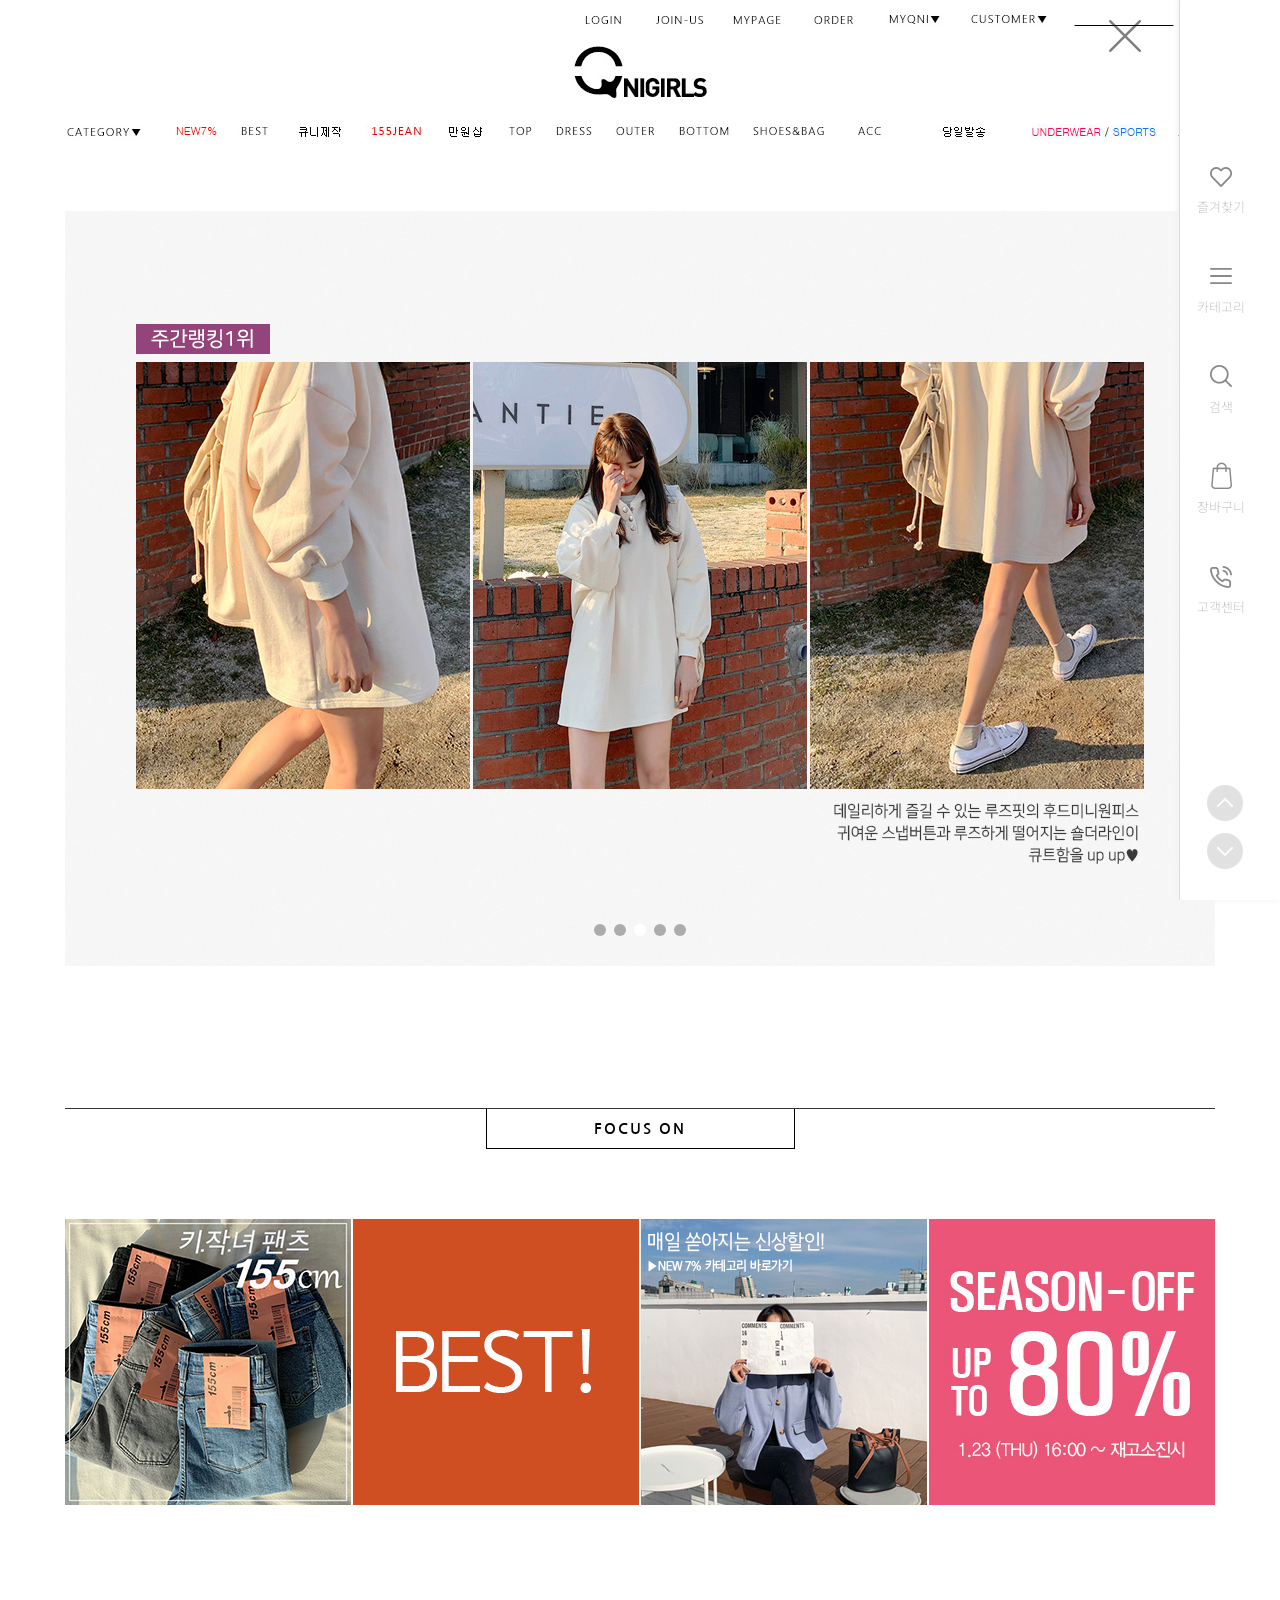
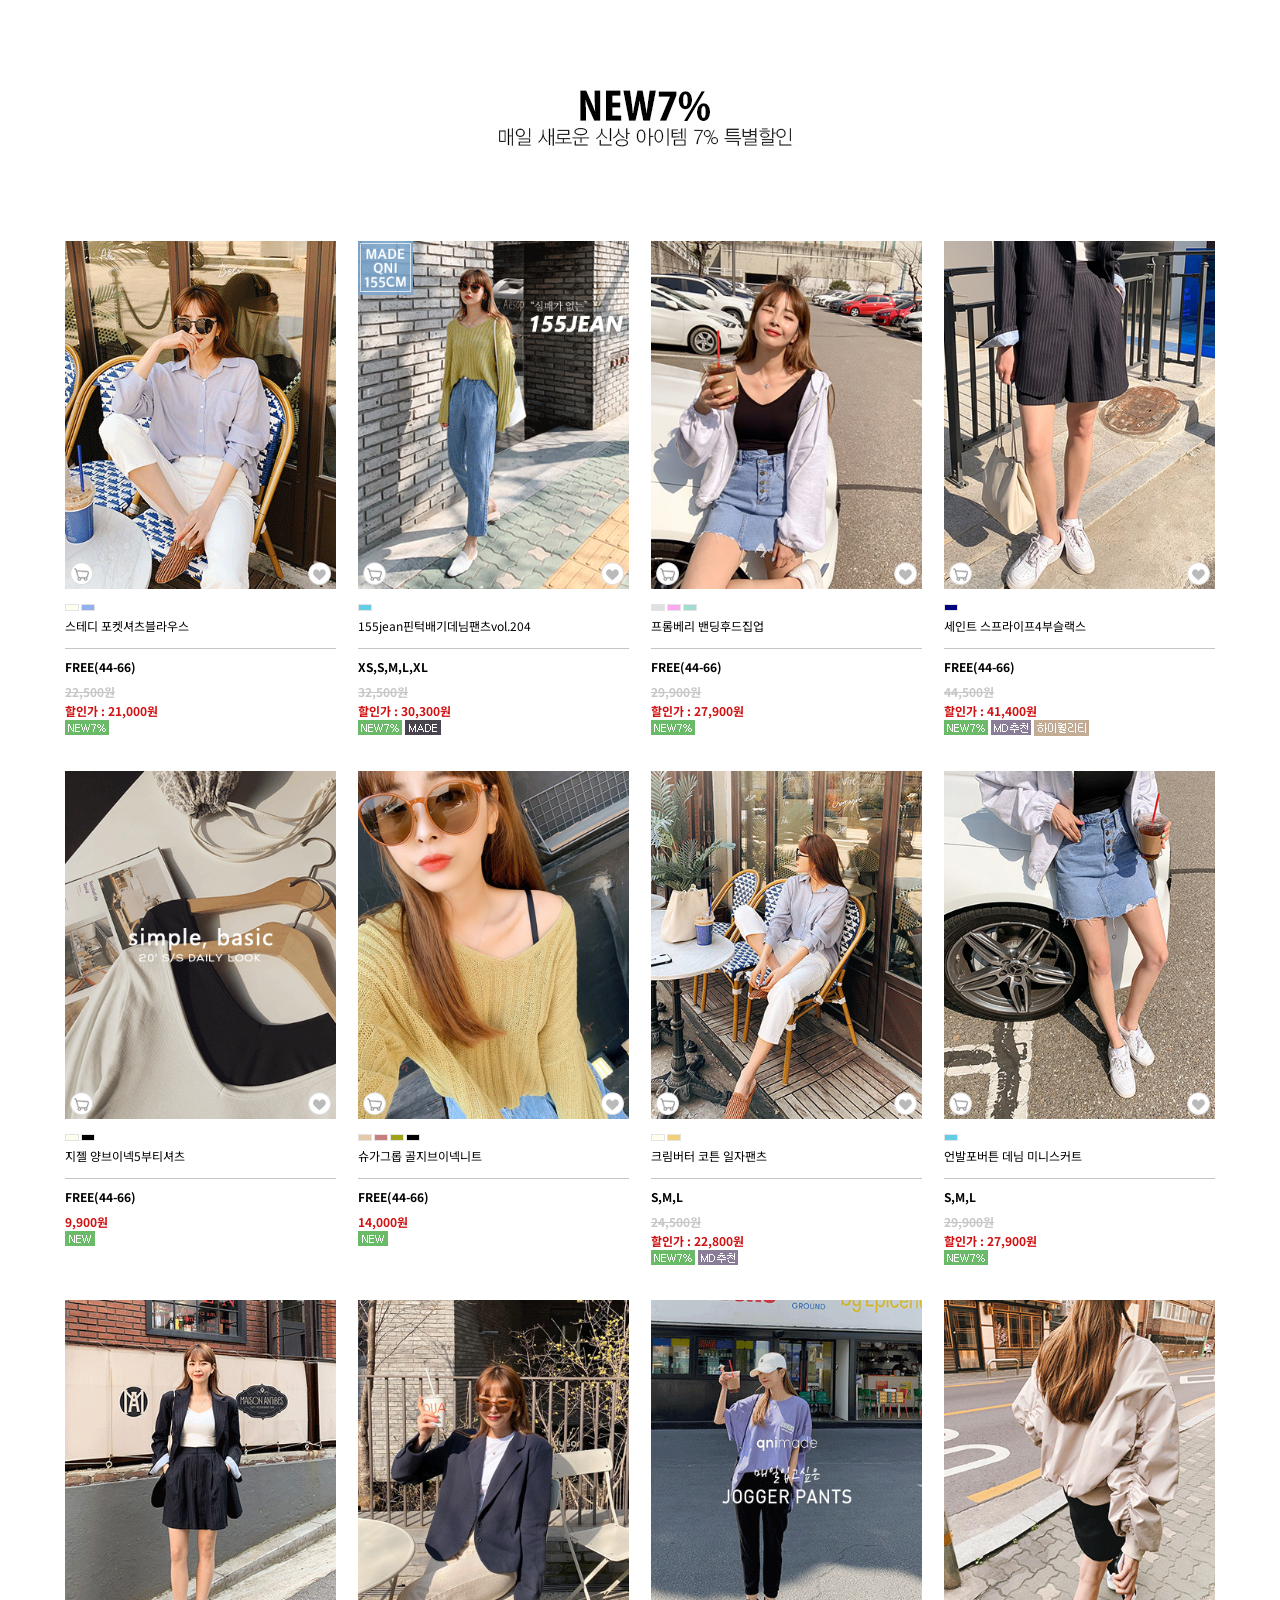
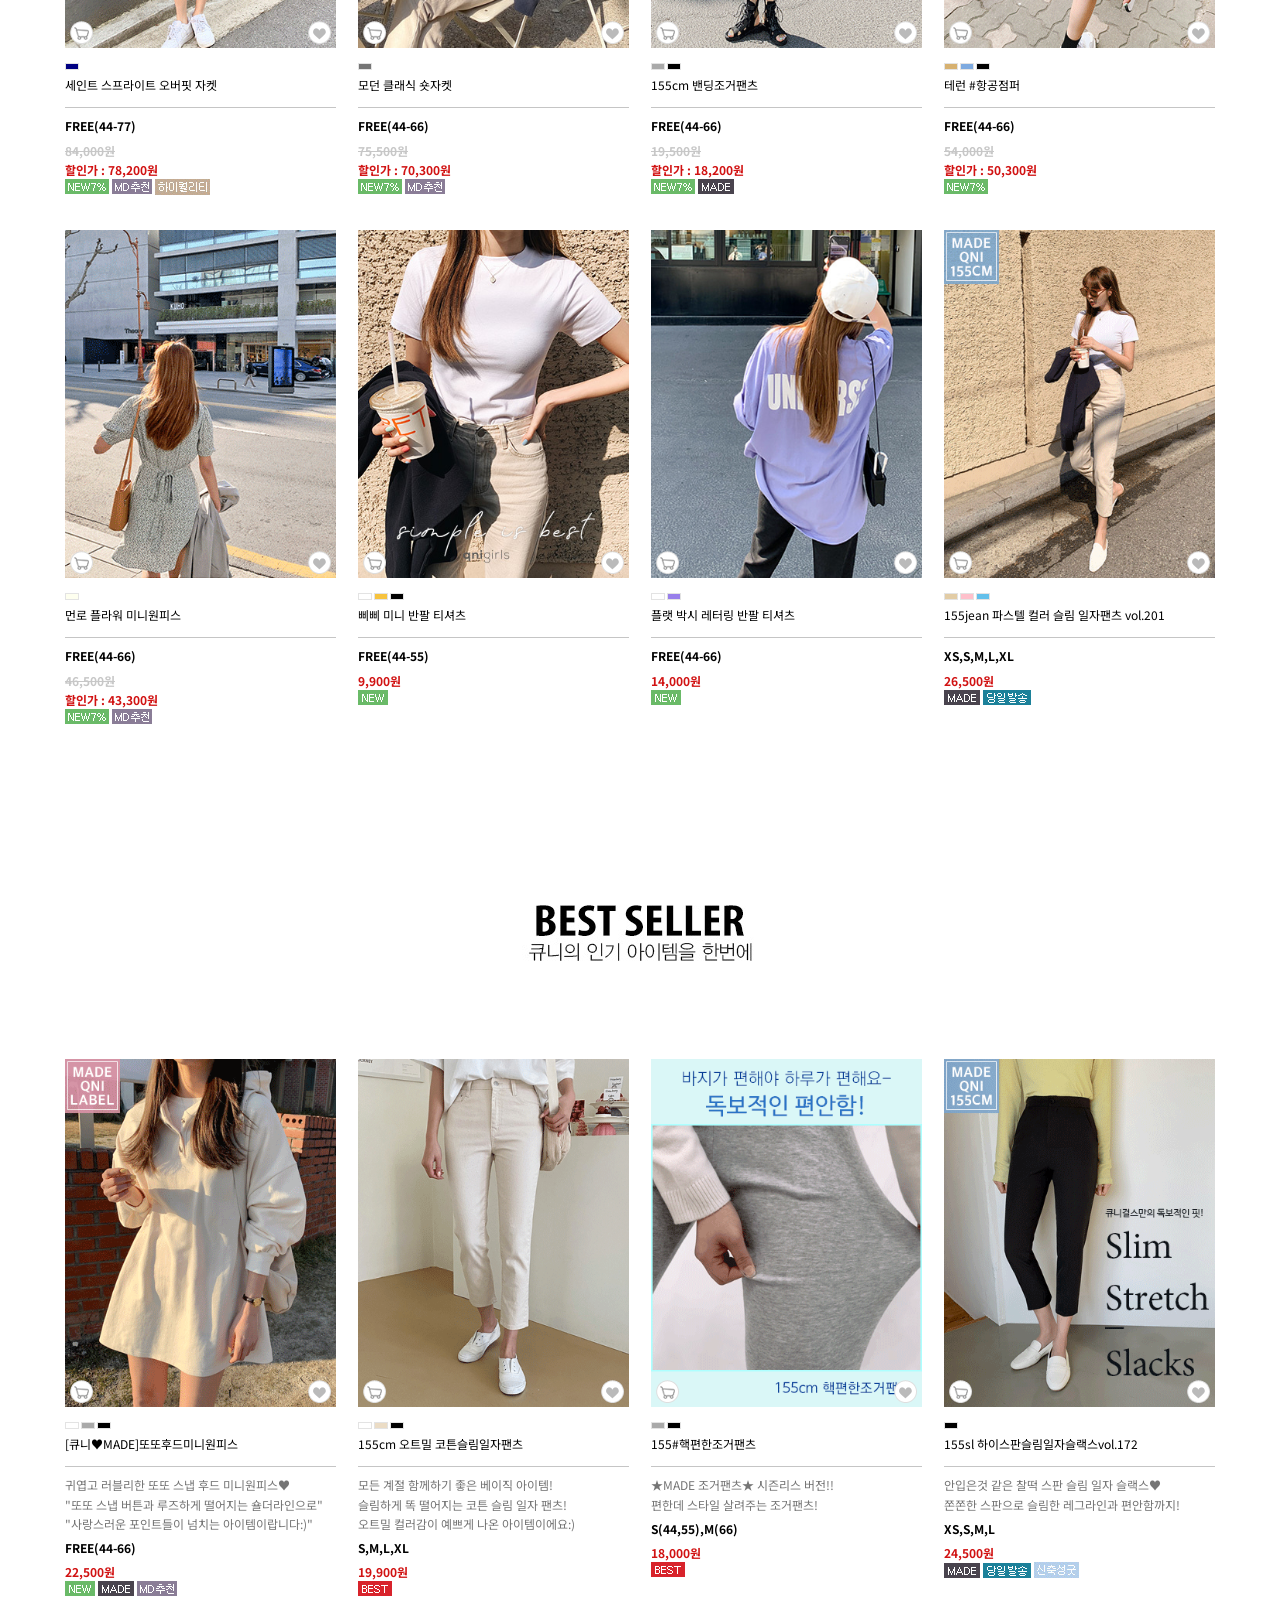
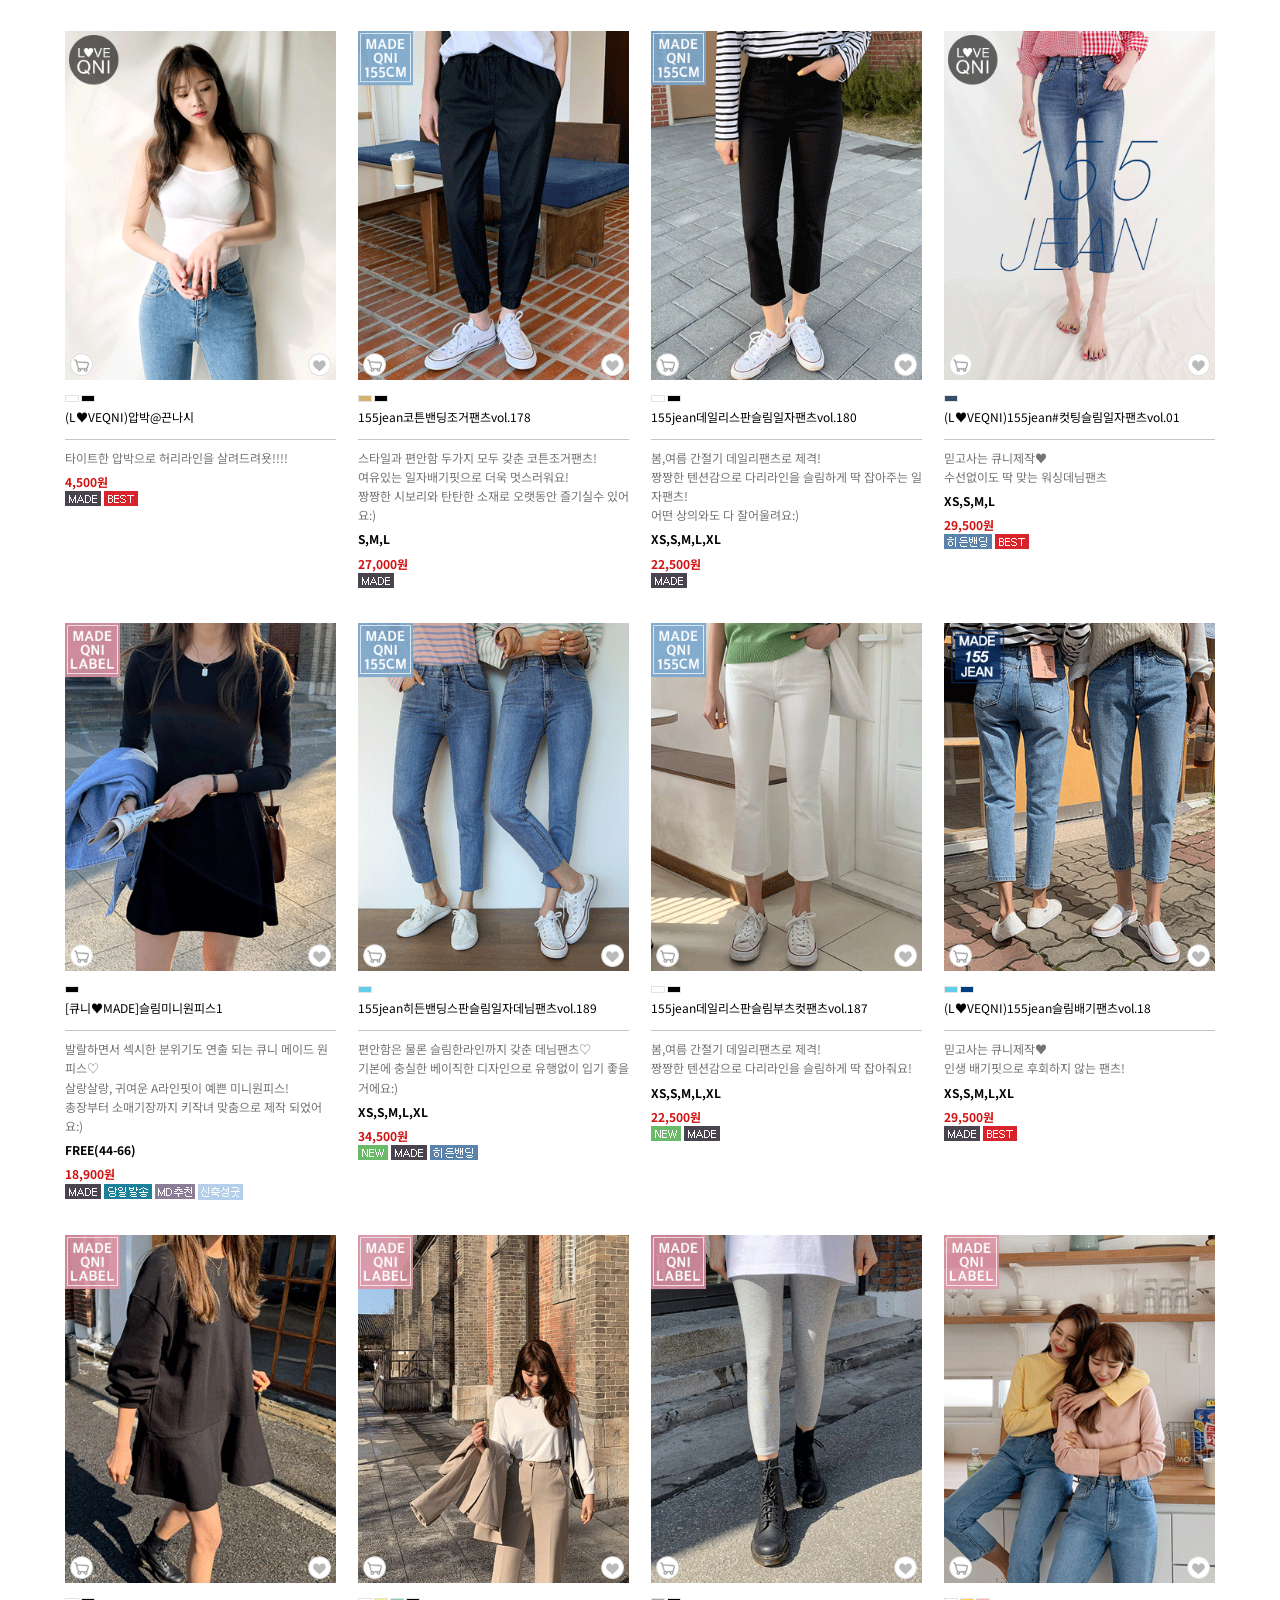
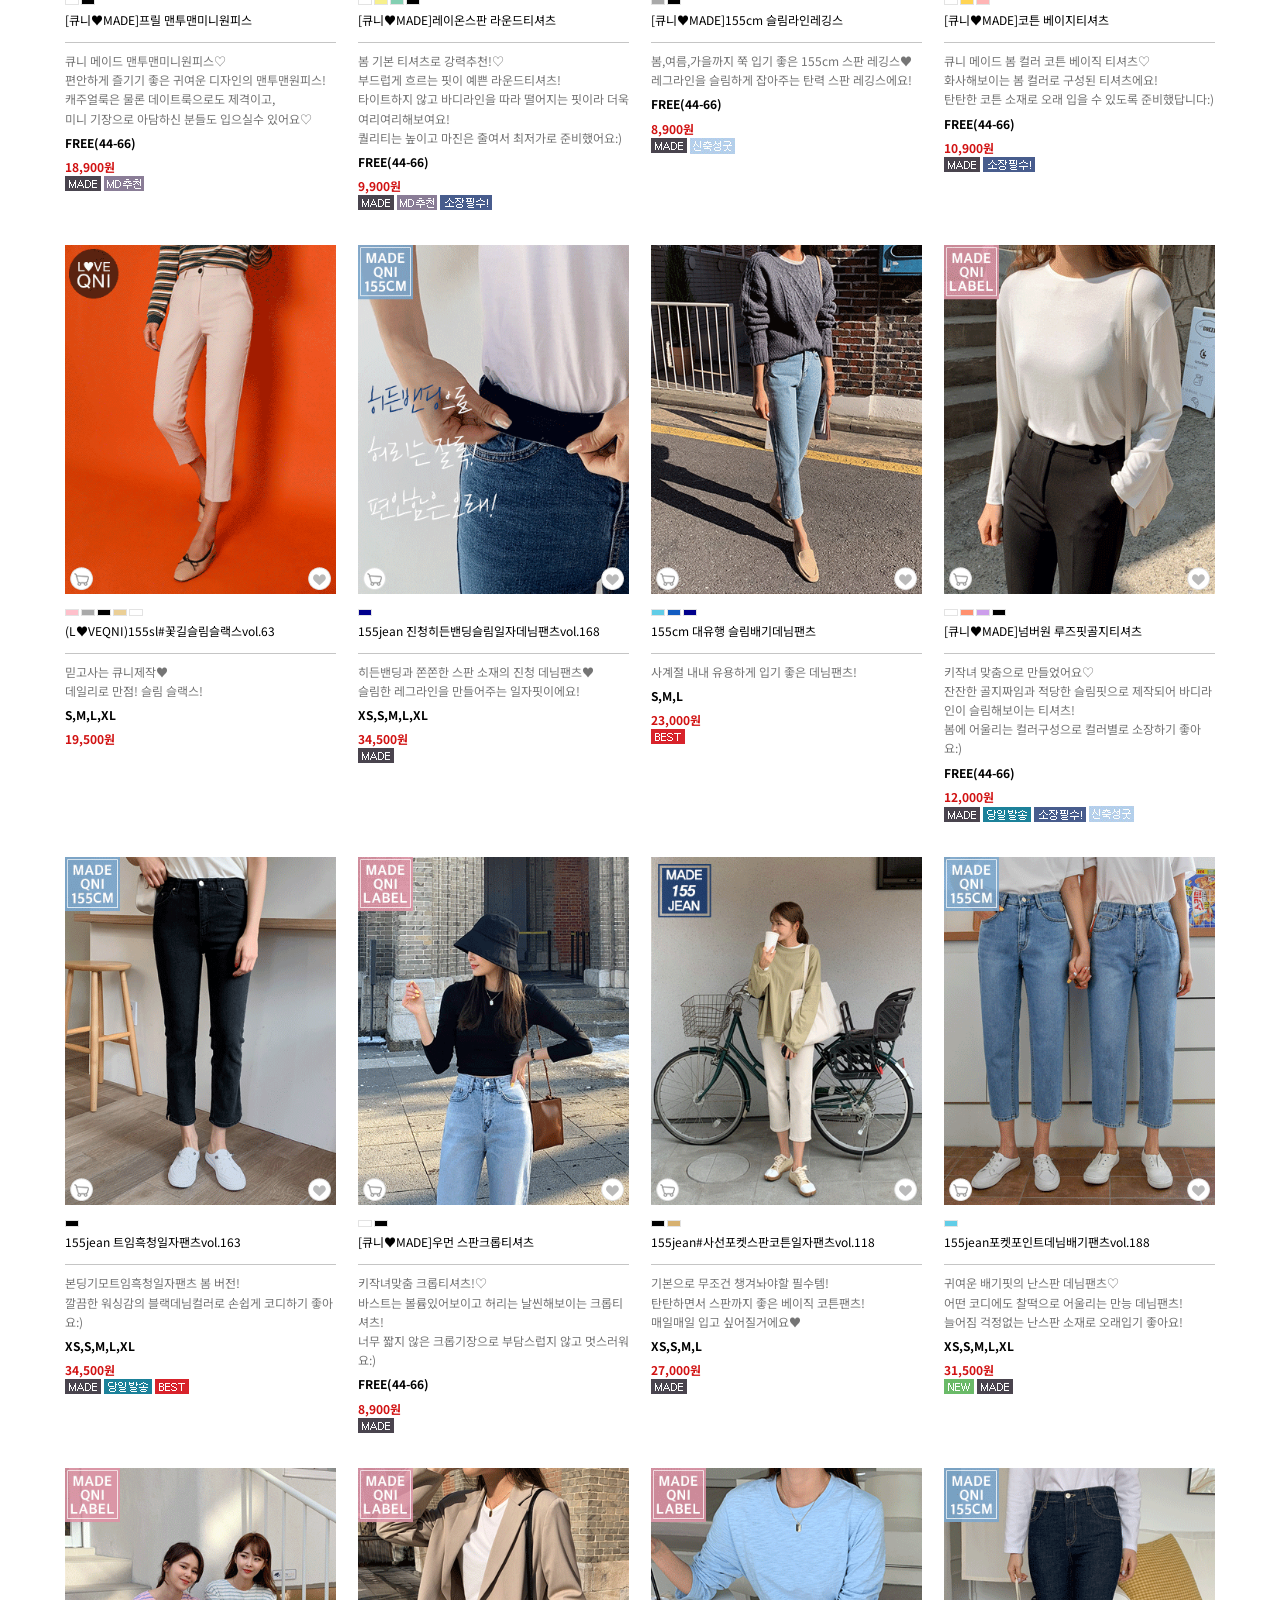
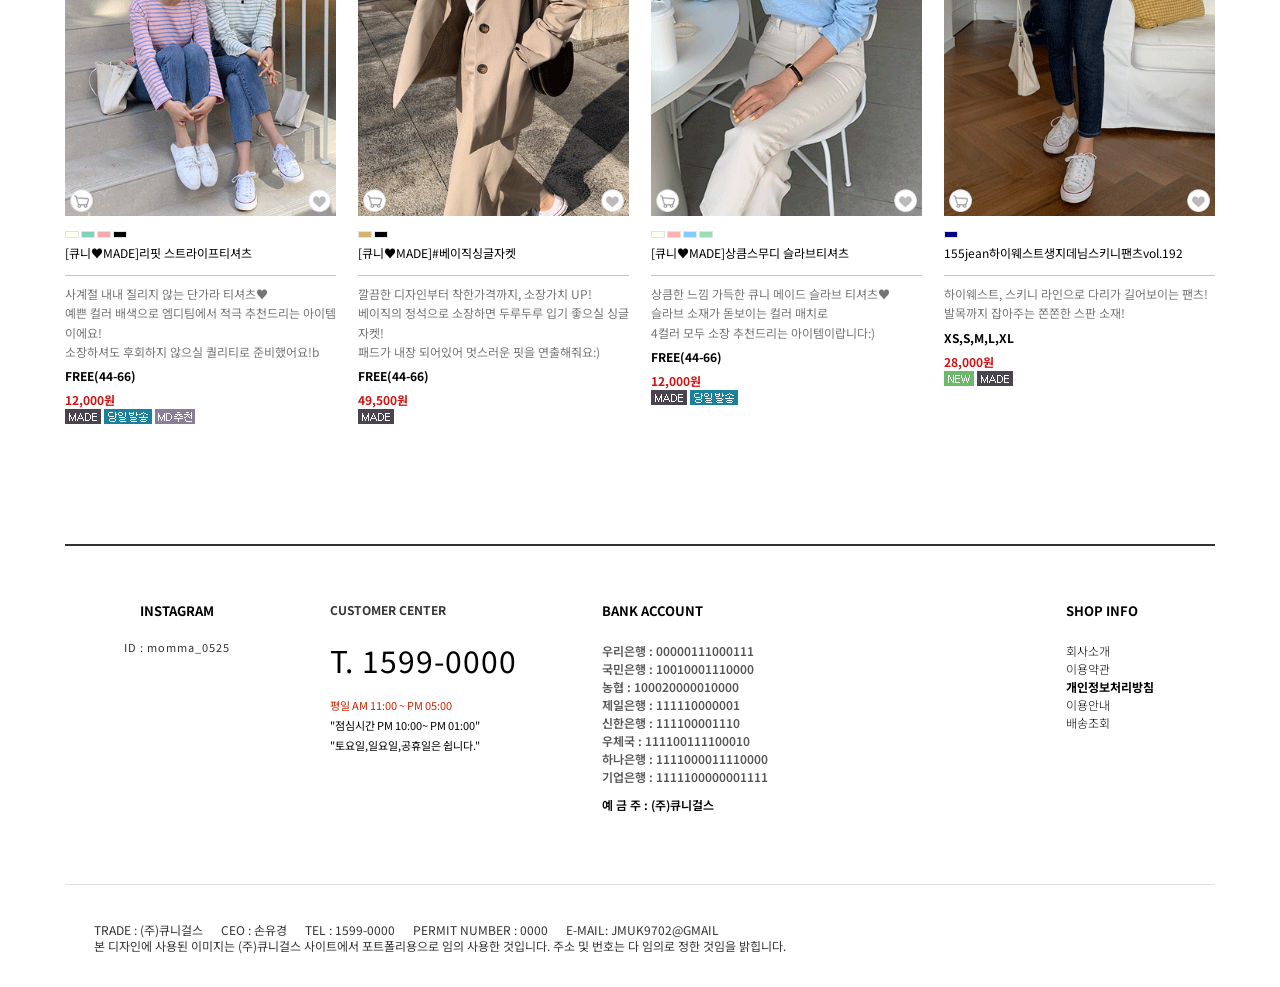
<file: index.html>
<!DOCTYPE html>
<html>
<head>
    <meta charset="utf-8">
    <title>QNIGIRLS</title>
    <link href="https://fonts.googleapis.com/css?family=Roboto&display=swap" rel="stylesheet">
    <link href="https://fonts.googleapis.com/css?family=Noto+Sans+KR&display=swap" rel="stylesheet">
    <link href="https://fonts.googleapis.com/css?family=Noto+Sans+KR&display=swap" rel="stylesheet">
    <link href="https://fonts.googleapis.com/css?family=Nanum+Gothic&display=swap" rel="stylesheet">
    <link rel="stylesheet" type="text/css" href="css/reset.css">
    <link rel="stylesheet" type="text/css" href="css/common.css">
    <link rel="stylesheet" href="css/swiper.min.css">
    <script src="js/jquery-3.4.1.min.js"></script> 
    <script src="js/swiper.min.js"></script>
   <style>
    </style>
    <script>
        
    </script>
    </head>
     

<body>
    <div id="wrap">
        <div class="fix">
            <div class="header">
                <div class="inner">
                    <div class="top_right">
                        <div class="right_left">
                            <a href="#" alt="LOGIN"><img src="img/t_login.jpg" onmouseover="this.src='img/hover_gnb/t_login_over.jpg';" onmouseout="this.src='img/t_login.jpg';"></a>
                            <a href="#" alt="JOIN-US"><img src="img/t_join.jpg" onmouseover="this.src='img/hover_gnb/t_join_over.jpg';" onmouseout="this.src='img/t_join.jpg';"></a>
                            <a href="#" alt="MYPAGE"><img src="img/t_mypage.jpg" onmouseover="this.src='img/hover_gnb/t_mypage_over.jpg';" onmouseout="this.src='img/t_mypage.jpg';"></a>
                            <a href="#" alt="ORDER"><img src="img/t_order.jpg" onmouseover="this.src='img/hover_gnb/t_order_over.jpg';" onmouseout="this.src='img/t_order.jpg';"></a>
                        </div>
                            <div class="allmenu">
                                <ul class="more_view">
                                    <li><a href="#" style="cursor: default"><img src="img/t_myqni.jpg" onmouseover="this.src='img/hover_gnb/t_myqni_over.jpg';" onmouseout="this.src='img/t_myqni.jpg';"></a>
                                        <ul class="mypage">
                                            <li><a href="#">쇼핑내역</a></li>
                                            <li><a href="#">장바구니</a></li>
                                            <li><a href="#">회원가입</a></li>
                                            <li><a href="#">관심상품</a></li>
                                            <li><a href="#">적립금조회</a></li>
                                            <li><a href="#">예치금조회</a></li>
                                            <li><a href="#">내쿠폰함</a></li>
                                            <li><a href="#">게시물관리</a></li>
                                            <li><a href="#">개인결제창</a></li>
                                            <li><a href="#">배송추적</a></li>
                                        </ul>
                                    </li>
                                    <li><a href="#" style="cursor: default"><img src="img/t_customer.jpg" onmouseover="this.src='img/hover_gnb/t_customer_over.jpg';" onmouseout="this.src='img/t_customer.jpg';"></a>
                                        <ul class="customer">
                                            <li><a href="#">이용가이드</a></li>
                                            <li><a href="#">공지사항</a></li>
                                            <li><a href="#">Q&A 게시판</a></li>
                                            <li><a href="#">FAQ (주문 시 필독)</a></li>
                                            <li><a href="#">이벤트</a></li>
                                            <li><a href="#">상품 후기</a></li>
                                            <li><a href="#">지연/품절 상품 리스트</a></li>
                                            <li><a href="#">미확인 입금자</a></li>
                                            <li><a href="#">장기 지연 보상 신청</a></li>
                                            <li><a href="#">큐니에 지원합니다!</a></li>
                                        </ul>
                                    </li>
                                </ul>
                            </div>
                            <div class="t_search">
                                <fieldset>
                                    <legend>검색</legend>
                                    <input id="keyword" name="keyword" fw-filter fw-label="검색어" fw-msg class="inputTypeText" placeholder onkeyup="SEARCH_HASHTNG.GETHASHTAG($(this));" autocomplete="off" onmousedown="SEARCH_BANNER.clickSearchform(this)" value type="text">
                                    <input type="image" src="img/btn_search.png" alt="검색" onclick="SEARCH_BANNER.submitSearchBanner(this); return false">
                                </fieldset>
                            </div>
                        </div>
                    <div class="all_gnb">
                    <div id="more_allgnb" class="more_allgnb">
                        <a href="#" class="more_allgnb_btn">
                            <img src="img/category.jpg"  onmouseover="this.src='img/hover_gnb/category_over.jpg';" onmouseout="this.src='img/category.jpg';">
                        </a>
                        <div class="more_gnb_view">
                            <div class="more_allmenu_view" style="border-left: 0;">
                                <ul class="first">
                                    <li><a href="./new_product/">신상품보기</a></li>
                                    <li class="pdb20"><a href="#">베스트셀러</a></li>
                                    <li><a href="#">L♥VE QNI</a></li>
                                    <li><a href="#" style="color: #fb8165">코스메틱/뷰티</a></li>
                                    <li class="pdb20"><a href="#" style="color: #c0997e">당일배송</a></li>
                                    <ul>
                                        <li><a href="#"><img src="img/icon/y_icon.png" width="30px"><span>YouTube</span></a></li>
                                        <li><a href="#"><img src="img/icon/f_icon.png" width="30px"><span>Facebook</span></a></li>
                                        <li><a href="#"><img src="img/icon/in_icon.png" width="30px"><span>Instagram</span></a></li>
                                        <li><a href="#"><img src="img/icon/t_icon.png" width="30px"><span>Twitter</span></a></li>
                                    </ul>
                                </ul>
                            </div>
                            <div>
                                <ul>
                                    <li class="h2"><a href="#">TOP</a></li>
                                    <li><a href="#">민소매티</a></li>
                                    <li><a href="#">티셔츠</a></li>
                                    <li><a href="#">블라우스/셔츠</a></li>
                                    <li><a href="#">니트</a></li>
                                </ul>
                                <ul>
                                    <li class="h2"><a href="#">SHOES & BAG</a></li>
                                    <li><a href="#">슈즈</a></li>
                                    <li><a href="#">가방</a></li>
                                </ul>
                            </div>
                            <div>
                                <ul>
                                    <li class="h2"><a href="#">OUTER</a></li>
                                    <li><a href="#">자켓/코트</a></li>
                                    <li><a href="#">집업/점퍼</a></li>
                                    <li><a href="#">가디건</a></li>
                                    <li><a href="#">베스트</a></li>
                                </ul>
                                <ul>
                                    <li class="h2"><a href="#">ACC</a></li>
                                    <li><a href="#">모자/헤어소품</a></li>
                                    <li><a href="#">안경/선글라스</a></li>
                                    <li><a href="#">시계</a></li>
                                    <li><a href="#">스카프/머플러</a></li>
                                    <li><a href="#">쥬얼리</a></li>
                                    <li><a href="#">핸드폰케이스</a></li>
                                    <li><a href="#">ETC</a></li>
                                </ul>
                            </div>
                            <div>
                                <ul>
                                    <li class="h2"><a href="#">DRESS</a></li>
                                    <li><a href="#">드레스</a></li>
                                    <br>
                                    <br>
                                    <br>
                                    <br>
                                    <br>
                                    <br>
                                </ul>
                                <ul>
                                    <li class="h2"><a href="#">SUMMER</a></li>
                                    <li><a href="#">비키니</a></li>
                                    <li><a href="#">래쉬가드</a></li>
                                    <li><a href="#">비치드레스</a></li>
                                    <li><a href="#">비치웨어</a></li>
                                    <li><a href="#">ETC</a></li>
                                </ul>
                            </div>
                            <div>
                                <ul>
                                    <li class="h2"><a href="#">BOTTOM</a></li>
                                    <li><a href="#">스커트</a></li>
                                    <li><a href="#">팬츠</a></li>
                                    <li><a href="#">짱짱한스키니</a></li>
                                    <li><a href="#">일자팬츠</a></li>
                                    <li><a href="#">8~9부팬츠</a></li>
                                    <li><a href="#">레깅스&스타킹</a></li>
                                    <li><a href="#">155cm</a></li>
                                    <li><a href="#">숏팬츠</a></li>
                                </ul>
                            </div>
                            <div>
                                <ul>
                                    <li class="h2">SPECIAL</li>
                                    <li><a href="#">만원샵</a></li>
                                    <li><a href="#">한정세일</a></li>
                                    <li><a href="#">맨투맨&후디</a></li>
                                    <li><a href="#">융&기모</a></li>
                                    <li><a href="#">데모</a></li>
                                </ul>
                            </div>
                        </div>
                    </div>
                    <script type="text/javascript">more_view();</script>
                </div>
                </div>
            </div>
                <div class="top_logo" align="center">
                    <a href="#">
                        <img src="img/toplogo.jpg">
                    </a>
                </div>
                <div id="menu">
                    <div id="category" style="padding-top: 80px; padding-left: 100px; " class="category">
                        <div class="position">
                            <ul>
                                <li class="record">
                                    <a href="./new_product/"><img src="img/shop1_21_menu_922472.jpg" onmouseover="this.src='img/hover_gnb/shop1_21_menu_over_842991.jpg';" onmouseout="this.src='img/shop1_21_menu_922472.jpg';"></a>
                                </li>
                                <li class="record">
                                    <a href="./new_product/"><img src="img/shop1_17_menu_759214.jpg" onmouseover="this.src='img/hover_gnb/shop1_17_menu_over_297750.jpg';" onmouseout="this.src='img/shop1_17_menu_759214.jpg';"></a>
                                </li>
                                <li class="record">
                                    <a href="./new_product/"><img src="img/shop1_770_menu_653919.jpg" onmouseover="this.src='img/hover_gnb/shop1_770_menu_over_378448.jpg';" onmouseout="this.src='img/shop1_770_menu_653919.jpg';"></a>
                                </li>
                                <li class="record">
                                    <a href="./new_product/"><img src="img/shop1_1174_menu_521221.jpg" onmouseover="this.src='img/hover_gnb/shop1_1174_menu_over_894974.jpg';" onmouseout="this.src='img/shop1_1174_menu_521221.jpg';"></a>
                                </li>
                                <li class="record">
                                    <a href="./new_product/"><img src="img/shop1_517_menu_380748.jpg" onmouseover="this.src='img/hover_gnb/shop1_517_menu_over_749597.jpg';" onmouseout="this.src='img/shop1_517_menu_380748.jpg';"></a>
                                </li>
                                <li class="record">
                                    <a href="./new_product/"><img src="img/shop1_3_menu_816407.jpg" onmouseover="this.src='img/hover_gnb/shop1_3_menu_over_432734.jpg';" onmouseout="this.src='img/shop1_3_menu_816407.jpg';"></a>
                                </li>
                                <li class="record">
                                    <a href="./new_product/"><img src="img/shop1_7_menu_179175.jpg" onmouseover="this.src='img/hover_gnb/shop1_7_menu_over_265988.jpg';" onmouseout="this.src='img/shop1_7_menu_179175.jpg';"></a>
                                </li>
                                <li class="record">
                                    <a href="./new_product/"><img src="img/shop1_5_menu_835983.jpg" onmouseover="this.src='img/hover_gnb/shop1_5_menu_over_941959.jpg';" onmouseout="this.src='img/shop1_5_menu_835983.jpg';"></a>
                                </li>
                                <li class="record">
                                    <a href="./new_product/"><img src="img/shop1_122_menu_657673.jpg" onmouseover="this.src='img/hover_gnb/shop1_122_menu_over_732098.jpg';" onmouseout="this.src='img/shop1_122_menu_657673.jpg';"></a>
                                </li>
                                <li class="record">
                                    <a href="./new_product/"><img src="img/shop1_121_menu_717975.jpg" onmouseover="this.src='img/hover_gnb/shop1_121_menu_over_556819.jpg';" onmouseout="this.src='img/shop1_121_menu_717975.jpg';"></a>
                                </li>
                                <li class="record">
                                    <a href="./new_product/"><img src="img/shop1_10_menu_990513.jpg" onmouseover="this.src='img/hover_gnb/shop1_10_menu_over_339237.jpg';" onmouseout="this.src='img/shop1_10_menu_990513.jpg';"></a>
                                </li>
                                <li class="record">
                                    <a href="./new_product/"><img src="img/shop1_542_menu_760116.jpg" onmouseover="this.src='img/hover_gnb/shop1_542_menu_over_931496.jpg';" onmouseout="this.src='img/shop1_542_menu_760116.jpg';"></a>
                                </li>
                                <li class="record">
                                    <a href="./new_product/"><img src="img/shop1_790_menu_333730.jpg" onmouseover="this.src='img/hover_gnb/shop1_790_menu_over_292809.jpg';" onmouseout="this.src='img/shop1_790_menu_333730.jpg';"></a>
                                </li>
                                <li class="record">
                                    <a href="./new_product/"><img src="img/shop1_806_menu_301867.jpg" onmouseover="this.src='img/hover_gnb/shop1_806_menu_over_317337.jpg';" onmouseout="this.src='img/shop1_806_menu_301867.jpg';"></a>
                                </li>
                            </ul>
                    </div>
                </div>
            </div>
        </div>
        <div class="quick" id="quick">
            <div class="side_btn" id="side_btn">
                <img id="close_btn" src="img/icon/close.png">
            </div>
            <div class="side_wrap">
                <div class="side_inner" id="side_inner">
                    <ul>
                        <li>
                            <a href="#">
                                <span>즐겨찾기</span>
                            </a>
                        </li>
                        <li>
                            <a href="#">
                                <span>카테고리</span>
                            </a>
                        </li>
                        <li>
                            <a href="#">
                                <span>검색</span>
                            </a>
                        </li>
                        <li>
                            <a href="#">
                                <span>장바구니</span>
                            </a>
                        </li>
                        <li>
                            <a href="#">
                                <span>고객센터</span>
                            </a>
                        </li>
                    </ul>
                    <div class="bottom_ui">
                        <div class="scroll">
                            <span class="btn_scroll top" onclick="winScroll('top')"></span>
                            <span class="btn_scroll bottom" onclick="winScroll('bottom')"></span>
                        </div>
                    </div>
                </div>
            </div>
        </div>      
        <div class="m_contents">
                <div class="m_banner">
                    <div class="m_ban">
                        <div class="main_b">
                            <div class="m_bnt_silder-wrapper">
                                <div class="swiper-container">
                                     <div class="swiper-wrapper">
                                         <div class="swiper-slide"><img src="img/banner_img_1.jpg"></div>
                                         <div class="swiper-slide"><img src="img/banner_img_2.jpg"></div>
                                         <div class="swiper-slide"><img src="img/banner_img_3.jpg"></div>
                                         <div class="swiper-slide"><img src="img/banner_img_4.jpg"></div>
                                         <div class="swiper-slide"><img src="img/banner_img_5.jpg"></div>
                                     </div>
                                     <div class="swiper-pagination"></div>
                                </div>
                            </div>
                        </div>
                    </div>
                </div>
            <div class="main_k">
                <div class="main_k_line">
                    <h2>focus on</h2>
                </div>
                <div class="main_k_left">
                    <ul>
                        <li><a href="#"><img src="img/evt_img_1.jpg"></a></li>
                        <li><a href="#"><img src="img/evt_img_2.jpg"></a></li>
                        <li><a href="#"><img src="img/evt_img_3.jpg"></a></li>
                        <li><a href="#"><img src="img/evt_img_4.jpg"></a></li>
                    </ul>
                </div>
            </div>
            <div class="line2">
                <div class="new_products">
                    <h2>
                        <img src="img/new7_pc.jpg">
                    </h2>
                    <ul class="prdlist column4">
                      <li class="item">
                          <div class="box">
                              <p class="prdimg">
                                  <a href="./Detailed_page/">
                                      <img src="img/products/new1.webp" alt="" class="thumb">
                                  </a>
                                  <span class="wishicon">
                                      <img src="img/icon/btn_wish_before.png" alt="관심상품 등록 전" productno="57739" categoryno="1" icon_status="off" login_status="T" individual-set="F">
                                  </span>
                                  <span class="basketicon">
                                      <img src="img/icon/icon_201704271133221800.png" onclick="CAPP_SHOP_NEW_PRODUCT_OPTIONSELECT.selectOptionCommon(57739,  1, 'basket', '')" alt="장바구니 담기"> 
                                  </span>
                              </p>
                              <div class="color">
                                  <div class="colorchip">
                                      <span style="background-color:#FEFFEF;" color_no="" displaygroup="3" class="chips xans-record-"></span>
                                      <span style="background-color:#91B0ED;" color_no="" displaygroup="3" class="chips xans-record-"></span>
                                  </div>
                              </div>
                              <p class="name">
                                  <a href="#">
                                      <strong class="title displaynone">
                                          <span style="font-size:12px;">상품명</span> :
                                      </strong>
                                      <span style="font-size:12px;">스테디 포켓셔츠블라우스</span>
                                  </a>
                              </p>
                              <div class="description">
                                  <ul class="listitem spec">
                                      <li class="size xans-record-" style="padding: 0px 0px 5px;">
                                          <strong class="title displaynone">
                                              <span style="font-size:12px;">상품요약정보</span> :
                                          </strong> 
                                          <span style="font-size:12px;">
                                              <font>FREE(44-66)</font>
                                          </span>
                                      </li>
                                      <li class="cost xans-record-">
                                          <strong class="title displaynone">
                                              <span style="font-size:12px;">판매가</span> :
                                          </strong> 
                                          <span style="font-size:12px;text-decoration:line-through;">22,500원</span>
                                          <span id="span_product_tax_type_text" style="text-decoration:line-through;"> </span>
                                      </li>
                                      <li class="discount xans-record-">
                                          <strong class="title ">
                                              <span style="font-size:12px;">할인가</span> :
                                          </strong> 
                                          <span style="font-size:12px;">21,000원</span>
                                      </li>
                                  </ul>
                              </div>
                              <div class="status">
                                  <div class="icon">
                                      <img src="img/icon/custom_195.gif" >
                                  </div>
                              </div>
                          </div>
                        </li>
                        <li class="item">
                          <div class="box">
                              <p class="prdimg">
                                  <a href="./Detailed_page/">
                                      <img src="img/products/new2.webp" alt="" class="thumb">
                                  </a>
                                  <span class="wishicon">
                                      <img src="img/icon/btn_wish_before.png" alt="관심상품 등록 전" productno="57739" categoryno="1" icon_status="off" login_status="T" individual-set="F">
                                  </span>
                                  <span class="basketicon">
                                      <img src="img/icon/icon_201704271133221800.png" onclick="CAPP_SHOP_NEW_PRODUCT_OPTIONSELECT.selectOptionCommon(57739,  1, 'basket', '')" alt="장바구니 담기"> 
                                  </span>
                              </p>
                              <div class="color">
                                  <div class="colorchip">
                                      <span style="background-color:#61CDE7;" color_no="" displaygroup="3" class="chips xans-record-"></span>
                                  </div>
                              </div>
                              <p class="name">
                                  <a href="#">
                                      <strong class="title displaynone">
                                          <span style="font-size:12px;">상품명</span> :
                                      </strong>
                                      <span style="font-size:12px;">155jean핀턱배기데님팬츠vol.204</span>
                                  </a>
                              </p>
                              <div class="description">
                                  <ul class="listitem spec">
                                      <li class="size xans-record-" style="padding: 0px 0px 5px;">
                                          <strong class="title displaynone">
                                              <span style="font-size:12px;">상품요약정보</span> :
                                          </strong> 
                                          <span style="font-size:12px;">
                                              <font>XS,S,M,L,XL</font>
                                          </span>
                                      </li>
                                      <li class="cost xans-record-">
                                          <strong class="title displaynone">
                                              <span style="font-size:12px;">판매가</span> :
                                          </strong> 
                                          <span style="font-size:12px;text-decoration:line-through;">32,500원</span>
                                          <span id="span_product_tax_type_text" style="text-decoration:line-through;"> </span>
                                      </li>
                                      <li class="discount xans-record-">
                                          <strong class="title ">
                                              <span style="font-size:12px;">할인가</span> :
                                          </strong> 
                                          <span style="font-size:12px;">30,300원</span>
                                      </li>
                                  </ul>
                              </div>
                              <div class="status">
                                  <div class="icon">
                                      <img src="img/icon/custom_195.gif" >
                                      <img src="img/icon/custom_189.gif" >
                                  </div>
                              </div>
                          </div>
                        </li>
                        <li class="item">
                          <div class="box">
                              <p class="prdimg">
                                  <a href="./Detailed_page/">
                                      <img src="img/products/new3.jpg" alt="" class="thumb">
                                  </a>
                                  <span class="wishicon">
                                      <img src="img/icon/btn_wish_before.png" alt="관심상품 등록 전" productno="57739" categoryno="1" icon_status="off" login_status="T" individual-set="F">
                                  </span>
                                  <span class="basketicon">
                                      <img src="img/icon/icon_201704271133221800.png" onclick="CAPP_SHOP_NEW_PRODUCT_OPTIONSELECT.selectOptionCommon(57739,  1, 'basket', '')" alt="장바구니 담기"> 
                                  </span>
                              </p>
                              <div class="color">
                                  <div class="colorchip">
                                      <span style="background-color:#e0e0e0;" color_no="" displaygroup="3" class="chips xans-record-"></span>
                                      <span style="background-color:#fca9f0;" color_no="" displaygroup="3" class="chips xans-record-"></span>
                                      <span style="background-color:#a2dbd0;" color_no="" displaygroup="3" class="chips xans-record-"></span>
                                  </div>
                              </div>
                              <p class="name">
                                  <a href="#">
                                      <strong class="title displaynone">
                                          <span style="font-size:12px;">상품명</span> :
                                      </strong>
                                      <span style="font-size:12px;">프롬베리 밴딩후드집업</span>
                                  </a>
                              </p>
                              <div class="description">
                                  <ul class="listitem spec">
                                      <li class="size xans-record-" style="padding: 0px 0px 5px;">
                                          <strong class="title displaynone">
                                              <span style="font-size:12px;">상품요약정보</span> :
                                          </strong> 
                                          <span style="font-size:12px;">
                                              <font>FREE(44-66)</font>
                                          </span>
                                      </li>
                                      <li class="cost xans-record-">
                                          <strong class="title displaynone">
                                              <span style="font-size:12px;">판매가</span> :
                                          </strong> 
                                          <span style="font-size:12px;text-decoration:line-through;">29,900원</span>
                                          <span id="span_product_tax_type_text" style="text-decoration:line-through;"> </span>
                                      </li>
                                      <li class="discount xans-record-">
                                          <strong class="title ">
                                              <span style="font-size:12px;">할인가</span> :
                                          </strong> 
                                          <span style="font-size:12px;">27,900원</span>
                                      </li>
                                  </ul>
                              </div>
                              <div class="status">
                                  <div class="icon">
                                      <img src="img/icon/custom_195.gif" >
                                  </div>
                              </div>
                            </div>
                        </li>
                        <li class="item">
                          <div class="box">
                              <p class="prdimg">
                                  <a href="./Detailed_page/">
                                      <img src="img/products/new4.jpg" alt="" class="thumb">
                                  </a>
                                  <span class="wishicon">
                                      <img src="img/icon/btn_wish_before.png" alt="관심상품 등록 전" productno="57739" categoryno="1" icon_status="off" login_status="T" individual-set="F">
                                  </span>
                                  <span class="basketicon">
                                      <img src="img/icon/icon_201704271133221800.png" onclick="CAPP_SHOP_NEW_PRODUCT_OPTIONSELECT.selectOptionCommon(57739,  1, 'basket', '')" alt="장바구니 담기"> 
                                  </span>
                              </p>
                              <div class="color">
                                  <div class="colorchip">
                                      <span style="background-color:#000082;" color_no="" displaygroup="3" class="chips xans-record-"></span>
                                  </div>
                              </div>
                              <p class="name">
                                  <a href="#">
                                      <strong class="title displaynone">
                                          <span style="font-size:12px;">상품명</span> :
                                      </strong>
                                      <span style="font-size:12px;">세인트 스프라이프4부슬랙스</span>
                                  </a>
                              </p>
                              <div class="description">
                                  <ul class="listitem spec">
                                      <li class="size xans-record-" style="padding: 0px 0px 5px;">
                                          <strong class="title displaynone">
                                              <span style="font-size:12px;">상품요약정보</span> :
                                          </strong> 
                                          <span style="font-size:12px;">
                                              <font>FREE(44-66)</font>
                                          </span>
                                      </li>
                                      <li class="cost xans-record-">
                                          <strong class="title displaynone">
                                              <span style="font-size:12px;">판매가</span> :
                                          </strong> 
                                          <span style="font-size:12px;text-decoration:line-through;">44,500원</span>
                                          <span id="span_product_tax_type_text" style="text-decoration:line-through;"> </span>
                                      </li>
                                      <li class="discount xans-record-">
                                          <strong class="title ">
                                              <span style="font-size:12px;">할인가</span> :
                                          </strong> 
                                          <span style="font-size:12px;">41,400원</span>
                                      </li>
                                  </ul>
                              </div>
                              <div class="status">
                                  <div class="icon">
                                      <img src="img/icon/custom_195.gif" >
                                      <img src="img/icon/custom_193.gif" >
                                      <img src="img/icon/custom_025.jpg" >
                                  </div>
                              </div>
                          </div>
                        </li>
                        <li class="item">
                          <div class="box">
                              <p class="prdimg">
                                  <a href="./Detailed_page/">
                                      <img src="img/products/new5.webp" alt="" class="thumb">
                                  </a>
                                  <span class="wishicon">
                                      <img src="img/icon/btn_wish_before.png" alt="관심상품 등록 전" productno="57739" categoryno="1" icon_status="off" login_status="T" individual-set="F">
                                  </span>
                                  <span class="basketicon">
                                      <img src="img/icon/icon_201704271133221800.png" onclick="CAPP_SHOP_NEW_PRODUCT_OPTIONSELECT.selectOptionCommon(57739,  1, 'basket', '')" alt="장바구니 담기"> 
                                  </span>
                              </p>
                              <div class="color">
                                  <div class="colorchip">
                                      <span style="background-color:#FEFFEF;" color_no="" displaygroup="3" class="chips xans-record-"></span>
                                      <span style="background-color:#000000;" color_no="" displaygroup="3" class="chips xans-record-"></span>
                                  </div>
                              </div>
                              <p class="name">
                                  <a href="#">
                                      <strong class="title displaynone">
                                          <span style="font-size:12px;">상품명</span> :
                                      </strong>
                                      <span style="font-size:12px;">지젤 양브이넥5부티셔츠</span>
                                  </a>
                              </p>
                              <div class="description">
                                  <ul class="listitem spec">
                                      <li class="size xans-record-" style="padding: 0px 0px 5px;">
                                          <strong class="title displaynone">
                                              <span style="font-size:12px;">상품요약정보</span> :
                                          </strong> 
                                          <span style="font-size:12px;">
                                              <font>FREE(44-66)</font>
                                          </span>
                                      </li>
                                      <li class="o_cost xans-record-">
                                          <strong class="title displaynone">
                                              <span style="font-size:12px;">판매가</span> :
                                          </strong> 
                                          <span style="font-size:12px;">9,900원</span>
                                          <span id="span_product_tax_type_text" style="text-decoration:line-through;"> </span>
                                      </li>
                                  </ul>
                              </div>
                              <div class="status">
                                  <div class="icon">
                                      <img src="img/icon/custom_188.gif" >
                                  </div>
                              </div>
                          </div>
                        </li>
                        <li class="item">
                          <div class="box">
                              <p class="prdimg">
                                  <a href="./Detailed_page/">
                                      <img src="img/products/new6.jpg" alt="" class="thumb">
                                  </a>
                                  <span class="wishicon">
                                      <img src="img/icon/btn_wish_before.png" alt="관심상품 등록 전" productno="57739" categoryno="1" icon_status="off" login_status="T" individual-set="F">
                                  </span>
                                  <span class="basketicon">
                                      <img src="img/icon/icon_201704271133221800.png" onclick="CAPP_SHOP_NEW_PRODUCT_OPTIONSELECT.selectOptionCommon(57739,  1, 'basket', '')" alt="장바구니 담기"> 
                                  </span>
                              </p>
                              <div class="color">
                                  <div class="colorchip">
                                      <span style="background-color:#e6c9a6;" color_no="" displaygroup="3" class="chips xans-record-"></span>
                                      <span style="background-color:#c97d7d;" color_no="" displaygroup="3" class="chips xans-record-"></span>
                                      <span style="background-color:#a0a316;" color_no="" displaygroup="3" class="chips xans-record-"></span>
                                      <span style="background-color:#000000;" color_no="" displaygroup="3" class="chips xans-record-"></span>
                                  </div>
                              </div>
                              <p class="name">
                                  <a href="#">
                                      <strong class="title displaynone">
                                          <span style="font-size:12px;">상품명</span> :
                                      </strong>
                                      <span style="font-size:12px;">슈가그롭 골지브이넥니트</span>
                                  </a>
                              </p>
                              <div class="description">
                                  <ul class="listitem spec">
                                      <li class="size xans-record-" style="padding: 0px 0px 5px;">
                                          <strong class="title displaynone">
                                              <span style="font-size:12px;">상품요약정보</span> :
                                          </strong> 
                                          <span style="font-size:12px;">
                                              <font>FREE(44-66)</font>
                                          </span>
                                      </li>
                                      <li class="o_cost xans-record-">
                                          <strong class="title displaynone">
                                              <span style="font-size:12px;">판매가</span> :
                                          </strong> 
                                          <span style="font-size:12px;">14,000원</span>
                                          <span id="span_product_tax_type_text" style="text-decoration:line-through;"> </span>
                                      </li>
                                  </ul>
                              </div>
                              <div class="status">
                                  <div class="icon">
                                      <img src="img/icon/custom_188.gif" >
                                  </div>
                              </div>
                            </div>
                        </li>
                        <li class="item">
                          <div class="box">
                              <p class="prdimg">
                                  <a href="./Detailed_page/">
                                      <img src="img/products/new7.webp" alt="" class="thumb">
                                  </a>
                                  <span class="wishicon">
                                      <img src="img/icon/btn_wish_before.png" alt="관심상품 등록 전" productno="57739" categoryno="1" icon_status="off" login_status="T" individual-set="F">
                                  </span>
                                  <span class="basketicon">
                                      <img src="img/icon/icon_201704271133221800.png" onclick="CAPP_SHOP_NEW_PRODUCT_OPTIONSELECT.selectOptionCommon(57739,  1, 'basket', '')" alt="장바구니 담기"> 
                                  </span>
                              </p>
                              <div class="color">
                                  <div class="colorchip">
                                      <span style="background-color:#FEFFEF;" color_no="" displaygroup="3" class="chips xans-record-"></span>
                                      <span style="background-color:#f2d07b;" color_no="" displaygroup="3" class="chips xans-record-"></span>
                                  </div>
                              </div>
                              <p class="name">
                                  <a href="#">
                                      <strong class="title displaynone">
                                          <span style="font-size:12px;">상품명</span> :
                                      </strong>
                                      <span style="font-size:12px;">크림버터 코튼 일자팬츠</span>
                                  </a>
                              </p>
                              <div class="description">
                                  <ul class="listitem spec">
                                      <li class="size xans-record-" style="padding: 0px 0px 5px;">
                                          <strong class="title displaynone">
                                              <span style="font-size:12px;">상품요약정보</span> :
                                          </strong> 
                                          <span style="font-size:12px;">
                                              <font>S,M,L</font>
                                          </span>
                                      </li>
                                      <li class="cost xans-record-">
                                          <strong class="title displaynone">
                                              <span style="font-size:12px;">판매가</span> :
                                          </strong> 
                                          <span style="font-size:12px;text-decoration:line-through;">24,500원</span>
                                          <span id="span_product_tax_type_text" style="text-decoration:line-through;"> </span>
                                      </li>
                                      <li class="discount xans-record-">
                                          <strong class="title ">
                                              <span style="font-size:12px;">할인가</span> :
                                          </strong> 
                                          <span style="font-size:12px;">22,800원</span>
                                      </li>
                                  </ul>
                              </div>
                              <div class="status">
                                  <div class="icon">
                                      <img src="img/icon/custom_195.gif" >
                                      <img src="img/icon/custom_193.gif" >
                                  </div>
                              </div>
                          </div>
                        </li>
                        <li class="item">
                          <div class="box">
                              <p class="prdimg">
                                  <a href="./Detailed_page/">
                                      <img src="img/products/new8.jpg" alt="" class="thumb">
                                  </a>
                                  <span class="wishicon">
                                      <img src="img/icon/btn_wish_before.png" alt="관심상품 등록 전" productno="57739" categoryno="1" icon_status="off" login_status="T" individual-set="F">
                                  </span>
                                  <span class="basketicon">
                                      <img src="img/icon/icon_201704271133221800.png" onclick="CAPP_SHOP_NEW_PRODUCT_OPTIONSELECT.selectOptionCommon(57739,  1, 'basket', '')" alt="장바구니 담기"> 
                                  </span>
                              </p>
                              <div class="color">
                                  <div class="colorchip">
                                      <span style="background-color:#61CDE7;" color_no="" displaygroup="3" class="chips xans-record-"></span>
                                  </div>
                              </div>
                              <p class="name">
                                  <a href="#">
                                      <strong class="title displaynone">
                                          <span style="font-size:12px;">상품명</span> :
                                      </strong>
                                      <span style="font-size:12px;">언발포버튼 데님 미니스커트</span>
                                  </a>
                              </p>
                              <div class="description">
                                  <ul class="listitem spec">
                                      <li class="size xans-record-" style="padding: 0px 0px 5px;">
                                          <strong class="title displaynone">
                                              <span style="font-size:12px;">상품요약정보</span> :
                                          </strong> 
                                          <span style="font-size:12px;">
                                              <font>S,M,L</font>
                                          </span>
                                      </li>
                                      <li class="cost xans-record-">
                                          <strong class="title displaynone">
                                              <span style="font-size:12px;">판매가</span> :
                                          </strong> 
                                          <span style="font-size:12px;text-decoration:line-through;">29,900원</span>
                                          <span id="span_product_tax_type_text" style="text-decoration:line-through;"> </span>
                                      </li>
                                      <li class="discount xans-record-">
                                          <strong class="title ">
                                              <span style="font-size:12px;">할인가</span> :
                                          </strong> 
                                          <span style="font-size:12px;">27,900원</span>
                                      </li>
                                  </ul>
                              </div>
                              <div class="status">
                                  <div class="icon">
                                      <img src="img/icon/custom_195.gif" >
                                  </div>
                              </div>
                          </div>
                        </li>
                        <li class="item">
                          <div class="box">
                              <p class="prdimg">
                                  <a href="./Detailed_page/">
                                      <img src="img/products/new9.webp" alt="" class="thumb">
                                  </a>
                                  <span class="wishicon">
                                      <img src="img/icon/btn_wish_before.png" alt="관심상품 등록 전" productno="57739" categoryno="1" icon_status="off" login_status="T" individual-set="F">
                                  </span>
                                  <span class="basketicon">
                                      <img src="img/icon/icon_201704271133221800.png" onclick="CAPP_SHOP_NEW_PRODUCT_OPTIONSELECT.selectOptionCommon(57739,  1, 'basket', '')" alt="장바구니 담기"> 
                                  </span>
                              </p>
                              <div class="color">
                                  <div class="colorchip">
                                      <span style="background-color:#000082;" color_no="" displaygroup="3" class="chips xans-record-"></span>
                                  </div>
                              </div>
                              <p class="name">
                                  <a href="#">
                                      <strong class="title displaynone">
                                          <span style="font-size:12px;">상품명</span> :
                                      </strong>
                                      <span style="font-size:12px;">세인트 스프라이트 오버핏 자켓</span>
                                  </a>
                              </p>
                              <div class="description">
                                  <ul class="listitem spec">
                                      <li class="size xans-record-" style="padding: 0px 0px 5px;">
                                          <strong class="title displaynone">
                                              <span style="font-size:12px;">상품요약정보</span> :
                                          </strong> 
                                          <span style="font-size:12px;">
                                              <font>FREE(44-77)</font>
                                          </span>
                                      </li>
                                      <li class="cost xans-record-">
                                          <strong class="title displaynone">
                                              <span style="font-size:12px;">판매가</span> :
                                          </strong> 
                                          <span style="font-size:12px;text-decoration:line-through;">84,000원</span>
                                          <span id="span_product_tax_type_text" style="text-decoration:line-through;"> </span>
                                      </li>
                                      <li class="discount xans-record-">
                                          <strong class="title ">
                                              <span style="font-size:12px;">할인가</span> :
                                          </strong> 
                                          <span style="font-size:12px;">78,200원</span>
                                      </li>
                                  </ul>
                              </div>
                              <div class="status">
                                  <div class="icon">
                                      <img src="img/icon/custom_195.gif" >
                                      <img src="img/icon/custom_193.gif" >
                                      <img src="img/icon/custom_025.jpg" >
                                  </div>
                              </div>
                            </div>
                        </li>
                        <li class="item">
                          <div class="box">
                              <p class="prdimg">
                                  <a href="./Detailed_page/">
                                      <img src="img/products/new10.jpg" alt="" class="thumb">
                                  </a>
                                  <span class="wishicon">
                                      <img src="img/icon/btn_wish_before.png" alt="관심상품 등록 전" productno="57739" categoryno="1" icon_status="off" login_status="T" individual-set="F">
                                  </span>
                                  <span class="basketicon">
                                      <img src="img/icon/icon_201704271133221800.png" onclick="CAPP_SHOP_NEW_PRODUCT_OPTIONSELECT.selectOptionCommon(57739,  1, 'basket', '')" alt="장바구니 담기"> 
                                  </span>
                              </p>
                              <div class="color">
                                  <div class="colorchip">
                                      <span style="background-color:#757575;" color_no="" displaygroup="3" class="chips xans-record-"></span>
                                  </div>
                              </div>
                              <p class="name">
                                  <a href="#">
                                      <strong class="title displaynone">
                                          <span style="font-size:12px;">상품명</span> :
                                      </strong>
                                      <span style="font-size:12px;">모던 클래식 숏자켓</span>
                                  </a>
                              </p>
                              <div class="description">
                                  <ul class="listitem spec">
                                      <li class="size xans-record-" style="padding: 0px 0px 5px;">
                                          <strong class="title displaynone">
                                              <span style="font-size:12px;">상품요약정보</span> :
                                          </strong> 
                                          <span style="font-size:12px;">
                                              <font>FREE(44-66)</font>
                                          </span>
                                      </li>
                                      <li class="cost xans-record-">
                                          <strong class="title displaynone">
                                              <span style="font-size:12px;">판매가</span> :
                                          </strong> 
                                          <span style="font-size:12px;text-decoration:line-through;">75,500원</span>
                                          <span id="span_product_tax_type_text" style="text-decoration:line-through;"> </span>
                                      </li>
                                      <li class="discount xans-record-">
                                          <strong class="title ">
                                              <span style="font-size:12px;">할인가</span> :
                                          </strong> 
                                          <span style="font-size:12px;">70,300원</span>
                                      </li>
                                  </ul>
                              </div>
                              <div class="status">
                                  <div class="icon">
                                      <img src="img/icon/custom_195.gif" >
                                      <img src="img/icon/custom_193.gif" >
                                  </div>
                              </div>
                          </div>
                        </li>
                        <li class="item">
                          <div class="box">
                              <p class="prdimg">
                                  <a href="./Detailed_page/">
                                      <img src="img/products/new11.webp" alt="" class="thumb">
                                  </a>
                                  <span class="wishicon">
                                      <img src="img/icon/btn_wish_before.png" alt="관심상품 등록 전" productno="57739" categoryno="1" icon_status="off" login_status="T" individual-set="F">
                                  </span>
                                  <span class="basketicon">
                                      <img src="img/icon/icon_201704271133221800.png" onclick="CAPP_SHOP_NEW_PRODUCT_OPTIONSELECT.selectOptionCommon(57739,  1, 'basket', '')" alt="장바구니 담기"> 
                                  </span>
                              </p>
                              <div class="color">
                                  <div class="colorchip">
                                      <span style="background-color:#a9a9a9;" color_no="" displaygroup="3" class="chips xans-record-"></span>
                                      <span style="background-color:#000000;" color_no="" displaygroup="3" class="chips xans-record-"></span>
                                  </div>
                              </div>
                              <p class="name">
                                  <a href="#">
                                      <strong class="title displaynone">
                                          <span style="font-size:12px;">상품명</span> :
                                      </strong>
                                      <span style="font-size:12px;">155cm 밴딩조거팬츠</span>
                                  </a>
                              </p>
                              <div class="description">
                                  <ul class="listitem spec">
                                      <li class="size xans-record-" style="padding: 0px 0px 5px;">
                                          <strong class="title displaynone">
                                              <span style="font-size:12px;">상품요약정보</span> :
                                          </strong> 
                                          <span style="font-size:12px;">
                                              <font>FREE(44-66)</font>
                                          </span>
                                      </li>
                                      <li class="cost xans-record-">
                                          <strong class="title displaynone">
                                              <span style="font-size:12px;">판매가</span> :
                                          </strong> 
                                          <span style="font-size:12px;text-decoration:line-through;">19,500원</span>
                                          <span id="span_product_tax_type_text" style="text-decoration:line-through;"> </span>
                                      </li>
                                      <li class="discount xans-record-">
                                          <strong class="title ">
                                              <span style="font-size:12px;">할인가</span> :
                                          </strong> 
                                          <span style="font-size:12px;">18,200원</span>
                                      </li>
                                  </ul>
                              </div>
                              <div class="status">
                                  <div class="icon">
                                      <img src="img/icon/custom_195.gif" >
                                      <img src="img/icon/custom_189.gif" >
                                  </div>
                              </div>
                          </div>
                        </li>
                        <li class="item">
                          <div class="box">
                              <p class="prdimg">
                                  <a href="./Detailed_page/">
                                      <img src="img/products/new12.webp" alt="" class="thumb">
                                  </a>
                                  <span class="wishicon">
                                      <img src="img/icon/btn_wish_before.png" alt="관심상품 등록 전" productno="57739" categoryno="1" icon_status="off" login_status="T" individual-set="F">
                                  </span>
                                  <span class="basketicon">
                                      <img src="img/icon/icon_201704271133221800.png" onclick="CAPP_SHOP_NEW_PRODUCT_OPTIONSELECT.selectOptionCommon(57739,  1, 'basket', '')" alt="장바구니 담기"> 
                                  </span>
                              </p>
                              <div class="color">
                                  <div class="colorchip">
                                      <span style="background-color:#d7b170;" color_no="" displaygroup="3" class="chips xans-record-"></span>
                                      <span style="background-color:#7eaae0;" color_no="" displaygroup="3" class="chips xans-record-"></span>
                                      <span style="background-color:#000000;" color_no="" displaygroup="3" class="chips xans-record-"></span>
                                  </div>
                              </div>
                              <p class="name">
                                  <a href="#">
                                      <strong class="title displaynone">
                                          <span style="font-size:12px;">상품명</span> :
                                      </strong>
                                      <span style="font-size:12px;">테런 #항공점퍼</span>
                                  </a>
                              </p>
                              <div class="description">
                                  <ul class="listitem spec">
                                      <li class="size xans-record-" style="padding: 0px 0px 5px;">
                                          <strong class="title displaynone">
                                              <span style="font-size:12px;">상품요약정보</span> :
                                          </strong> 
                                          <span style="font-size:12px;">
                                              <font>FREE(44-66)</font>
                                          </span>
                                      </li>
                                      <li class="cost xans-record-">
                                          <strong class="title displaynone">
                                              <span style="font-size:12px;">판매가</span> :
                                          </strong> 
                                          <span style="font-size:12px;text-decoration:line-through;">54,000원</span>
                                          <span id="span_product_tax_type_text" style="text-decoration:line-through;"> </span>
                                      </li>
                                      <li class="discount xans-record-">
                                          <strong class="title ">
                                              <span style="font-size:12px;">할인가</span> :
                                          </strong> 
                                          <span style="font-size:12px;">50,300원</span>
                                      </li>
                                  </ul>
                              </div>
                              <div class="status">
                                  <div class="icon">
                                      <img src="img/icon/custom_195.gif" >
                                  </div>
                              </div>
                            </div>
                        </li>
                        <li class="item">
                          <div class="box">
                              <p class="prdimg">
                                  <a href="./Detailed_page/">
                                      <img src="img/products/new13.webp" alt="" class="thumb">
                                  </a>
                                  <span class="wishicon">
                                      <img src="img/icon/btn_wish_before.png" alt="관심상품 등록 전" productno="57739" categoryno="1" icon_status="off" login_status="T" individual-set="F">
                                  </span>
                                  <span class="basketicon">
                                      <img src="img/icon/icon_201704271133221800.png" onclick="CAPP_SHOP_NEW_PRODUCT_OPTIONSELECT.selectOptionCommon(57739,  1, 'basket', '')" alt="장바구니 담기"> 
                                  </span>
                              </p>
                              <div class="color">
                                  <div class="colorchip">
                                      <span style="background-color:#FEFFEF;" color_no="" displaygroup="3" class="chips xans-record-"></span>
                                  </div>
                              </div>
                              <p class="name">
                                  <a href="#">
                                      <strong class="title displaynone">
                                          <span style="font-size:12px;">상품명</span> :
                                      </strong>
                                      <span style="font-size:12px;">먼로 플라워 미니원피스</span>
                                  </a>
                              </p>
                              <div class="description">
                                  <ul class="listitem spec">
                                      <li class="size xans-record-" style="padding: 0px 0px 5px;">
                                          <strong class="title displaynone">
                                              <span style="font-size:12px;">상품요약정보</span> :
                                          </strong> 
                                          <span style="font-size:12px;">
                                              <font>FREE(44-66)</font>
                                          </span>
                                      </li>
                                      <li class="cost xans-record-">
                                          <strong class="title displaynone">
                                              <span style="font-size:12px;">판매가</span> :
                                          </strong> 
                                          <span style="font-size:12px;text-decoration:line-through;">46,500원</span>
                                          <span id="span_product_tax_type_text" style="text-decoration:line-through;"> </span>
                                      </li>
                                      <li class="discount xans-record-">
                                          <strong class="title ">
                                              <span style="font-size:12px;">할인가</span> :
                                          </strong> 
                                          <span style="font-size:12px;">43,300원</span>
                                      </li>
                                  </ul>
                              </div>
                              <div class="status">
                                  <div class="icon">
                                      <img src="img/icon/custom_195.gif" >
                                      <img src="img/icon/custom_193.gif" >
                                  </div>
                              </div>
                          </div>
                        </li>
                        <li class="item">
                          <div class="box">
                              <p class="prdimg">
                                  <a href="./Detailed_page/">
                                      <img src="img/products/new14.jpg" alt="" class="thumb">
                                  </a>
                                  <span class="wishicon">
                                      <img src="img/icon/btn_wish_before.png" alt="관심상품 등록 전" productno="57739" categoryno="1" icon_status="off" login_status="T" individual-set="F">
                                  </span>
                                  <span class="basketicon">
                                      <img src="img/icon/icon_201704271133221800.png" onclick="CAPP_SHOP_NEW_PRODUCT_OPTIONSELECT.selectOptionCommon(57739,  1, 'basket', '')" alt="장바구니 담기"> 
                                  </span>
                              </p>
                              <div class="color">
                                  <div class="colorchip">
                                      <span style="background-color:#ffffff;" color_no="" displaygroup="3" class="chips xans-record-"></span>
                                      <span style="background-color:#f7c33e;" color_no="" displaygroup="3" class="chips xans-record-"></span>
                                      <span style="background-color:#000000;" color_no="" displaygroup="3" class="chips xans-record-"></span>
                                  </div>
                              </div>
                              <p class="name">
                                  <a href="#">
                                      <strong class="title displaynone">
                                          <span style="font-size:12px;">상품명</span> :
                                      </strong>
                                      <span style="font-size:12px;">삐삐 미니 반팔 티셔츠</span>
                                  </a>
                              </p>
                              <div class="description">
                                  <ul class="listitem spec">
                                      <li class="size xans-record-" style="padding: 0px 0px 5px;">
                                          <strong class="title displaynone">
                                              <span style="font-size:12px;;">상품요약정보</span> :
                                          </strong> 
                                          <span style="font-size:12px;">
                                              <font>FREE(44-55)</font>
                                          </span>
                                      </li>
                                      <li class="o_cost xans-record-">
                                          <strong class="title displaynone">
                                              <span style="font-size:12px;">판매가</span> :
                                          </strong> 
                                          <span style="font-size:12px;">9,900원</span>
                                          <span id="span_product_tax_type_text" style="text-decoration:line-through;"> </span>
                                      </li>
                                  </ul>
                              </div>
                              <div class="status">
                                  <div class="icon">
                                      <img src="img/icon/custom_188.gif" >
                                  </div>
                              </div>
                          </div>
                        </li>
                        <li class="item">
                          <div class="box">
                              <p class="prdimg">
                                  <a href="./Detailed_page/">
                                      <img src="img/products/new15.jpg" alt="" class="thumb">
                                  </a>
                                  <span class="wishicon">
                                      <img src="img/icon/btn_wish_before.png" alt="관심상품 등록 전" productno="57739" categoryno="1" icon_status="off" login_status="T" individual-set="F">
                                  </span>
                                  <span class="basketicon">
                                      <img src="img/icon/icon_201704271133221800.png" onclick="CAPP_SHOP_NEW_PRODUCT_OPTIONSELECT.selectOptionCommon(57739,  1, 'basket', '')" alt="장바구니 담기"> 
                                  </span>
                              </p>
                              <div class="color">
                                  <div class="colorchip">
                                      <span style="background-color:#ffffff;" color_no="" displaygroup="3" class="chips xans-record-"></span>
                                      <span style="background-color:#987feb;" color_no="" displaygroup="3" class="chips xans-record-"></span>
                                  </div>
                              </div>
                              <p class="name">
                                  <a href="#">
                                      <strong class="title displaynone">
                                          <span style="font-size:12px;">상품명</span> :
                                      </strong>
                                      <span style="font-size:12px;">플랫 박시 레터링 반팔 티셔츠</span>
                                  </a>
                              </p>
                              <div class="description">
                                  <ul class="listitem spec">
                                      <li class="size xans-record-" style="padding: 0px 0px 5px;">
                                          <strong class="title displaynone">
                                              <span style="font-size:12px;">상품요약정보</span> :
                                          </strong> 
                                          <span style="font-size:12px;">
                                              <font>FREE(44-66)</font>
                                          </span>
                                      </li>
                                      <li class="o_cost xans-record-">
                                          <strong class="title displaynone">
                                              <span style="font-size:12px;">판매가</span> :
                                          </strong> 
                                          <span style="font-size:12px;">14,000원</span>
                                          <span id="span_product_tax_type_text" style="text-decoration:line-through;"> </span>
                                      </li>
                                  </ul>
                              </div>
                              <div class="status">
                                  <div class="icon">
                                      <img src="img/icon/custom_188.gif" >
                                  </div>
                              </div>
                            </div>
                        </li>
                        <li class="item">
                          <div class="box">
                              <p class="prdimg">
                                  <a href="./Detailed_page/">
                                      <img src="img/products/new16.webp" alt="" class="thumb">
                                  </a>
                                  <span class="wishicon">
                                      <img src="img/icon/btn_wish_before.png" alt="관심상품 등록 전" productno="57739" categoryno="1" icon_status="off" login_status="T" individual-set="F">
                                  </span>
                                  <span class="basketicon">
                                      <img src="img/icon/icon_201704271133221800.png" onclick="CAPP_SHOP_NEW_PRODUCT_OPTIONSELECT.selectOptionCommon(57739,  1, 'basket', '')" alt="장바구니 담기"> 
                                  </span>
                              </p>
                              <div class="color">
                                  <div class="colorchip">
                                      <span style="background-color:#e2cca5;" color_no="" displaygroup="3" class="chips xans-record-"></span>
                                      <span style="background-color:#fec0cb;" color_no="" displaygroup="3" class="chips xans-record-"></span>
                                      <span style="background-color:#63c0eb;" color_no="" displaygroup="3" class="chips xans-record-"></span>
                                  </div>
                              </div>
                              <p class="name">
                                  <a href="#">
                                      <strong class="title displaynone">
                                          <span style="font-size:12px;">상품명</span> :
                                      </strong>
                                      <span style="font-size:12px;">155jean 파스텔 컬러 슬림 일자팬츠 vol.201</span>
                                  </a>
                              </p>
                              <div class="description">
                                  <ul class="listitem spec">
                                      <li class="size xans-record-" style="padding: 0px 0px 5px;">
                                          <strong class="title displaynone">
                                              <span style="font-size:12px;">상품요약정보</span> :
                                          </strong> 
                                          <span style="font-size:12px;">
                                              <font>XS,S,M,L,XL</font>
                                          </span>
                                      </li>
                                      <li class="o_cost xans-record-">
                                          <strong class="title displaynone">
                                              <span style="font-size:12px;">판매가</span> :
                                          </strong> 
                                          <span style="font-size:12px;">26,500원</span>
                                          <span id="span_product_tax_type_text" style="text-decoration:line-through;"> </span>
                                      </li>
                                  </ul>
                              </div>
                              <div class="status">
                                  <div class="icon">
                                      <img src="img/icon/custom_189.gif" >
                                      <img src="img/icon/custom_173.gif" >
                                  </div>
                              </div>
                          </div>
                        </li>
                    </ul>
                </div>
            </div>
            <div class="line5">
                <div class="new_products_3">
                    <h2>
                        <img src="img/best_seller_pc.jpg">
                    </h2>
                    <ul class="prdlist column4">
                      <li class="item">
                          <div class="box">
                              <p class="prdimg">
                                  <a href="./Detailed_page/">
                                      <img src="img/products/best1.webp" alt="" class="thumb">
                                  </a>
                                  <span class="wishicon">
                                      <img src="img/icon/btn_wish_before.png" alt="관심상품 등록 전" productno="57739" categoryno="1" icon_status="off" login_status="T" individual-set="F">
                                  </span>
                                  <span class="basketicon">
                                      <img src="img/icon/icon_201704271133221800.png" onclick="CAPP_SHOP_NEW_PRODUCT_OPTIONSELECT.selectOptionCommon(57739,  1, 'basket', '')" alt="장바구니 담기"> 
                                  </span>
                              </p>
                              <div class="color">
                                  <div class="colorchip">
                                      <span style="background-color:#ffffff;" color_no="" displaygroup="3" class="chips xans-record-"></span>
                                      <span style="background-color:#a9a9a9;" color_no="" displaygroup="3" class="chips xans-record-"></span>
                                      <span style="background-color:#000000;" color_no="" displaygroup="3" class="chips xans-record-"></span>
                                  </div>
                              </div>
                              <p class="name">
                                  <a href="#">
                                      <strong class="title displaynone">
                                          <span style="font-size:12px;">상품명</span> :
                                      </strong>
                                      <span style="font-size:12px;">[큐니♥MADE]또또후드미니원피스</span>
                                  </a>
                              </p>
                              <div class="description">
                                  <ul class="listitem spec">
                                      <li class=" xans-record-" style="padding: 0px 0px 5px;">
                                          <strong class="title displaynone">
                                              <span style="font-size:12px;">상품간략설명</span> :
                                          </strong> 
                                          <span style="font-size:12px;">
                                              <font>귀엽고 러블리한 또또 스냅 후드 미니원피스♥</font>
                                              <br>
                                              "또또 스냅 버튼과 루즈하게 떨어지는 숄더라인으로"
                                              <br>
                                              "사랑스러운 포인트들이 넘치는 아이템이랍니다:)"
                                          </span>
                                      </li>
                                      <li class="size xans-record-" style="padding: 0px 0px 5px;">
                                          <strong class="title displaynone">
                                              <span style="font-size:12px;">상품요약정보</span> :
                                          </strong> 
                                          <span style="font-size:12px;">
                                              <font>FREE(44-66)</font>
                                          </span>
                                      </li>
                                      <li class="o_cost xans-record-">
                                          <strong class="title displaynone">
                                              <span style="font-size:12px;">판매가</span> :
                                          </strong> 
                                          <span style="font-size:12px;">22,500원</span>
                                          <span id="span_product_tax_type_text" style="text-decoration:line-through;"> </span>
                                      </li>
                                  </ul>
                              </div>
                              <div class="status">
                                  <div class="icon">
                                      <img src="img/icon/custom_188.gif" >
                                      <img src="img/icon/custom_189.gif" >
                                      <img src="img/icon/custom_193.gif" >
                                  </div>
                              </div>
                          </div>
                        </li>
                        <li class="item">
                          <div class="box">
                              <p class="prdimg">
                                  <a href="./Detailed_page/">
                                      <img src="img/products/best2.webp" alt="" class="thumb">
                                  </a>
                                  <span class="wishicon">
                                      <img src="img/icon/btn_wish_before.png" alt="관심상품 등록 전" productno="57739" categoryno="1" icon_status="off" login_status="T" individual-set="F">
                                  </span>
                                  <span class="basketicon">
                                      <img src="img/icon/icon_201704271133221800.png" onclick="CAPP_SHOP_NEW_PRODUCT_OPTIONSELECT.selectOptionCommon(57739,  1, 'basket', '')" alt="장바구니 담기"> 
                                  </span>
                              </p>
                              <div class="color">
                                  <div class="colorchip">
                                      <span style="background-color:#ffffff;" color_no="" displaygroup="3" class="chips xans-record-"></span>
                                      <span style="background-color:#ebdcc5;" color_no="" displaygroup="3" class="chips xans-record-"></span>
                                      <span style="background-color:#000000;" color_no="" displaygroup="3" class="chips xans-record-"></span>
                                  </div>
                              </div>
                              <p class="name">
                                  <a href="#">
                                      <strong class="title displaynone">
                                          <span style="font-size:12px;">상품명</span> :
                                      </strong>
                                      <span style="font-size:12px;">155cm 오트밀 코튼슬림일자팬츠</span>
                                  </a>
                              </p>
                              <div class="description">
                                  <ul class="listitem spec">
                                      <li class=" xans-record-" style="padding: 0px 0px 5px;">
                                          <strong class="title displaynone">
                                              <span style="font-size:12px;">상품간략설명</span> :
                                          </strong> 
                                          <span style="font-size:12px;">
                                              <font color="">모든 계절 함께하기 좋은 베이직 아이템!</font>
                                              <br>
                                              슬림하게 똑 떨어지는 코튼 슬림 일자 팬츠!
                                              <br>
                                              오트밀 컬러감이 예쁘게 나온 아이템이에요:)
                                          </span>
                                      </li>
                                      <li class="size xans-record-" style="padding: 0px 0px 5px;">
                                          <strong class="title displaynone">
                                              <span style="font-size:12px;">상품요약정보</span> :
                                          </strong> 
                                          <span style="font-size:12px;">
                                              <font>S,M,L,XL</font>
                                          </span>
                                      </li>
                                      <li class="o_cost xans-record-">
                                          <strong class="title displaynone">
                                              <span style="font-size:12px;">판매가</span> :
                                          </strong> 
                                          <span style="font-size:12px;">19,900원</span>
                                          <span id="span_product_tax_type_text" style="text-decoration:line-through;"> </span>
                                      </li>
                                  </ul>
                              </div>
                              <div class="status">
                                  <div class="icon">
                                      <img src="img/icon/custom_191.gif" >
                                  </div>
                              </div>
                          </div>
                        </li>
                        <li class="item">
                          <div class="box">
                              <p class="prdimg">
                                  <a href="./Detailed_page/">
                                      <img src="img/products/best3.gif" alt="" class="thumb">
                                  </a>
                                  <span class="wishicon">
                                      <img src="img/icon/btn_wish_before.png" alt="관심상품 등록 전" productno="57739" categoryno="1" icon_status="off" login_status="T" individual-set="F">
                                  </span>
                                  <span class="basketicon">
                                      <img src="img/icon/icon_201704271133221800.png" onclick="CAPP_SHOP_NEW_PRODUCT_OPTIONSELECT.selectOptionCommon(57739,  1, 'basket', '')" alt="장바구니 담기"> 
                                  </span>
                              </p>
                              <div class="color">
                                  <div class="colorchip">
                                      <span style="background-color:#a9a9a9;" color_no="" displaygroup="3" class="chips xans-record-"></span>
                                      <span style="background-color:#000000;" color_no="" displaygroup="3" class="chips xans-record-"></span>
                                  </div>
                              </div>
                              <p class="name">
                                  <a href="#">
                                      <strong class="title displaynone">
                                          <span style="font-size:12px;">상품명</span> :
                                      </strong>
                                      <span style="font-size:12px;">155#핵편한조거팬츠</span>
                                  </a>
                              </p>
                              <div class="description">
                                  <ul class="listitem spec">
                                      <li class=" xans-record-" style="padding: 0px 0px 5px;">
                                          <strong class="title displaynone">
                                              <span style="font-size:12px;">상품간략설명</span> :
                                          </strong> 
                                          <span style="font-size:12px;">
                                              <font>★MADE 조거팬츠★ 시즌리스 버전!!</font>
                                              <br>
                                              편한데 스타일 살려주는 조거팬츠!
                                          </span>
                                      </li>
                                      <li class="size xans-record-" style="padding: 0px 0px 5px;">
                                          <strong class="title displaynone">
                                              <span style="font-size:12px;">상품요약정보</span> :
                                          </strong> 
                                          <span style="font-size:12px;">
                                              <font >S(44,55),M(66)</font>
                                          </span>
                                      </li>
                                      <li class="o_cost xans-record-">
                                          <strong class="title displaynone">
                                              <span style="font-size:12px;">판매가</span> :
                                          </strong> 
                                          <span style="font-size:12px;">18,000원</span>
                                          <span id="span_product_tax_type_text" style="text-decoration:line-through;"> </span>
                                      </li>
                                  </ul>
                              </div>
                              <div class="status">
                                  <div class="icon">
                                      <img src="img/icon/custom_191.gif" >
                                  </div>
                              </div>
                          </div>
                        </li>
                        <li class="item">
                          <div class="box">
                              <p class="prdimg">
                                  <a href="./Detailed_page/">
                                      <img src="img/products/best4.webp" alt="" class="thumb">
                                  </a>
                                  <span class="wishicon">
                                      <img src="img/icon/btn_wish_before.png" alt="관심상품 등록 전" productno="57739" categoryno="1" icon_status="off" login_status="T" individual-set="F">
                                  </span>
                                  <span class="basketicon">
                                      <img src="img/icon/icon_201704271133221800.png" onclick="CAPP_SHOP_NEW_PRODUCT_OPTIONSELECT.selectOptionCommon(57739,  1, 'basket', '')" alt="장바구니 담기"> 
                                  </span>
                              </p>
                              <div class="color">
                                  <div class="colorchip">
                                      <span style="background-color:#000000;" color_no="" displaygroup="3" class="chips xans-record-"></span>
                                  </div>
                              </div>
                              <p class="name">
                                  <a href="#">
                                      <strong class="title displaynone">
                                          <span style="font-size:12px;">상품명</span> :
                                      </strong>
                                      <span style="font-size:12px;">155sl 하이스판슬림일자슬랙스vol.172</span>
                                  </a>
                              </p>
                              <div class="description">
                                  <ul class="listitem spec">
                                      <li class=" xans-record-" style="padding: 0px 0px 5px;">
                                          <strong class="title displaynone">
                                              <span style="font-size:12px;">상품간략설명</span> :
                                          </strong> 
                                          <span style="font-size:12px;">
                                              <font>안입은것 같은 찰떡 스판 슬림 일자 슬랙스♥</font>
                                              <br>
                                              쫀쫀한 스판으로 슬림한 레그라인과 편안함까지!
                                          </span>
                                      </li>
                                      <li class="size xans-record-" style="padding: 0px 0px 5px;">
                                          <strong class="title displaynone">
                                              <span style="font-size:12px;">상품요약정보</span> :
                                          </strong> 
                                          <span style="font-size:12px;">
                                              <font>XS,S,M,L</font>
                                          </span>
                                      </li>
                                      <li class="o_cost xans-record-">
                                          <strong class="title displaynone">
                                              <span style="font-size:12px;">판매가</span> :
                                          </strong> 
                                          <span style="font-size:12px;">24,500원</span>
                                          <span id="span_product_tax_type_text" style="text-decoration:line-through;"> </span>
                                      </li>
                                  </ul>
                              </div>
                              <div class="status">
                                  <div class="icon">
                                      <img src="img/icon/custom_189.gif" >
                                      <img src="img/icon/custom_173.gif" >
                                      <img src="img/icon/custom_60.gif" >
                                  </div>
                              </div>
                          </div>
                        </li>
                        <li class="item">
                          <div class="box">
                              <p class="prdimg">
                                  <a href="./Detailed_page/">
                                      <img src="img/products/best5.gif" alt="" class="thumb">
                                  </a>
                                  <span class="wishicon">
                                      <img src="img/icon/btn_wish_before.png" alt="관심상품 등록 전" productno="57739" categoryno="1" icon_status="off" login_status="T" individual-set="F">
                                  </span>
                                  <span class="basketicon">
                                      <img src="img/icon/icon_201704271133221800.png" onclick="CAPP_SHOP_NEW_PRODUCT_OPTIONSELECT.selectOptionCommon(57739,  1, 'basket', '')" alt="장바구니 담기"> 
                                  </span>
                              </p>
                              <div class="color">
                                  <div class="colorchip">
                                      <span style="background-color:#ffffff;" color_no="" displaygroup="3" class="chips xans-record-"></span>
                                      <span style="background-color:#000000;" color_no="" displaygroup="3" class="chips xans-record-"></span>
                                  </div>
                              </div>
                              <p class="name">
                                  <a href="#">
                                      <strong class="title displaynone">
                                          <span style="font-size:12px;">상품명</span> :
                                      </strong>
                                      <span style="font-size:12px;">(L♥VEQNI)압박@끈나시</span>
                                  </a>
                              </p>
                              <div class="description">
                                  <ul class="listitem spec">
                                      <li class=" xans-record-" style="padding: 0px 0px 5px;">
                                          <strong class="title displaynone">
                                              <span style="font-size:12px;">상품간략설명</span> :
                                          </strong> 
                                          <span style="font-size:12px;">
                                              타이트한 압박으로 허리라인을 살려드려욧!!!!
                                          </span>
                                      </li>
                                      <li class="o_cost xans-record-">
                                          <strong class="title displaynone">
                                              <span style="font-size:12px;">판매가</span> :
                                          </strong> 
                                          <span style="font-size:12px;">4,500원</span>
                                          <span id="span_product_tax_type_text" style="text-decoration:line-through;"> </span>
                                      </li>
                                  </ul>
                              </div>
                              <div class="status">
                                  <div class="icon">
                                      <img src="img/icon/custom_189.gif" >
                                      <img src="img/icon/custom_191.gif" >
                                  </div>
                              </div>
                          </div>
                        </li>
                        <li class="item">
                          <div class="box">
                              <p class="prdimg">
                                  <a href="./Detailed_page/">
                                      <img src="img/products/best6.webp" alt="" class="thumb">
                                  </a>
                                  <span class="wishicon">
                                      <img src="img/icon/btn_wish_before.png" alt="관심상품 등록 전" productno="57739" categoryno="1" icon_status="off" login_status="T" individual-set="F">
                                  </span>
                                  <span class="basketicon">
                                      <img src="img/icon/icon_201704271133221800.png" onclick="CAPP_SHOP_NEW_PRODUCT_OPTIONSELECT.selectOptionCommon(57739,  1, 'basket', '')" alt="장바구니 담기"> 
                                  </span>
                              </p>
                              <div class="color">
                                  <div class="colorchip">
                                      <span style="background-color:#d7b170;" color_no="" displaygroup="3" class="chips xans-record-"></span>
                                      <span style="background-color:#000000;" color_no="" displaygroup="3" class="chips xans-record-"></span>
                                  </div>
                              </div>
                              <p class="name">
                                  <a href="#">
                                      <strong class="title displaynone">
                                          <span style="font-size:12px;">상품명</span> :
                                      </strong>
                                      <span style="font-size:12px;">155jean코튼밴딩조거팬츠vol.178</span>
                                  </a>
                              </p>
                              <div class="description">
                                  <ul class="listitem spec">
                                      <li class=" xans-record-" style="padding: 0px 0px 5px;">
                                          <strong class="title displaynone">
                                              <span style="font-size:12px;">상품간략설명</span> :
                                          </strong> 
                                          <span style="font-size:12px;">
                                              <font>스타일과 편안함 두가지 모두 갖춘 코튼조거팬츠!</font>
                                              <br>
                                              여유있는 일자배기핏으로 더욱 멋스러워요!
                                              <br>
                                              짱짱한 시보리와 탄탄한 소재로 오랫동안 즐기실수 있어요:)
                                          </span>
                                      </li>
                                      <li class="size xans-record-" style="padding: 0px 0px 5px;">
                                          <strong class="title displaynone">
                                              <span style="font-size:12px;">상품요약정보</span> :
                                          </strong> 
                                          <span style="font-size:12px;">
                                              <font>S,M,L</font>
                                          </span>
                                      </li>
                                      <li class="o_cost xans-record-">
                                          <strong class="title displaynone">
                                              <span style="font-size:12px;">판매가</span> :
                                          </strong> 
                                          <span style="font-size:12px;">27,000원</span>
                                          <span id="span_product_tax_type_text" style="text-decoration:line-through;"> </span>
                                      </li>
                                  </ul>
                              </div>
                              <div class="status">
                                  <div class="icon">
                                      <img src="img/icon/custom_189.gif" >
                                  </div>
                              </div>
                          </div>
                        </li>
                        <li class="item">
                          <div class="box">
                              <p class="prdimg">
                                  <a href="./Detailed_page/">
                                      <img src="img/products/best7.webp" alt="" class="thumb">
                                  </a>
                                  <span class="wishicon">
                                      <img src="img/icon/btn_wish_before.png" alt="관심상품 등록 전" productno="57739" categoryno="1" icon_status="off" login_status="T" individual-set="F">
                                  </span>
                                  <span class="basketicon">
                                      <img src="img/icon/icon_201704271133221800.png" onclick="CAPP_SHOP_NEW_PRODUCT_OPTIONSELECT.selectOptionCommon(57739,  1, 'basket', '')" alt="장바구니 담기"> 
                                  </span>
                              </p>
                              <div class="color">
                                  <div class="colorchip">
                                      <span style="background-color:#ffffff;" color_no="" displaygroup="3" class="chips xans-record-"></span>
                                      <span style="background-color:#000000;" color_no="" displaygroup="3" class="chips xans-record-"></span>
                                  </div>
                              </div>
                              <p class="name">
                                  <a href="#">
                                      <strong class="title displaynone">
                                          <span style="font-size:12px;">상품명</span> :
                                      </strong>
                                      <span style="font-size:12px;">155jean데일리스판슬림일자팬츠vol.180</span>
                                  </a>
                              </p>
                              <div class="description">
                                  <ul class="listitem spec">
                                      <li class=" xans-record-" style="padding: 0px 0px 5px;">
                                          <strong class="title displaynone">
                                              <span style="font-size:12px;">상품간략설명</span> :
                                          </strong> 
                                          <span style="font-size:12px;">
                                              <font>봄,여름 간절기 데일리팬츠로 제격!</font>
                                              <br>
                                              짱짱한 텐션감으로 다리라인을 슬림하게 딱 잡아주는 일자팬츠!
                                              <br>
                                              어떤 상의와도 다 잘어울려요:)
                                          </span>
                                      </li>
                                      <li class="size xans-record-" style="padding: 0px 0px 5px;">
                                          <strong class="title displaynone">
                                              <span style="font-size:12px;">상품요약정보</span> :
                                          </strong> 
                                          <span style="font-size:12px;">
                                              <font>XS,S,M,L,XL</font>
                                          </span>
                                      </li>
                                      <li class="o_cost xans-record-">
                                          <strong class="title displaynone">
                                              <span style="font-size:12px;">판매가</span> :
                                          </strong> 
                                          <span style="font-size:12px;">22,500원</span>
                                          <span id="span_product_tax_type_text" style="text-decoration:line-through;"> </span>
                                      </li>
                                  </ul>
                              </div>
                              <div class="status">
                                  <div class="icon">
                                      <img src="img/icon/custom_189.gif" >
                                  </div>
                              </div>
                          </div>
                        </li>
                        <li class="item">
                          <div class="box">
                              <p class="prdimg">
                                  <a href="./Detailed_page/">
                                      <img src="img/products/best8.gif". alt="" class="thumb">
                                  </a>
                                  <span class="wishicon">
                                      <img src="img/icon/btn_wish_before.png" alt="관심상품 등록 전" productno="57739" categoryno="1" icon_status="off" login_status="T" individual-set="F">
                                  </span>
                                  <span class="basketicon">
                                      <img src="img/icon/icon_201704271133221800.png" onclick="CAPP_SHOP_NEW_PRODUCT_OPTIONSELECT.selectOptionCommon(57739,  1, 'basket', '')" alt="장바구니 담기"> 
                                  </span>
                              </p>
                              <div class="color">
                                  <div class="colorchip">
                                      <span style="background-color:#364d6b;" color_no="" displaygroup="3" class="chips xans-record-"></span>
                                  </div>
                              </div>
                              <p class="name">
                                  <a href="#">
                                      <strong class="title displaynone">
                                          <span style="font-size:12px;">상품명</span> :
                                      </strong>
                                      <span style="font-size:12px;">(L♥VEQNI)155jean#컷팅슬림일자팬츠vol.01</span>
                                  </a>
                              </p>
                              <div class="description">
                                  <ul class="listitem spec">
                                      <li class=" xans-record-" style="padding: 0px 0px 5px;">
                                          <strong class="title displaynone">
                                              <span style="font-size:12px;">상품간략설명</span> :
                                          </strong> 
                                          <span style="font-size:12px;">
                                              <font>믿고사는 큐니제작♥</font>
                                              <br>
                                              수선없이도 딱 맞는 워싱데님팬츠
                                          </span>
                                      </li>
                                      <li class="size xans-record-" style="padding: 0px 0px 5px;">
                                          <strong class="title displaynone">
                                              <span style="font-size:12px;">상품요약정보</span> :
                                          </strong> 
                                          <span style="font-size:12px;">
                                              <font>XS,S,M,L</font>
                                          </span>
                                      </li>
                                      <li class="o_cost xans-record-">
                                          <strong class="title displaynone">
                                              <span style="font-size:12px;">판매가</span> :
                                          </strong> 
                                          <span style="font-size:12px;">29,500원</span>
                                          <span id="span_product_tax_type_text" style="text-decoration:line-through;"> </span>
                                      </li>
                                  </ul>
                              </div>
                              <div class="status">
                                  <div class="icon">
                                      <img src="img/icon/custom_174.gif" >
                                      <img src="img/icon/custom_191.gif" >
                                  </div>
                              </div>
                          </div>
                        </li>
                        <li class="item">
                          <div class="box">
                              <p class="prdimg">
                                  <a href="./Detailed_page/">
                                      <img src="img/products/best9.webp" alt="" class="thumb">
                                  </a>
                                  <span class="wishicon">
                                      <img src="img/icon/btn_wish_before.png" alt="관심상품 등록 전" productno="57739" categoryno="1" icon_status="off" login_status="T" individual-set="F">
                                  </span>
                                  <span class="basketicon">
                                      <img src="img/icon/icon_201704271133221800.png" onclick="CAPP_SHOP_NEW_PRODUCT_OPTIONSELECT.selectOptionCommon(57739,  1, 'basket', '')" alt="장바구니 담기"> 
                                  </span>
                              </p>
                              <div class="color">
                                  <div class="colorchip">
                                      <span style="background-color:#000000;" color_no="" displaygroup="3" class="chips xans-record-"></span>
                                  </div>
                              </div>
                              <p class="name">
                                  <a href="#">
                                      <strong class="title displaynone">
                                          <span style="font-size:12px;">상품명</span> :
                                      </strong>
                                      <span style="font-size:12px;">[큐니♥MADE]슬림미니원피스1</span>
                                  </a>
                              </p>
                              <div class="description">
                                  <ul class="listitem spec">
                                      <li class=" xans-record-" style="padding: 0px 0px 5px;">
                                          <strong class="title displaynone">
                                              <span style="font-size:12px;">상품간략설명</span> :
                                          </strong> 
                                          <span style="font-size:12px;">
                                              <font>발랄하면서 섹시한 분위기도 연출 되는 큐니 메이드 원피스♡</font>
                                              <br>
                                              살랑살랑, 귀여운 A라인핏이 예쁜 미니원피스!
                                              <br>
                                              총장부터 소매기장까지 키작녀 맞춤으로 제작 되었어요:)
                                          </span>
                                      </li>
                                      <li class="size xans-record-" style="padding: 0px 0px 5px;">
                                          <strong class="title displaynone">
                                              <span style="font-size:12px;">상품요약정보</span> :
                                          </strong> 
                                          <span style="font-size:12px;">
                                              <font>FREE(44-66)</font>
                                          </span>
                                      </li>
                                      <li class="o_cost xans-record-">
                                          <strong class="title displaynone">
                                              <span style="font-size:12px;">판매가</span> :
                                          </strong> 
                                          <span style="font-size:12px;">18,900원</span>
                                          <span id="span_product_tax_type_text" style="text-decoration:line-through;"> </span>
                                      </li>
                                  </ul>
                              </div>
                              <div class="status">
                                  <div class="icon">
                                      <img src="img/icon/custom_189.gif" >
                                      <img src="img/icon/custom_173.gif" >
                                      <img src="img/icon/custom_193.gif" >
                                      <img src="img/icon/custom_60.gif" >
                                  </div>
                              </div>
                          </div>
                        </li>
                        <li class="item">
                          <div class="box">
                              <p class="prdimg">
                                  <a href="./Detailed_page/">
                                      <img src="img/products/best10.webp" alt="" class="thumb">
                                  </a>
                                  <span class="wishicon">
                                      <img src="img/icon/btn_wish_before.png" alt="관심상품 등록 전" productno="57739" categoryno="1" icon_status="off" login_status="T" individual-set="F">
                                  </span>
                                  <span class="basketicon">
                                      <img src="img/icon/icon_201704271133221800.png" onclick="CAPP_SHOP_NEW_PRODUCT_OPTIONSELECT.selectOptionCommon(57739,  1, 'basket', '')" alt="장바구니 담기"> 
                                  </span>
                              </p>
                              <div class="color">
                                  <div class="colorchip">
                                      <span style="background-color:#61cde7;" color_no="" displaygroup="3" class="chips xans-record-"></span>
                                  </div>
                              </div>
                              <p class="name">
                                  <a href="#">
                                      <strong class="title displaynone">
                                          <span style="font-size:12px;">상품명</span> :
                                      </strong>
                                      <span style="font-size:12px;">155jean히든밴딩스판슬림일자데님팬츠vol.189</span>
                                  </a>
                              </p>
                              <div class="description">
                                  <ul class="listitem spec">
                                      <li class=" xans-record-" style="padding: 0px 0px 5px;">
                                          <strong class="title displaynone">
                                              <span style="font-size:12px;">상품간략설명</span> :
                                          </strong> 
                                          <span style="font-size:12px;">
                                              <font>편안함은 물론 슬림한라인까지 갖춘 데님팬츠♡</font>
                                              <br>
                                              기본에 충실한 베이직한 디자인으로 유행없이 입기 좋을거에요:)
                                          </span>
                                      </li>
                                      <li class="size xans-record-" style="padding: 0px 0px 5px;">
                                          <strong class="title displaynone">
                                              <span style="font-size:12px;">상품요약정보</span> :
                                          </strong> 
                                          <span style="font-size:12px;">
                                              <font>XS,S,M,L,XL</font>
                                          </span>
                                      </li>
                                      <li class="o_cost xans-record-">
                                          <strong class="title displaynone">
                                              <span style="font-size:12px;">판매가</span> :
                                          </strong> 
                                          <span style="font-size:12px;">34,500원</span>
                                          <span id="span_product_tax_type_text" style="text-decoration:line-through;"> </span>
                                      </li>
                                  </ul>
                              </div>
                              <div class="status">
                                  <div class="icon">
                                      <img src="img/icon/custom_188.gif" >
                                      <img src="img/icon/custom_189.gif" >
                                      <img src="img/icon/custom_174.gif" >
                                  </div>
                              </div>
                          </div>
                        </li>
                        <li class="item">
                          <div class="box">
                              <p class="prdimg">
                                  <a href="./Detailed_page/">
                                      <img src="img/products/best11.webp" alt="" class="thumb">
                                  </a>
                                  <span class="wishicon">
                                      <img src="img/icon/btn_wish_before.png" alt="관심상품 등록 전" productno="57739" categoryno="1" icon_status="off" login_status="T" individual-set="F">
                                  </span>
                                  <span class="basketicon">
                                      <img src="img/icon/icon_201704271133221800.png" onclick="CAPP_SHOP_NEW_PRODUCT_OPTIONSELECT.selectOptionCommon(57739,  1, 'basket', '')" alt="장바구니 담기"> 
                                  </span>
                              </p>
                              <div class="color">
                                  <div class="colorchip">
                                      <span style="background-color:#ffffff;" color_no="" displaygroup="3" class="chips xans-record-"></span>
                                      <span style="background-color:#000000;" color_no="" displaygroup="3" class="chips xans-record-"></span>
                                  </div>
                              </div>
                              <p class="name">
                                  <a href="#">
                                      <strong class="title displaynone">
                                          <span style="font-size:12px;">상품명</span> :
                                      </strong>
                                      <span style="font-size:12px;">155jean데일리스판슬림부츠컷팬츠vol.187</span>
                                  </a>
                              </p>
                              <div class="description">
                                  <ul class="listitem spec">
                                      <li class=" xans-record-" style="padding: 0px 0px 5px;">
                                          <strong class="title displaynone">
                                              <span style="font-size:12px;">상품간략설명</span> :
                                          </strong> 
                                          <span style="font-size:12px;">
                                              <font>봄,여름 간절기 데일리팬츠로 제격!</font>
                                              <br>
                                              짱짱한 텐션감으로 다리라인을 슬림하게 딱 잡아줘요!
                                          </span>
                                      </li>
                                      <li class="size xans-record-" style="padding: 0px 0px 5px;">
                                          <strong class="title displaynone">
                                              <span style="font-size:12px;">상품요약정보</span> :
                                          </strong> 
                                          <span style="font-size:12px;">
                                              <font>XS,S,M,L,XL</font>
                                          </span>
                                      </li>
                                      <li class="o_cost xans-record-">
                                          <strong class="title displaynone">
                                              <span style="font-size:12px;">판매가</span> :
                                          </strong> 
                                          <span style="font-size:12px;">22,500원</span>
                                          <span id="span_product_tax_type_text" style="text-decoration:line-through;"> </span>
                                      </li>
                                  </ul>
                              </div>
                              <div class="status">
                                  <div class="icon">
                                      <img src="img/icon/custom_188.gif" >
                                      <img src="img/icon/custom_189.gif" >
                                  </div>
                              </div>
                          </div>
                        </li>
                        <li class="item">
                          <div class="box">
                              <p class="prdimg">
                                  <a href="./Detailed_page/">
                                      <img src="img/products/best12.gif" alt="" class="thumb">
                                  </a>
                                  <span class="wishicon">
                                      <img src="img/icon/btn_wish_before.png" alt="관심상품 등록 전" productno="57739" categoryno="1" icon_status="off" login_status="T" individual-set="F">
                                  </span>
                                  <span class="basketicon">
                                      <img src="img/icon/icon_201704271133221800.png" onclick="CAPP_SHOP_NEW_PRODUCT_OPTIONSELECT.selectOptionCommon(57739,  1, 'basket', '')" alt="장바구니 담기"> 
                                  </span>
                              </p>
                              <div class="color">
                                  <div class="colorchip">
                                      <span style="background-color:#61cde7;" color_no="" displaygroup="3" class="chips xans-record-"></span>
                                      <span style="background-color:#003f82;" color_no="" displaygroup="3" class="chips xans-record-"></span>
                                  </div>
                              </div>
                              <p class="name">
                                  <a href="#">
                                      <strong class="title displaynone">
                                          <span style="font-size:12px;">상품명</span> :
                                      </strong>
                                      <span style="font-size:12px;">(L♥VEQNI)155jean슬림배기팬츠vol.18</span>
                                  </a>
                              </p>
                              <div class="description">
                                  <ul class="listitem spec">
                                      <li class=" xans-record-" style="padding: 0px 0px 5px;">
                                          <strong class="title displaynone">
                                              <span style="font-size:12px;">상품간략설명</span> :
                                          </strong> 
                                          <span style="font-size:12px;">
                                              <font>믿고사는 큐니제작♥</font>
                                              <br>
                                              인생 배기핏으로 후회하지 않는 팬츠!
                                          </span>
                                      </li>
                                      <li class="size xans-record-" style="padding: 0px 0px 5px;">
                                          <strong class="title displaynone">
                                              <span style="font-size:12px;">상품요약정보</span> :
                                          </strong> 
                                          <span style="font-size:12px;">
                                              <font>XS,S,M,L,XL</font>
                                          </span>
                                      </li>
                                      <li class="o_cost xans-record-">
                                          <strong class="title displaynone">
                                              <span style="font-size:12px;">판매가</span> :
                                          </strong> 
                                          <span style="font-size:12px;">29,500원</span>
                                          <span id="span_product_tax_type_text" style="text-decoration:line-through;"> </span>
                                      </li>
                                  </ul>
                              </div>
                              <div class="status">
                                  <div class="icon">
                                      <img src="img/icon/custom_189.gif" >
                                      <img src="img/icon/custom_191.gif" >
                                  </div>
                              </div>
                          </div>
                        </li>
                        <li class="item">
                          <div class="box">
                              <p class="prdimg">
                                  <a href="./Detailed_page/">
                                      <img src="img/products/best13.webp" alt="" class="thumb">
                                  </a>
                                  <span class="wishicon">
                                      <img src="img/icon/btn_wish_before.png" alt="관심상품 등록 전" productno="57739" categoryno="1" icon_status="off" login_status="T" individual-set="F">
                                  </span>
                                  <span class="basketicon">
                                      <img src="img/icon/icon_201704271133221800.png" onclick="CAPP_SHOP_NEW_PRODUCT_OPTIONSELECT.selectOptionCommon(57739,  1, 'basket', '')" alt="장바구니 담기"> 
                                  </span>
                              </p>
                              <div class="color">
                                  <div class="colorchip">
                                      <span style="background-color:#ffffff;" color_no="" displaygroup="3" class="chips xans-record-"></span>
                                      <span style="background-color:#000000;" color_no="" displaygroup="3" class="chips xans-record-"></span>
                                  </div>
                              </div>
                              <p class="name">
                                  <a href="#">
                                      <strong class="title displaynone">
                                          <span style="font-size:12px;">상품명</span> :
                                      </strong>
                                      <span style="font-size:12px;">[큐니♥MADE]프릴 맨투맨미니원피스</span>
                                  </a>
                              </p>
                              <div class="description">
                                  <ul class="listitem spec">
                                      <li class=" xans-record-" style="padding: 0px 0px 5px;">
                                          <strong class="title displaynone">
                                              <span style="font-size:12px;">상품간략설명</span> :
                                          </strong> 
                                          <span style="font-size:12px;">
                                              <font>큐니 메이드 맨투맨미니원피스♡</font>
                                              <br>
                                              편안하게 즐기기 좋은 귀여운 디자인의 맨투맨원피스!
                                              <br>
                                              캐주얼룩은 물론 데이트룩으로도 제격이고,
                                              <br>
                                              미니 기장으로 아담하신 분들도 입으실수 있어요♡
                                          </span>
                                      </li>
                                      <li class="size xans-record-" style="padding: 0px 0px 5px;">
                                          <strong class="title displaynone">
                                              <span style="font-size:12px;">상품요약정보</span> :
                                          </strong> 
                                          <span style="font-size:12px;">
                                              <font>FREE(44-66)</font>
                                          </span>
                                      </li>
                                      <li class="o_cost xans-record-">
                                          <strong class="title displaynone">
                                              <span style="font-size:12px;">판매가</span> :
                                          </strong> 
                                          <span style="font-size:12px;">18,900원</span>
                                          <span id="span_product_tax_type_text" style="text-decoration:line-through;"> </span>
                                      </li>
                                  </ul>
                              </div>
                              <div class="status">
                                  <div class="icon">
                                      <img src="img/icon/custom_189.gif" >
                                      <img src="img/icon/custom_193.gif" >
                                  </div>
                              </div>
                          </div>
                        </li>
                        <li class="item">
                          <div class="box">
                              <p class="prdimg">
                                  <a href="./Detailed_page/">
                                      <img src="img/products/best14.webp" alt="" class="thumb">
                                  </a>
                                  <span class="wishicon">
                                      <img src="img/icon/btn_wish_before.png" alt="관심상품 등록 전" productno="57739" categoryno="1" icon_status="off" login_status="T" individual-set="F">
                                  </span>
                                  <span class="basketicon">
                                      <img src="img/icon/icon_201704271133221800.png" onclick="CAPP_SHOP_NEW_PRODUCT_OPTIONSELECT.selectOptionCommon(57739,  1, 'basket', '')" alt="장바구니 담기"> 
                                  </span>
                              </p>
                              <div class="color">
                                  <div class="colorchip">
                                      <span style="background-color:#ffffff;" color_no="" displaygroup="3" class="chips xans-record-"></span>
                                      <span style="background-color:#f7f08c;" color_no="" displaygroup="3" class="chips xans-record-"></span>
                                      <span style="background-color:#83cfb2;" color_no="" displaygroup="3" class="chips xans-record-"></span>
                                      <span style="background-color:#000000;" color_no="" displaygroup="3" class="chips xans-record-"></span>
                                  </div>
                              </div>
                              <p class="name">
                                  <a href="#">
                                      <strong class="title displaynone">
                                          <span style="font-size:12px;">상품명</span> :
                                      </strong>
                                      <span style="font-size:12px;">[큐니♥MADE]레이온스판 라운드티셔츠</span>
                                  </a>
                              </p>
                              <div class="description">
                                  <ul class="listitem spec">
                                      <li class=" xans-record-" style="padding: 0px 0px 5px;">
                                          <strong class="title displaynone">
                                              <span style="font-size:12px;">상품간략설명</span> :
                                          </strong> 
                                          <span style="font-size:12px;">
                                              <font>봄 기본 티셔츠로 강력추천!♡</font>
                                              <br>
                                              부드럽게 흐르는 핏이 예쁜 라운드티셔츠!
                                              <br>
                                              타이트하지 않고 바디라인을 따라 떨어지는 핏이라 더욱 여리여리해보여요!
                                              <br>
                                              퀄리티는 높이고 마진은 줄여서 최저가로 준비했어요:)
                                          </span>
                                      </li>
                                      <li class="size xans-record-" style="padding: 0px 0px 5px;">
                                          <strong class="title displaynone">
                                              <span style="font-size:12px;">상품요약정보</span> :
                                          </strong> 
                                          <span style="font-size:12px;">
                                              <font>FREE(44-66)</font>
                                          </span>
                                      </li>
                                      <li class="o_cost xans-record-">
                                          <strong class="title displaynone">
                                              <span style="font-size:12px;">판매가</span> :
                                          </strong> 
                                          <span style="font-size:12px;">9,900원</span>
                                          <span id="span_product_tax_type_text" style="text-decoration:line-through;"> </span>
                                      </li>
                                  </ul>
                              </div>
                              <div class="status">
                                  <div class="icon">
                                      <img src="img/icon/custom_189.gif" >
                                      <img src="img/icon/custom_193.gif" >
                                      <img src="img/icon/custom_116.gif" >
                                  </div>
                              </div>
                          </div>
                        </li>
                        <li class="item">
                          <div class="box">
                              <p class="prdimg">
                                  <a href="./Detailed_page/">
                                      <img src="img/products/best15.webp" alt="" class="thumb">
                                  </a>
                                  <span class="wishicon">
                                      <img src="img/icon/btn_wish_before.png" alt="관심상품 등록 전" productno="57739" categoryno="1" icon_status="off" login_status="T" individual-set="F">
                                  </span>
                                  <span class="basketicon">
                                      <img src="img/icon/icon_201704271133221800.png" onclick="CAPP_SHOP_NEW_PRODUCT_OPTIONSELECT.selectOptionCommon(57739,  1, 'basket', '')" alt="장바구니 담기"> 
                                  </span>
                              </p>
                              <div class="color">
                                  <div class="colorchip">
                                      <span style="background-color:#a9a9a9;" color_no="" displaygroup="3" class="chips xans-record-"></span>
                                      <span style="background-color:#000000;" color_no="" displaygroup="3" class="chips xans-record-"></span>
                                  </div>
                              </div>
                              <p class="name">
                                  <a href="#">
                                      <strong class="title displaynone">
                                          <span style="font-size:12px;">상품명</span> :
                                      </strong>
                                      <span style="font-size:12px;">[큐니♥MADE]155cm 슬림라인레깅스</span>
                                  </a>
                              </p>
                              <div class="description">
                                  <ul class="listitem spec">
                                      <li class=" xans-record-" style="padding: 0px 0px 5px;">
                                          <strong class="title displaynone">
                                              <span style="font-size:12px;">상품간략설명</span> :
                                          </strong> 
                                          <span style="font-size:12px;">
                                              <font>봄,여름,가을까지 쭉 입기 좋은 155cm 스판 레깅스♥</font>
                                              <br>
                                              레그라인을 슬림하게 잡아주는 탄력 스판 레깅스에요!
                                          </span>
                                      </li>
                                      <li class="size xans-record-" style="padding: 0px 0px 5px;">
                                          <strong class="title displaynone">
                                              <span style="font-size:12px;">상품요약정보</span> :
                                          </strong> 
                                          <span style="font-size:12px;">
                                              <font>FREE(44-66)</font>
                                          </span>
                                      </li>
                                      <li class="o_cost xans-record-">
                                          <strong class="title displaynone">
                                              <span style="font-size:12px;">판매가</span> :
                                          </strong> 
                                          <span style="font-size:12px;">8,900원</span>
                                          <span id="span_product_tax_type_text" style="text-decoration:line-through;"> </span>
                                      </li>
                                  </ul>
                              </div>
                              <div class="status">
                                  <div class="icon">
                                      <img src="img/icon/custom_189.gif" >
                                      <img src="img/icon/custom_60.gif" >
                                  </div>
                              </div>
                          </div>
                        </li>
                        <li class="item">
                          <div class="box">
                              <p class="prdimg">
                                  <a href="./Detailed_page/">
                                      <img src="img/products/best16.webp" alt="" class="thumb">
                                  </a>
                                  <span class="wishicon">
                                      <img src="img/icon/btn_wish_before.png" alt="관심상품 등록 전" productno="57739" categoryno="1" icon_status="off" login_status="T" individual-set="F">
                                  </span>
                                  <span class="basketicon">
                                      <img src="img/icon/icon_201704271133221800.png" onclick="CAPP_SHOP_NEW_PRODUCT_OPTIONSELECT.selectOptionCommon(57739,  1, 'basket', '')" alt="장바구니 담기"> 
                                  </span>
                              </p>
                              <div class="color">
                                  <div class="colorchip">
                                      <span style="background-color:#ffffff;" color_no="" displaygroup="3" class="chips xans-record-"></span>
                                      <span style="background-color:#ffd454;" color_no="" displaygroup="3" class="chips xans-record-"></span>
                                      <span style="background-color:#ffb5b5;" color_no="" displaygroup="3" class="chips xans-record-"></span>
                                  </div>
                              </div>
                              <p class="name">
                                  <a href="#">
                                      <strong class="title displaynone">
                                          <span style="font-size:12px;">상품명</span> :
                                      </strong>
                                      <span style="font-size:12px;">[큐니♥MADE]코튼 베이지티셔츠</span>
                                  </a>
                              </p>
                              <div class="description">
                                  <ul class="listitem spec">
                                      <li class=" xans-record-" style="padding: 0px 0px 5px;">
                                          <strong class="title displaynone">
                                              <span style="font-size:12px;">상품간략설명</span> :
                                          </strong> 
                                          <span style="font-size:12px;">
                                              <font>큐니 메이드 봄 컬러 코튼 베이직 티셔츠♡</font>
                                              <br>
                                              화사해보이는 봄 컬러로 구성된 티셔츠에요!
                                              <br>
                                              탄탄한 코튼 소재로 오래 입을 수 있도록 준비했답니다:)
                                          </span>
                                      </li>
                                      <li class="size xans-record-" style="padding: 0px 0px 5px;">
                                          <strong class="title displaynone">
                                              <span style="font-size:12px;">상품요약정보</span> :
                                          </strong> 
                                          <span style="font-size:12px;">
                                              <font>FREE(44-66)</font>
                                          </span>
                                      </li>
                                      <li class="o_cost xans-record-">
                                          <strong class="title displaynone">
                                              <span style="font-size:12px;">판매가</span> :
                                          </strong> 
                                          <span style="font-size:12px;">10,900원</span>
                                          <span id="span_product_tax_type_text" style="text-decoration:line-through;"> </span>
                                      </li>
                                  </ul>
                              </div>
                              <div class="status">
                                  <div class="icon">
                                      <img src="img/icon/custom_189.gif" >
                                      <img src="img/icon/custom_116.gif" >
                                  </div>
                              </div>
                          </div>
                        </li>
                        <li class="item">
                          <div class="box">
                              <p class="prdimg">
                                  <a href="./Detailed_page/">
                                      <img src="img/products/best17.gif" alt="" class="thumb">
                                  </a>
                                  <span class="wishicon">
                                      <img src="img/icon/btn_wish_before.png" alt="관심상품 등록 전" productno="57739" categoryno="1" icon_status="off" login_status="T" individual-set="F">
                                  </span>
                                  <span class="basketicon">
                                      <img src="img/icon/icon_201704271133221800.png" onclick="CAPP_SHOP_NEW_PRODUCT_OPTIONSELECT.selectOptionCommon(57739,  1, 'basket', '')" alt="장바구니 담기"> 
                                  </span>
                              </p>
                              <div class="color">
                                  <div class="colorchip">
                                      <span style="background-color:#fec0cb;" color_no="" displaygroup="3" class="chips xans-record-"></span>
                                      <span style="background-color:#a9a9a9;" color_no="" displaygroup="3" class="chips xans-record-"></span>
                                      <span style="background-color:#000000;" color_no="" displaygroup="3" class="chips xans-record-"></span>
                                      <span style="background-color:#ebcf96;" color_no="" displaygroup="3" class="chips xans-record-"></span>
                                      <span style="background-color:#0000b85;" color_no="" displaygroup="3" class="chips xans-record-"></span>
                                  </div>
                              </div>
                              <p class="name">
                                  <a href="#">
                                      <strong class="title displaynone">
                                          <span style="font-size:12px;">상품명</span> :
                                      </strong>
                                      <span style="font-size:12px;">(L♥VEQNI)155sl#꽃길슬림슬랙스vol.63</span>
                                  </a>
                              </p>
                              <div class="description">
                                  <ul class="listitem spec">
                                      <li class=" xans-record-" style="padding: 0px 0px 5px;">
                                          <strong class="title displaynone">
                                              <span style="font-size:12px;">상품간략설명</span> :
                                          </strong> 
                                          <span style="font-size:12px;">
                                              <font>믿고사는 큐니제작♥</font>
                                              <br>
                                              데일리로 만점! 슬림 슬랙스!
                                          </span>
                                      </li>
                                      <li class="size xans-record-" style="padding: 0px 0px 5px;">
                                          <strong class="title displaynone">
                                              <span style="font-size:12px;">상품요약정보</span> :
                                          </strong> 
                                          <span style="font-size:12px;">
                                              <font>S,M,L,XL</font>
                                          </span>
                                      </li>
                                      <li class="o_cost xans-record-">
                                          <strong class="title displaynone">
                                              <span style="font-size:12px;">판매가</span> :
                                          </strong> 
                                          <span style="font-size:12px;">19,500원</span>
                                          <span id="span_product_tax_type_text" style="text-decoration:line-through;"> </span>
                                      </li>
                                  </ul>
                              </div>
                          </div>
                        </li>
                        <li class="item">
                          <div class="box">
                              <p class="prdimg">
                                  <a href="./Detailed_page/">
                                      <img src="img/products/best18.webp" alt="" class="thumb">
                                  </a>
                                  <span class="wishicon">
                                      <img src="img/icon/btn_wish_before.png" alt="관심상품 등록 전" productno="57739" categoryno="1" icon_status="off" login_status="T" individual-set="F">
                                  </span>
                                  <span class="basketicon">
                                      <img src="img/icon/icon_201704271133221800.png" onclick="CAPP_SHOP_NEW_PRODUCT_OPTIONSELECT.selectOptionCommon(57739,  1, 'basket', '')" alt="장바구니 담기"> 
                                  </span>
                              </p>
                              <div class="color">
                                  <div class="colorchip">
                                      <span style="background-color:#01008c;" color_no="" displaygroup="3" class="chips xans-record-"></span>
                                  </div>
                              </div>
                              <p class="name">
                                  <a href="#">
                                      <strong class="title displaynone">
                                          <span style="font-size:12px;">상품명</span> :
                                      </strong>
                                      <span style="font-size:12px;">155jean 진청히든밴딩슬림일자데님팬츠vol.168</span>
                                  </a>
                              </p>
                              <div class="description">
                                  <ul class="listitem spec">
                                      <li class=" xans-record-" style="padding: 0px 0px 5px;">
                                          <strong class="title displaynone">
                                              <span style="font-size:12px;">상품간략설명</span> :
                                          </strong> 
                                          <span style="font-size:12px;">
                                              <font>히든밴딩과 쫀쫀한 스판 소재의 진청 데님팬츠♥</font>
                                              <br>
                                              슬림한 레그라인을 만들어주는 일자핏이에요!
                                          </span>
                                      </li>
                                      <li class="size xans-record-" style="padding: 0px 0px 5px;">
                                          <strong class="title displaynone">
                                              <span style="font-size:12px;">상품요약정보</span> :
                                          </strong> 
                                          <span style="font-size:12px;">
                                              <font>XS,S,M,L,XL</font>
                                          </span>
                                      </li>
                                      <li class="o_cost xans-record-">
                                          <strong class="title displaynone">
                                              <span style="font-size:12px;">판매가</span> :
                                          </strong> 
                                          <span style="font-size:12px;">34,500원</span>
                                          <span id="span_product_tax_type_text" style="text-decoration:line-through;"> </span>
                                      </li>
                                  </ul>
                              </div>
                              <div class="status">
                                  <div class="icon">
                                      <img src="img/icon/custom_189.gif" >
                                  </div>
                              </div>
                          </div>
                        </li>
                        <li class="item">
                          <div class="box">
                              <p class="prdimg">
                                  <a href="./Detailed_page/">
                                      <img src="img/products/best19.gif" alt="" class="thumb">
                                  </a>
                                  <span class="wishicon">
                                      <img src="img/icon/btn_wish_before.png" alt="관심상품 등록 전" productno="57739" categoryno="1" icon_status="off" login_status="T" individual-set="F">
                                  </span>
                                  <span class="basketicon">
                                      <img src="img/icon/icon_201704271133221800.png" onclick="CAPP_SHOP_NEW_PRODUCT_OPTIONSELECT.selectOptionCommon(57739,  1, 'basket', '')" alt="장바구니 담기"> 
                                  </span>
                              </p>
                              <div class="color">
                                  <div class="colorchip">
                                      <span style="background-color:#61cde7;" color_no="" displaygroup="3" class="chips xans-record-"></span>
                                      <span style="background-color:#125cc1;" color_no="" displaygroup="3" class="chips xans-record-"></span>
                                      <span style="background-color:#01008c;" color_no="" displaygroup="3" class="chips xans-record-"></span>
                                  </div>
                              </div>
                              <p class="name">
                                  <a href="#">
                                      <strong class="title displaynone">
                                          <span style="font-size:12px;">상품명</span> :
                                      </strong>
                                      <span style="font-size:12px;">155cm 대유행 슬림배기데님팬츠</span>
                                  </a>
                              </p>
                              <div class="description">
                                  <ul class="listitem spec">
                                      <li class=" xans-record-" style="padding: 0px 0px 5px;">
                                          <strong class="title displaynone">
                                              <span style="font-size:12px;">상품간략설명</span> :
                                          </strong> 
                                          <span style="font-size:12px;">
                                              사계절 내내 유용하게 입기 좋은 데님팬츠!
                                          </span>
                                      </li>
                                      <li class="size xans-record-" style="padding: 0px 0px 5px;">
                                          <strong class="title displaynone">
                                              <span style="font-size:12px;">상품요약정보</span> :
                                          </strong> 
                                          <span style="font-size:12px;">
                                              <font>S,M,L</font>
                                          </span>
                                      </li>
                                      <li class="o_cost xans-record-">
                                          <strong class="title displaynone">
                                              <span style="font-size:12px;">판매가</span> :
                                          </strong> 
                                          <span style="font-size:12px;">23,000원</span>
                                          <span id="span_product_tax_type_text" style="text-decoration:line-through;"> </span>
                                      </li>
                                  </ul>
                              </div>
                              <div class="status">
                                  <div class="icon">
                                      <img src="img/icon/custom_191.gif" >
                                  </div>
                              </div>
                          </div>
                        </li>
                        <li class="item">
                          <div class="box">
                              <p class="prdimg">
                                  <a href="./Detailed_page/">
                                      <img src="img/products/best20.webp" alt="" class="thumb">
                                  </a>
                                  <span class="wishicon">
                                      <img src="img/icon/btn_wish_before.png" alt="관심상품 등록 전" productno="57739" categoryno="1" icon_status="off" login_status="T" individual-set="F">
                                  </span>
                                  <span class="basketicon">
                                      <img src="img/icon/icon_201704271133221800.png" onclick="CAPP_SHOP_NEW_PRODUCT_OPTIONSELECT.selectOptionCommon(57739,  1, 'basket', '')" alt="장바구니 담기"> 
                                  </span>
                              </p>
                              <div class="color">
                                  <div class="colorchip">
                                      <span style="background-color:#ffffff;" color_no="" displaygroup="3" class="chips xans-record-"></span>
                                      <span style="background-color:#ff906e;" color_no="" displaygroup="3" class="chips xans-record-"></span>
                                      <span style="background-color:#cc9eeb;" color_no="" displaygroup="3" class="chips xans-record-"></span>
                                      <span style="background-color:#000000;" color_no="" displaygroup="3" class="chips xans-record-"></span>
                                  </div>
                              </div>
                              <p class="name">
                                  <a href="#">
                                      <strong class="title displaynone">
                                          <span style="font-size:12px;">상품명</span> :
                                      </strong>
                                      <span style="font-size:12px;">[큐니♥MADE]넘버원 루즈핏골지티셔츠</span>
                                  </a>
                              </p>
                              <div class="description">
                                  <ul class="listitem spec">
                                      <li class=" xans-record-" style="padding: 0px 0px 5px;">
                                          <strong class="title displaynone">
                                              <span style="font-size:12px;">상품간략설명</span> :
                                          </strong> 
                                          <span style="font-size:12px;">
                                              <font>키작녀 맞춤으로 만들었어요♡</font>
                                              <br>
                                              잔잔한 골지짜임과 적당한 슬림핏으로 제작되어 바디라인이 슬림해보이는 티셔츠!
                                              <br>
                                              봄에 어울리는 컬러구성으로 컬러별로 소장하기 좋아요:)
                                          </span>
                                      </li>
                                      <li class="size xans-record-" style="padding: 0px 0px 5px;">
                                          <strong class="title displaynone">
                                              <span style="font-size:12px;">상품요약정보</span> :
                                          </strong> 
                                          <span style="font-size:12px;">
                                              <font>FREE(44-66)</font>
                                          </span>
                                      </li>
                                      <li class="o_cost xans-record-">
                                          <strong class="title displaynone">
                                              <span style="font-size:12px;">판매가</span> :
                                          </strong> 
                                          <span style="font-size:12px;">12,000원</span>
                                          <span id="span_product_tax_type_text" style="text-decoration:line-through;"> </span>
                                      </li>
                                  </ul>
                              </div>
                              <div class="status">
                                  <div class="icon">
                                      <img src="img/icon/custom_189.gif" >
                                      <img src="img/icon/custom_173.gif" >
                                      <img src="img/icon/custom_116.gif" >
                                      <img src="img/icon/custom_60.gif" >
                                  </div>
                              </div>
                          </div>
                        </li>
                        <li class="item">
                          <div class="box">
                              <p class="prdimg">
                                  <a href="./Detailed_page/">
                                      <img src="img/products/best21.webp" alt="" class="thumb">
                                  </a>
                                  <span class="wishicon">
                                      <img src="img/icon/btn_wish_before.png" alt="관심상품 등록 전" productno="57739" categoryno="1" icon_status="off" login_status="T" individual-set="F">
                                  </span>
                                  <span class="basketicon">
                                      <img src="img/icon/icon_201704271133221800.png" onclick="CAPP_SHOP_NEW_PRODUCT_OPTIONSELECT.selectOptionCommon(57739,  1, 'basket', '')" alt="장바구니 담기"> 
                                  </span>
                              </p>
                              <div class="color">
                                  <div class="colorchip">
                                      <span style="background-color:#000000;" color_no="" displaygroup="3" class="chips xans-record-"></span>
                                  </div>
                              </div>
                              <p class="name">
                                  <a href="#">
                                      <strong class="title displaynone">
                                          <span style="font-size:12px;">상품명</span> :
                                      </strong>
                                      <span style="font-size:12px;">155jean 트임흑청일자팬츠vol.163</span>
                                  </a>
                              </p>
                              <div class="description">
                                  <ul class="listitem spec">
                                      <li class=" xans-record-" style="padding: 0px 0px 5px;">
                                          <strong class="title displaynone">
                                              <span style="font-size:12px;">상품간략설명</span> :
                                          </strong> 
                                          <span style="font-size:12px;">
                                              <font>본딩기모트임흑청일자팬츠 봄 버전!</font>
                                              <br>
                                              깔끔한 워싱감의 블랙데님컬러로 손쉽게 코디하기 좋아요:)
                                          </span>
                                      </li>
                                      <li class="size xans-record-" style="padding: 0px 0px 5px;">
                                          <strong class="title displaynone">
                                              <span style="font-size:12px;">상품요약정보</span> :
                                          </strong> 
                                          <span style="font-size:12px;">
                                              <font>XS,S,M,L,XL</font>
                                          </span>
                                      </li>
                                      <li class="o_cost xans-record-">
                                          <strong class="title displaynone">
                                              <span style="font-size:12px;">판매가</span> :
                                          </strong> 
                                          <span style="font-size:12px;">34,500원</span>
                                          <span id="span_product_tax_type_text" style="text-decoration:line-through;"> </span>
                                      </li>
                                  </ul>
                              </div>
                              <div class="status">
                                  <div class="icon">
                                      <img src="img/icon/custom_189.gif" >
                                      <img src="img/icon/custom_173.gif" >
                                      <img src="img/icon/custom_191.gif" >
                                  </div>
                              </div>
                          </div>
                        </li>
                        <li class="item">
                          <div class="box">
                              <p class="prdimg">
                                  <a href="./Detailed_page/">
                                      <img src="img/products/best22.webp" alt="" class="thumb">
                                  </a>
                                  <span class="wishicon">
                                      <img src="img/icon/btn_wish_before.png" alt="관심상품 등록 전" productno="57739" categoryno="1" icon_status="off" login_status="T" individual-set="F">
                                  </span>
                                  <span class="basketicon">
                                      <img src="img/icon/icon_201704271133221800.png" onclick="CAPP_SHOP_NEW_PRODUCT_OPTIONSELECT.selectOptionCommon(57739,  1, 'basket', '')" alt="장바구니 담기"> 
                                  </span>
                              </p>
                              <div class="color">
                                  <div class="colorchip">
                                      <span style="background-color:#ffffff;" color_no="" displaygroup="3" class="chips xans-record-"></span>
                                      <span style="background-color:#000000;" color_no="" displaygroup="3" class="chips xans-record-"></span>
                                  </div>
                              </div>
                              <p class="name">
                                  <a href="#">
                                      <strong class="title displaynone">
                                          <span style="font-size:12px;">상품명</span> :
                                      </strong>
                                      <span style="font-size:12px;">[큐니♥MADE]우먼 스판크롭티셔츠</span>
                                  </a>
                              </p>
                              <div class="description">
                                  <ul class="listitem spec">
                                      <li class=" xans-record-" style="padding: 0px 0px 5px;">
                                          <strong class="title displaynone">
                                              <span style="font-size:12px;">상품간략설명</span> :
                                          </strong> 
                                          <span style="font-size:12px;">
                                              <font>키작녀맞춤 크롭티셔츠!♡</font>
                                              <br>
                                              바스트는 볼륨있어보이고 허리는 날씬해보이는 크롭티셔츠!
                                              <br>
                                              너무 짧지 않은 크롭기장으로 부담스럽지 않고 멋스러워요:)
                                          </span>
                                      </li>
                                      <li class="size xans-record-" style="padding: 0px 0px 5px;">
                                          <strong class="title displaynone">
                                              <span style="font-size:12px;">상품요약정보</span> :
                                          </strong> 
                                          <span style="font-size:12px;">
                                              <font>FREE(44-66)</font>
                                          </span>
                                      </li>
                                      <li class="o_cost xans-record-">
                                          <strong class="title displaynone">
                                              <span style="font-size:12px;">판매가</span> :
                                          </strong> 
                                          <span style="font-size:12px;">8,900원</span>
                                          <span id="span_product_tax_type_text" style="text-decoration:line-through;"> </span>
                                      </li>
                                  </ul>
                              </div>
                              <div class="status">
                                  <div class="icon">
                                      <img src="img/icon/custom_189.gif" >
                                  </div>
                              </div>
                          </div>
                        </li>
                        <li class="item">
                          <div class="box">
                              <p class="prdimg">
                                  <a href="./Detailed_page/">
                                      <img src="img/products/best23.webp". alt="" class="thumb">
                                  </a>
                                  <span class="wishicon">
                                      <img src="img/icon/btn_wish_before.png" alt="관심상품 등록 전" productno="57739" categoryno="1" icon_status="off" login_status="T" individual-set="F">
                                  </span>
                                  <span class="basketicon">
                                      <img src="img/icon/icon_201704271133221800.png" onclick="CAPP_SHOP_NEW_PRODUCT_OPTIONSELECT.selectOptionCommon(57739,  1, 'basket', '')" alt="장바구니 담기"> 
                                  </span>
                              </p>
                              <div class="color">
                                  <div class="colorchip">
                                      <span style="background-color:#000000;" color_no="" displaygroup="3" class="chips xans-record-"></span>
                                      <span style="background-color:#d7b170;" color_no="" displaygroup="3" class="chips xans-record-"></span>
                                  </div>
                              </div>
                              <p class="name">
                                  <a href="#">
                                      <strong class="title displaynone">
                                          <span style="font-size:12px;">상품명</span> :
                                      </strong>
                                      <span style="font-size:12px;">155jean#사선포켓스판코튼일자팬츠vol.118</span>
                                  </a>
                              </p>
                              <div class="description">
                                  <ul class="listitem spec">
                                      <li class=" xans-record-" style="padding: 0px 0px 5px;">
                                          <strong class="title displaynone">
                                              <span style="font-size:12px;">상품간략설명</span> :
                                          </strong> 
                                          <span style="font-size:12px;">
                                              <font>기본으로 무조건 챙겨놔야할 필수템!</font>
                                              <br>
                                              탄탄하면서 스판까지 좋은 베이직 코튼팬츠!
                                              <br>
                                              매일매일 입고 싶어질거에요♥
                                          </span>
                                      </li>
                                      <li class="size xans-record-" style="padding: 0px 0px 5px;">
                                          <strong class="title displaynone">
                                              <span style="font-size:12px;">상품요약정보</span> :
                                          </strong> 
                                          <span style="font-size:12px;">
                                              <font>XS,S,M,L</font>
                                          </span>
                                      </li>
                                      <li class="o_cost xans-record-">
                                          <strong class="title displaynone">
                                              <span style="font-size:12px;">판매가</span> :
                                          </strong> 
                                          <span style="font-size:12px;">27,000원</span>
                                          <span id="span_product_tax_type_text" style="text-decoration:line-through;"> </span>
                                      </li>
                                  </ul>
                              </div>
                              <div class="status">
                                  <div class="icon">
                                      <img src="img/icon/custom_189.gif" >
                                  </div>
                              </div>
                          </div>
                        </li>
                        <li class="item">
                          <div class="box">
                              <p class="prdimg">
                                  <a href="./Detailed_page/">
                                      <img src="img/products/best26.webp" alt="" class="thumb">
                                  </a>
                                  <span class="wishicon">
                                      <img src="img/icon/btn_wish_before.png" alt="관심상품 등록 전" productno="57739" categoryno="1" icon_status="off" login_status="T" individual-set="F">
                                  </span>
                                  <span class="basketicon">
                                      <img src="img/icon/icon_201704271133221800.png" onclick="CAPP_SHOP_NEW_PRODUCT_OPTIONSELECT.selectOptionCommon(57739,  1, 'basket', '')" alt="장바구니 담기"> 
                                  </span>
                              </p>
                              <div class="color">
                                  <div class="colorchip">
                                      <span style="background-color:#61cde7;" color_no="" displaygroup="3" class="chips xans-record-"></span>
                                  </div>
                              </div>
                              <p class="name">
                                  <a href="#">
                                      <strong class="title displaynone">
                                          <span style="font-size:12px;">상품명</span> :
                                      </strong>
                                      <span style="font-size:12px;">155jean포켓포인트데님배기팬츠vol.188</span>
                                  </a>
                              </p>
                              <div class="description">
                                  <ul class="listitem spec">
                                      <li class=" xans-record-" style="padding: 0px 0px 5px;">
                                          <strong class="title displaynone">
                                              <span style="font-size:12px;">상품간략설명</span> :
                                          </strong> 
                                          <span style="font-size:12px;">
                                              <font>귀여운 배기핏의 난스판 데님팬츠♡</font>
                                              <br>
                                              어떤 코디에도 찰떡으로 어울리는 만능 데님팬츠!
                                              <br>
                                              늘어짐 걱정없는 난스판 소재로 오래입기 좋아요!
                                          </span>
                                      </li>
                                      <li class="size xans-record-" style="padding: 0px 0px 5px;">
                                          <strong class="title displaynone">
                                              <span style="font-size:12px;">상품요약정보</span> :
                                          </strong> 
                                          <span style="font-size:12px;">
                                              <font>XS,S,M,L,XL</font>
                                          </span>
                                      </li>
                                      <li class="o_cost xans-record-">
                                          <strong class="title displaynone">
                                              <span style="font-size:12px;">판매가</span> :
                                          </strong> 
                                          <span style="font-size:12px;">31,500원</span>
                                          <span id="span_product_tax_type_text" style="text-decoration:line-through;"> </span>
                                      </li>
                                  </ul>
                              </div>
                              <div class="status">
                                  <div class="icon">
                                      <img src="img/icon/custom_188.gif" >
                                      <img src="img/icon/custom_189.gif" >
                                  </div>
                              </div>
                          </div>
                        </li>
                        <li class="item">
                          <div class="box">
                              <p class="prdimg">
                                  <a href="./Detailed_page/">
                                      <img src="img/products/best27.webp" alt="" class="thumb">
                                  </a>
                                  <span class="wishicon">
                                      <img src="img/icon/btn_wish_before.png" alt="관심상품 등록 전" productno="57739" categoryno="1" icon_status="off" login_status="T" individual-set="F">
                                  </span>
                                  <span class="basketicon">
                                      <img src="img/icon/icon_201704271133221800.png" onclick="CAPP_SHOP_NEW_PRODUCT_OPTIONSELECT.selectOptionCommon(57739,  1, 'basket', '')" alt="장바구니 담기"> 
                                  </span>
                              </p>
                              <div class="color">
                                  <div class="colorchip">
                                      <span style="background-color:#feffef;" color_no="" displaygroup="3" class="chips xans-record-"></span>
                                      <span style="background-color:#84d1bb;" color_no="" displaygroup="3" class="chips xans-record-"></span>
                                      <span style="background-color:#f8abab;" color_no="" displaygroup="3" class="chips xans-record-"></span>
                                      <span style="background-color:#000000;" color_no="" displaygroup="3" class="chips xans-record-"></span>
                                  </div>
                              </div>
                              <p class="name">
                                  <a href="#">
                                      <strong class="title displaynone">
                                          <span style="font-size:12px;">상품명</span> :
                                      </strong>
                                      <span style="font-size:12px;">[큐니♥MADE]리핏 스트라이프티셔츠</span>
                                  </a>
                              </p>
                              <div class="description">
                                  <ul class="listitem spec">
                                      <li class=" xans-record-" style="padding: 0px 0px 5px;">
                                          <strong class="title displaynone">
                                              <span style="font-size:12px;">상품간략설명</span> :
                                          </strong> 
                                          <span style="font-size:12px;">
                                              <font>사계절 내내 질리지 않는 단가라 티셔츠♥</font>
                                              <br>
                                              예쁜 컬러 배색으로 엠디팀에서 적극 추천드리는 아이템이에요!
                                              <br>
                                              소장하셔도 후회하지 않으실 퀄리티로 준비했어요!b
                                          </span>
                                      </li>
                                      <li class="size xans-record-" style="padding: 0px 0px 5px;">
                                          <strong class="title displaynone">
                                              <span style="font-size:12px;">상품요약정보</span> :
                                          </strong> 
                                          <span style="font-size:12px;">
                                              <font>FREE(44-66)</font>
                                          </span>
                                      </li>
                                      <li class="o_cost xans-record-">
                                          <strong class="title displaynone">
                                              <span style="font-size:12px;">판매가</span> :
                                          </strong> 
                                          <span style="font-size:12px;">12,000원</span>
                                          <span id="span_product_tax_type_text" style="text-decoration:line-through;"> </span>
                                      </li>
                                  </ul>
                              </div>
                              <div class="status">
                                  <div class="icon">
                                      <img src="img/icon/custom_189.gif" >
                                      <img src="img/icon/custom_173.gif" >
                                      <img src="img/icon/custom_193.gif" >
                                  </div>
                              </div>
                          </div>
                        </li>
                        <li class="item">
                          <div class="box">
                              <p class="prdimg">
                                  <a href="./Detailed_page/">
                                      <img src="img/products/best28.webp" alt="" class="thumb">
                                  </a>
                                  <span class="wishicon">
                                      <img src="img/icon/btn_wish_before.png" alt="관심상품 등록 전" productno="57739" categoryno="1" icon_status="off" login_status="T" individual-set="F">
                                  </span>
                                  <span class="basketicon">
                                      <img src="img/icon/icon_201704271133221800.png" onclick="CAPP_SHOP_NEW_PRODUCT_OPTIONSELECT.selectOptionCommon(57739,  1, 'basket', '')" alt="장바구니 담기"> 
                                  </span>
                              </p>
                              <div class="color">
                                  <div class="colorchip">
                                      <span style="background-color:#d7b170;" color_no="" displaygroup="3" class="chips xans-record-"></span>
                                      <span style="background-color:#000000;" color_no="" displaygroup="3" class="chips xans-record-"></span>
                                  </div>
                              </div>
                              <p class="name">
                                  <a href="#">
                                      <strong class="title displaynone">
                                          <span style="font-size:12px;">상품명</span> :
                                      </strong>
                                      <span style="font-size:12px;">[큐니♥MADE]#베이직싱글자켓</span>
                                  </a>
                              </p>
                              <div class="description">
                                  <ul class="listitem spec">
                                      <li class=" xans-record-" style="padding: 0px 0px 5px;">
                                          <strong class="title displaynone">
                                              <span style="font-size:12px;">상품간략설명</span> :
                                          </strong> 
                                          <span style="font-size:12px;">
                                              <font>깔끔한 디자인부터 착한가격까지, 소장가치 UP!</font>
                                              <br>
                                              베이직의 정석으로 소장하면 두루두루 입기 좋으실 싱글자켓!
                                              <br>
                                              패드가 내장 되어있어 멋스러운 핏을 연출해줘요:)
                                          </span>
                                      </li>
                                      <li class="size xans-record-" style="padding: 0px 0px 5px;">
                                          <strong class="title displaynone">
                                              <span style="font-size:12px;">상품요약정보</span> :
                                          </strong> 
                                          <span style="font-size:12px;">
                                              <font>FREE(44-66)</font>
                                          </span>
                                      </li>
                                      <li class="o_cost xans-record-">
                                          <strong class="title displaynone">
                                              <span style="font-size:12px;">판매가</span> :
                                          </strong> 
                                          <span style="font-size:12px;">49,500원</span>
                                          <span id="span_product_tax_type_text" style="text-decoration:line-through;"> </span>
                                      </li>
                                  </ul>
                              </div>
                              <div class="status">
                                  <div class="icon">
                                      <img src="img/icon/custom_189.gif" >
                                  </div>
                              </div>
                          </div>
                        </li>
                        <li class="item">
                          <div class="box">
                              <p class="prdimg">
                                  <a href="./Detailed_page/">
                                      <img src="img/products/best29.webp" alt="" class="thumb">
                                  </a>
                                  <span class="wishicon">
                                      <img src="img/icon/btn_wish_before.png" alt="관심상품 등록 전" productno="57739" categoryno="1" icon_status="off" login_status="T" individual-set="F">
                                  </span>
                                  <span class="basketicon">
                                      <img src="img/icon/icon_201704271133221800.png" onclick="CAPP_SHOP_NEW_PRODUCT_OPTIONSELECT.selectOptionCommon(57739,  1, 'basket', '')" alt="장바구니 담기"> 
                                  </span>
                              </p>
                              <div class="color">
                                  <div class="colorchip">
                                      <span style="background-color:#feffef;" color_no="" displaygroup="3" class="chips xans-record-"></span>
                                      <span style="background-color:#ffb0b0;" color_no="" displaygroup="3" class="chips xans-record-"></span>
                                      <span style="background-color:#85caff;" color_no="" displaygroup="3" class="chips xans-record-"></span>
                                      <span style="background-color:#97deb6;" color_no="" displaygroup="3" class="chips xans-record-"></span>
                                  </div>
                              </div>
                              <p class="name">
                                  <a href="#">
                                      <strong class="title displaynone">
                                          <span style="font-size:12px;">상품명</span> :
                                      </strong>
                                      <span style="font-size:12px;">[큐니♥MADE]상큼스무디 슬라브티셔츠</span>
                                  </a>
                              </p>
                              <div class="description">
                                  <ul class="listitem spec">
                                      <li class=" xans-record-" style="padding: 0px 0px 5px;">
                                          <strong class="title displaynone">
                                              <span style="font-size:12px;">상품간략설명</span> :
                                          </strong> 
                                          <span style="font-size:12px;">
                                              <font >상큼한 느낌 가득한 큐니 메이드 슬라브 티셔츠♥</font>
                                              <br>
                                              슬라브 소재가 돋보이는 컬러 매치로
                                              <br>
                                              4컬러 모두 소장 추천드리는 아이템이랍니다:)
                                          </span>
                                      </li>
                                      <li class="size xans-record-" style="padding: 0px 0px 5px;">
                                          <strong class="title displaynone">
                                              <span style="font-size:12px;">상품요약정보</span> :
                                          </strong> 
                                          <span style="font-size:12px;">
                                              <font>FREE(44-66)</font>
                                          </span>
                                      </li>
                                      <li class="o_cost xans-record-">
                                          <strong class="title displaynone">
                                              <span style="font-size:12px;">판매가</span> :
                                          </strong> 
                                          <span style="font-size:12px;">12,000원</span>
                                          <span id="span_product_tax_type_text" style="text-decoration:line-through;"> </span>
                                      </li>
                                  </ul>
                              </div>
                              <div class="status">
                                  <div class="icon">
                                      <img src="img/icon/custom_189.gif" >
                                      <img src="img/icon/custom_173.gif" >
                                  </div>
                              </div>
                          </div>
                        </li>
                        <li class="item">
                          <div class="box">
                              <p class="prdimg">
                                  <a href="./Detailed_page/">
                                      <img src="img/products/best30.webp" alt="" class="thumb">
                                  </a>
                                  <span class="wishicon">
                                      <img src="img/icon/btn_wish_before.png" alt="관심상품 등록 전" productno="57739" categoryno="1" icon_status="off" login_status="T" individual-set="F">
                                  </span>
                                  <span class="basketicon">
                                      <img src="img/icon/icon_201704271133221800.png" onclick="CAPP_SHOP_NEW_PRODUCT_OPTIONSELECT.selectOptionCommon(57739,  1, 'basket', '')" alt="장바구니 담기"> 
                                  </span>
                              </p>
                              <div class="color">
                                  <div class="colorchip">
                                      <span style="background-color:#01008c;" color_no="" displaygroup="3" class="chips xans-record-"></span>
                                  </div>
                              </div>
                              <p class="name">
                                  <a href="#">
                                      <strong class="title displaynone">
                                          <span style="font-size:12px;">상품명</span> :
                                      </strong>
                                      <span style="font-size:12px;">155jean하이웨스트생지데님스키니팬츠vol.192</span>
                                  </a>
                              </p>
                              <div class="description">
                                  <ul class="listitem spec">
                                      <li class=" xans-record-" style="padding: 0px 0px 5px;">
                                          <strong class="title displaynone">
                                              <span style="font-size:12px;">상품간략설명</span> :
                                          </strong> 
                                          <span style="font-size:12px;">
                                              <font>하이웨스트, 스키니 라인으로 다리가 길어보이는 팬츠!</font>
                                              <br>
                                              발목까지 잡아주는 쫀쫀한 스판 소재!
                                          </span>
                                      </li>
                                      <li class="size xans-record-" style="padding: 0px 0px 5px;">
                                          <strong class="title displaynone">
                                              <span style="font-size:12px;">상품요약정보</span> :
                                          </strong> 
                                          <span style="font-size:12px;">
                                              <font>XS,S,M,L,XL</font>
                                          </span>
                                      </li>
                                      <li class="o_cost xans-record-">
                                          <strong class="title displaynone">
                                              <span style="font-size:12px;">판매가</span> :
                                          </strong> 
                                          <span style="font-size:12px;">28,000원</span>
                                          <span id="span_product_tax_type_text" style="text-decoration:line-through;"> </span>
                                      </li>
                                  </ul>
                              </div>
                              <div class="status">
                                  <div class="icon">
                                      <img src="img/icon/custom_188.gif" >
                                      <img src="img/icon/custom_189.gif" >
                                  </div>
                              </div>
                          </div>
                        </li>
                    </ul>
                </div>
            </div>
        </div>
        <div id="footer">
            <div class="inner">
                <div class="f_content">
                    <div class="instagram">
                        <h2>
                            <span>INSTAGRAM</span>
                        </h2>
                        <p> ID : momma_0525</p>
                    </div>
                    <div class="info">
                        <h2>
                            <span>CUSTOMER CENTER</span>
                        </h2>
                        <ul>
                            <li class="phone">
                                <span>T. 1599-0000</span>
                            </li>
                            <li>
                                <span>
                                    <font color="cff2400">
                                    <b>평일 AM 11:00 ~ PM 05:00</b>
                                    <br>
                                    </font>
                                    "점심시간 PM 10:00~ PM 01:00"
                                    <br>
                                    "토요일,일요일,공휴일은 쉽니다."
                                </span>
                            </li>
                        </ul>
                    </div>
                    <div class="bankinfo">
                        <h2>
                            <span>BANK ACCOUNT</span>
                        </h2>
                        <ul>
                            <li>우리은행 : 00000111000111 </li>
                            <li>국민은행 : 10010001110000 </li>
                            <li>농협 : 100020000010000 </li>
                            <li>제일은행 : 111110000001</li>
                            <li>신한은행 : 111100001110 </li>
                            <li>우체국 : 111100111100010 </li>
                            <li>하나은행 : 1111000011110000</li>
                            <li>기업은행 : 1111100000001111 </li>                
                            <li style="padding-top:10px;color:#000;">예 금 주 : (주)큐니걸스 </li>
                        </ul>
                    </div>
                    <div class="shopinfo">
                        <h2>
                            <span>SHOP INFO</span>
                        </h2>  
                        <ul class="utilMenu">
                            <li class="home"><a href="#">회사소개 </a></li>
                            <li><a href="#">이용약관 </a></li>
                            <li><a href="#"  style="font-weight: 700;"><strong>개인정보처리방침</strong></a></li>
                            <li><a href="#"> 이용안내  </a></li>
                            <li><a href="#">배송조회 </a></li>
                        </ul>
                    </div>
                </div>
                <div class="f_add">
                    <p>
                        <span>trade : (주)큐니걸스 </span> 
                        <span>ceo : 손유경</span>
                        <span>tel : 1599-0000</span> 
                        <span>permit number : 0000</span> 
                        <span>E-mail: jmuk9702@gmail</span>
                    </p>
                    <span>
                     본 디자인에 사용된 이미지는 (주)큐니걸스 사이트에서 포트폴리용으로 임의 사용한 것입니다. 주소 및 번호는 다 임의로 정한 것임을 밝힙니다.
                    </span>
                </div>
            </div>
        </div>
    </div>
    
    <script src="js/swiper.min.js"></script>
    
  <script>
      var swiper = new Swiper('.swiper-container', {
        spaceBetween: 30,
        centeredSlides: true,
        loop: true,
        loopAdditionalSlides: 100,
        autoplay: {
        delay: 2500,
        disableOnInteraction: false,
      },
        pagination: {
        el: '.swiper-pagination',
        clickable: true,
      },
    });
      
      function winScroll(stat) {
	var way = 0;
	if(stat != 'top') {
		way = Math.floor( jQuery(document).height() - jQuery(window).height() );
	}
	jQuery('html, body').animate({scrollTop : way}); return false
}
      $(function(){
		
		var a=0;
		$("#side_btn").click(function(){
			a++;
			a=a%2;
			if(a==1){
				$("#quick").css("right","-102px")
			}else{
				$("#quick").css("right","0px")
			}
		})
	})
	
      $('#close_btn').on({
          'click' : function(){
              var src = ($(this).attr('src') === 'img/icon/close.png')
                ? 'img/icon/menu.png'
                : 'img/icon/close.png';
              $(this).attr('src', src);
          }
      });
  </script>
</body>

</html>
</file>
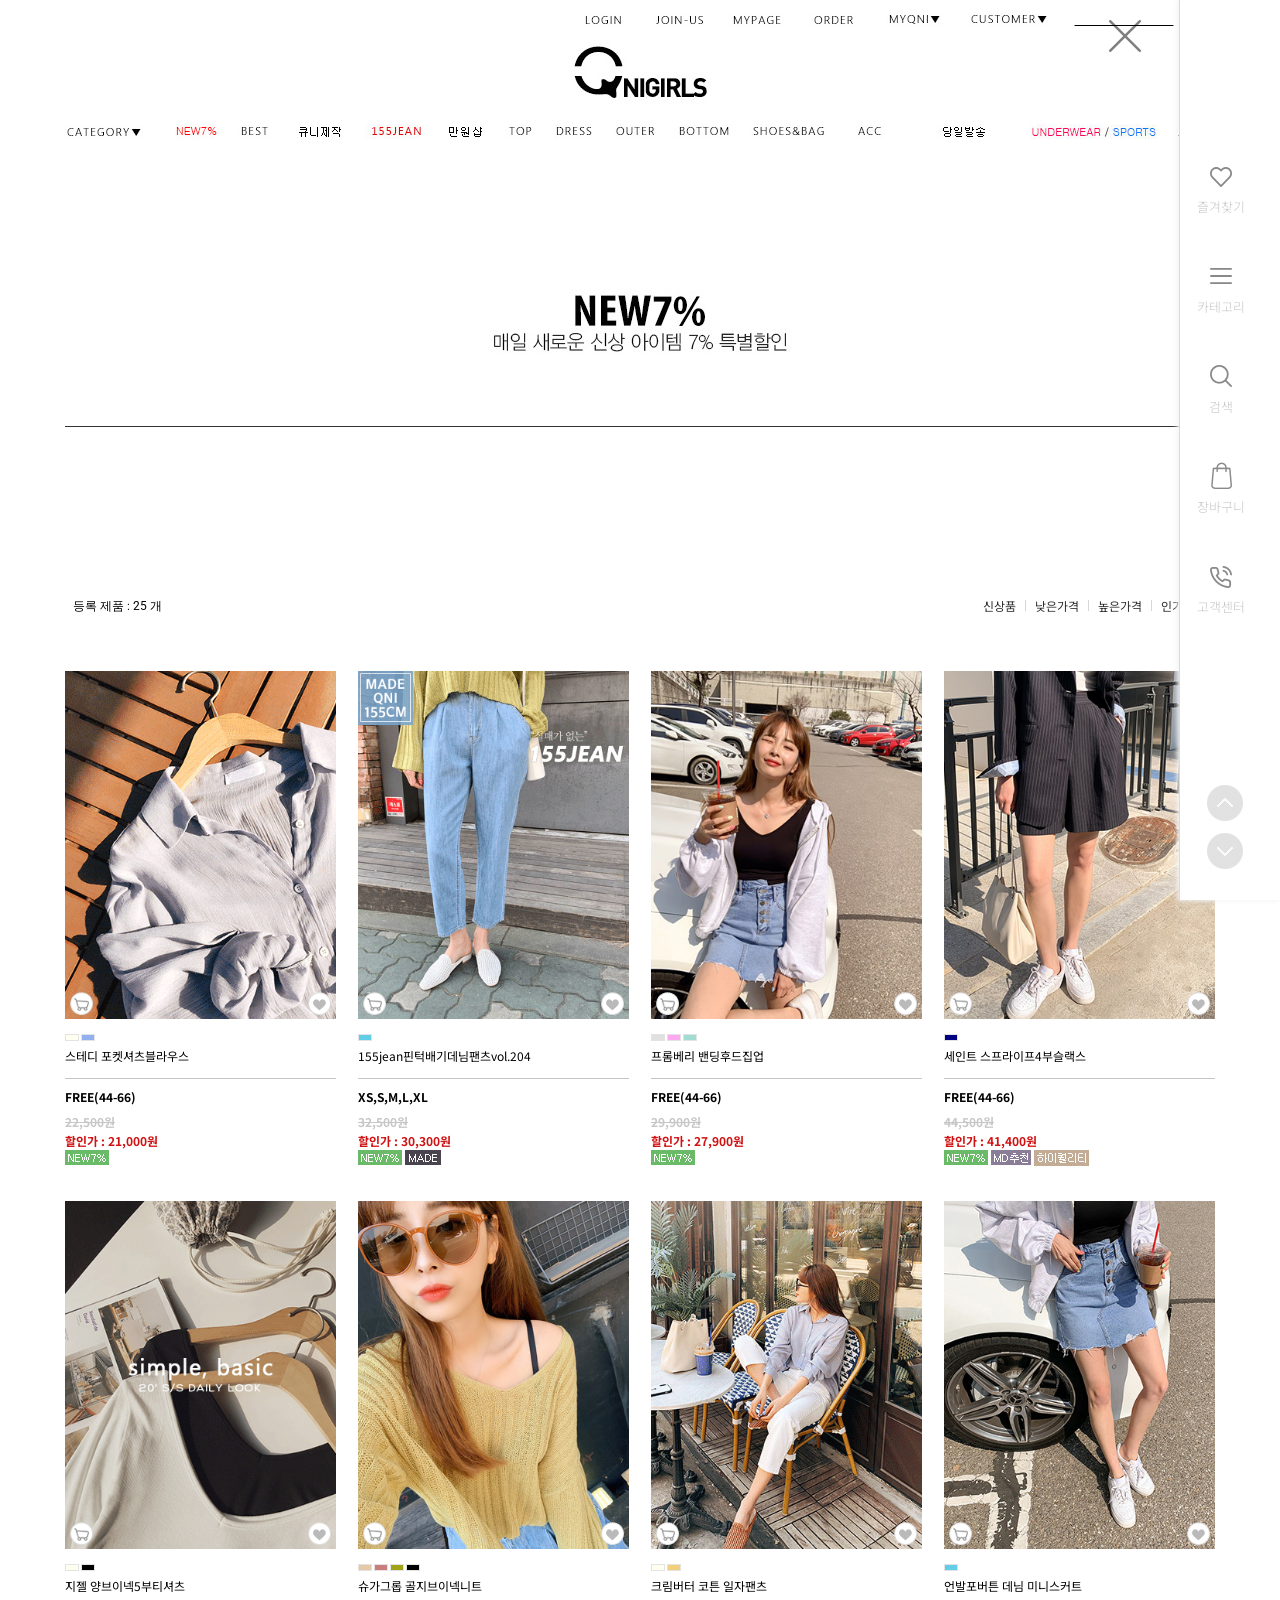
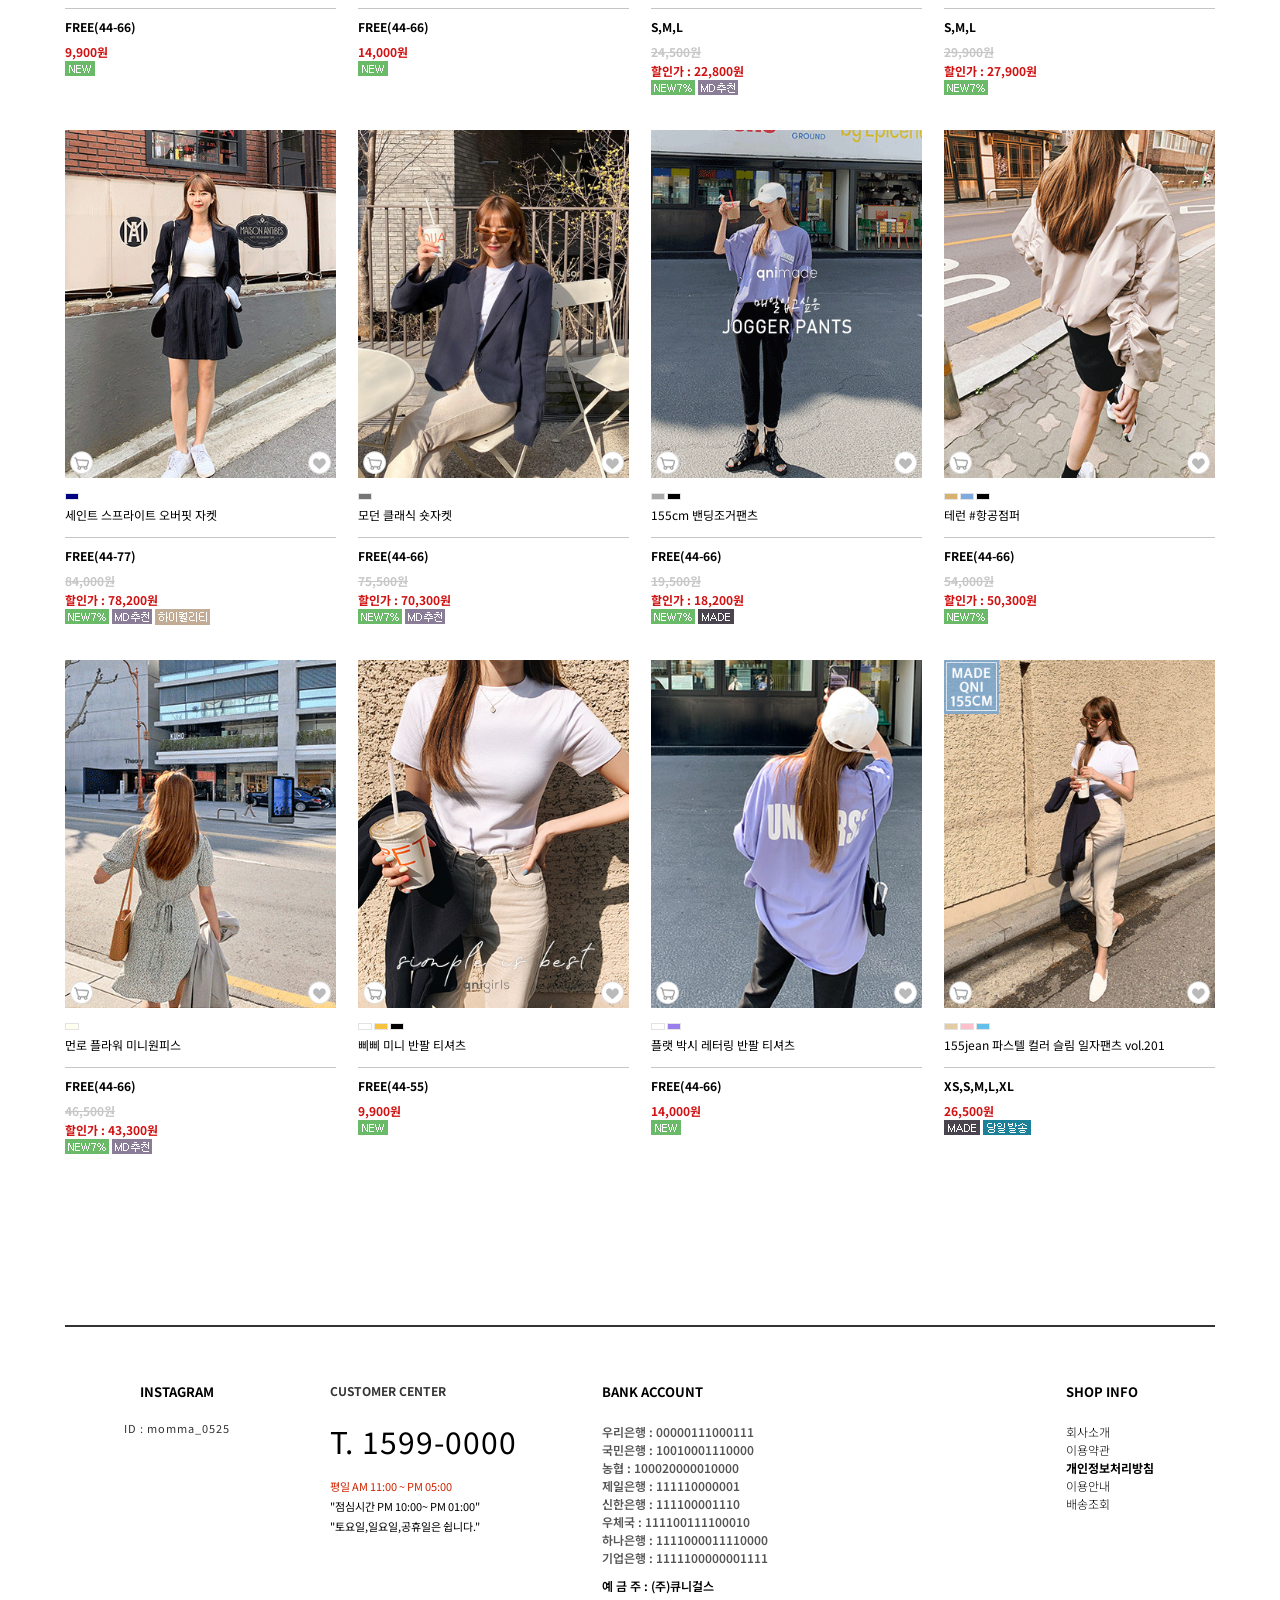
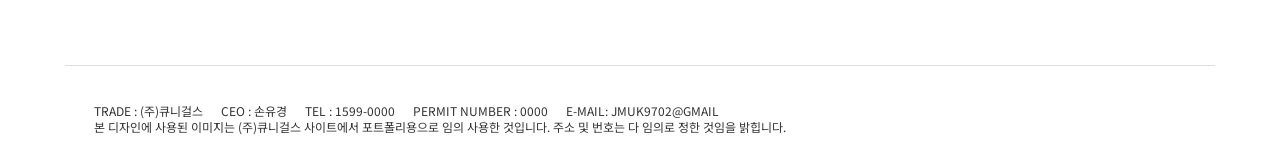
<file: index1.html>
<!DOCTYPE html>
<html>
<head>
    <meta charset="utf-8">
    <title>QNIGIRLS</title>
    <link href="https://fonts.googleapis.com/css?family=Roboto&display=swap" rel="stylesheet">
    <link href="https://fonts.googleapis.com/css?family=Noto+Sans+KR&display=swap" rel="stylesheet">
    <link href="https://fonts.googleapis.com/css?family=Noto+Sans+KR&display=swap" rel="stylesheet">
    <link href="https://fonts.googleapis.com/css?family=Nanum+Gothic&display=swap" rel="stylesheet">
    <link rel="stylesheet" type="text/css" href="css/reset.css">
    <link rel="stylesheet" type="text/css" href="css/common.css">
    <link rel="stylesheet" type="text/css" href="css/sub.css">
    <link rel="stylesheet" href="css/swiper.min.css">
    <script src="js/jquery-3.4.1.min.js"></script> 
    <script src="js/swiper.min.js"></script>
    <script src="js/jquery-3.4.1.min.js"></script>
   <style>
    </style>
    <script>
        
    </script>
    </head>
     

<body>
    <div id="wrap">
        <div class="fix">
            <div class="header">
                <div class="inner">
                    <div class="top_right">
                        <div class="right_left">
                            <a href="#" alt="LOGIN"><img src="img/t_login.jpg" onmouseover="this.src='img/hover_gnb/t_login_over.jpg';" onmouseout="this.src='img/t_login.jpg';"></a>
                            <a href="#" alt="JOIN-US"><img src="img/t_join.jpg" onmouseover="this.src='img/hover_gnb/t_join_over.jpg';" onmouseout="this.src='img/t_join.jpg';"></a>
                            <a href="#" alt="MYPAGE"><img src="img/t_mypage.jpg" onmouseover="this.src='img/hover_gnb/t_mypage_over.jpg';" onmouseout="this.src='img/t_mypage.jpg';"></a>
                            <a href="#" alt="ORDER"><img src="img/t_order.jpg" onmouseover="this.src='img/hover_gnb/t_order_over.jpg';" onmouseout="this.src='img/t_order.jpg';"></a>
                        </div>
                            <div class="allmenu">
                                <ul class="more_view">
                                    <li><a href="#" style="cursor: default"><img src="img/t_myqni.jpg" onmouseover="this.src='img/hover_gnb/t_myqni_over.jpg';" onmouseout="this.src='img/t_myqni.jpg';"></a>
                                        <ul class="mypage">
                                            <li><a href="#">쇼핑내역</a></li>
                                            <li><a href="#">장바구니</a></li>
                                            <li><a href="#">회원가입</a></li>
                                            <li><a href="#">관심상품</a></li>
                                            <li><a href="#">적립금조회</a></li>
                                            <li><a href="#">예치금조회</a></li>
                                            <li><a href="#">내쿠폰함</a></li>
                                            <li><a href="#">게시물관리</a></li>
                                            <li><a href="#">개인결제창</a></li>
                                            <li><a href="#">배송추적</a></li>
                                        </ul>
                                    </li>
                                    <li><a href="#" style="cursor: default"><img src="img/t_customer.jpg" onmouseover="this.src='img/hover_gnb/t_customer_over.jpg';" onmouseout="this.src='img/t_customer.jpg';"></a>
                                        <ul class="customer">
                                            <li><a href="#">이용가이드</a></li>
                                            <li><a href="#">공지사항</a></li>
                                            <li><a href="#">Q&A 게시판</a></li>
                                            <li><a href="#">FAQ (주문 시 필독)</a></li>
                                            <li><a href="#">이벤트</a></li>
                                            <li><a href="#">상품 후기</a></li>
                                            <li><a href="#">지연/품절 상품 리스트</a></li>
                                            <li><a href="#">미확인 입금자</a></li>
                                            <li><a href="#">장기 지연 보상 신청</a></li>
                                            <li><a href="#">큐니에 지원합니다!</a></li>
                                        </ul>
                                    </li>
                                </ul>
                            </div>
                            <div class="t_search">
                                <fieldset>
                                    <legend>검색</legend>
                                    <input id="keyword" name="keyword" fw-filter fw-label="검색어" fw-msg class="inputTypeText" placeholder onkeyup="SEARCH_HASHTNG.GETHASHTAG($(this));" autocomplete="off" onmousedown="SEARCH_BANNER.clickSearchform(this)" value type="text">
                                    <input type="image" src="img/btn_search.png" alt="검색" onclick="SEARCH_BANNER.submitSearchBanner(this); return false">
                                </fieldset>
                            </div>
                        </div>
                    <div class="all_gnb">
                    <div id="more_allgnb" class="more_allgnb">
                        <a href="#" class="more_allgnb_btn">
                            <img src="img/category.jpg"  onmouseover="this.src='img/hover_gnb/category_over.jpg';" onmouseout="this.src='img/category.jpg';">
                        </a>
                        <div class="more_gnb_view">
                            <div class="more_allmenu_view" style="border-left: 0;">
                                <ul class="first">
                                    <li><a href="#">신상품보기</a></li>
                                    <li class="pdb20"><a href="#">베스트셀러</a></li>
                                    <li><a href="#">L♥VE QNI</a></li>
                                    <li><a href="#" style="color: #fb8165">코스메틱/뷰티</a></li>
                                    <li class="pdb20"><a href="#" style="color: #c0997e">당일배송</a></li>
                                    <ul>
                                        <li><a href="#"><img src="img/icon/y_icon.png" width="30px"><span>YouTube</span></a></li>
                                        <li><a href="#"><img src="img/icon/f_icon.png" width="30px"><span>Facebook</span></a></li>
                                        <li><a href="#"><img src="img/icon/in_icon.png" width="30px"><span>Instagram</span></a></li>
                                        <li><a href="#"><img src="img/icon/t_icon.png" width="30px"><span>Twitter</span></a></li>
                                    </ul>
                                </ul>
                            </div>
                            <div>
                                <ul>
                                    <li class="h2"><a href="#">TOP</a></li>
                                    <li><a href="#">민소매티</a></li>
                                    <li><a href="#">티셔츠</a></li>
                                    <li><a href="#">블라우스/셔츠</a></li>
                                    <li><a href="#">니트</a></li>
                                </ul>
                                <ul>
                                    <li class="h2"><a href="#">SHOES & BAG</a></li>
                                    <li><a href="#">슈즈</a></li>
                                    <li><a href="#">가방</a></li>
                                </ul>
                            </div>
                            <div>
                                <ul>
                                    <li class="h2"><a href="#">OUTER</a></li>
                                    <li><a href="#">자켓/코트</a></li>
                                    <li><a href="#">집업/점퍼</a></li>
                                    <li><a href="#">가디건</a></li>
                                    <li><a href="#">베스트</a></li>
                                </ul>
                                <ul>
                                    <li class="h2"><a href="#">ACC</a></li>
                                    <li><a href="#">모자/헤어소품</a></li>
                                    <li><a href="#">안경/선글라스</a></li>
                                    <li><a href="#">시계</a></li>
                                    <li><a href="#">스카프/머플러</a></li>
                                    <li><a href="#">쥬얼리</a></li>
                                    <li><a href="#">핸드폰케이스</a></li>
                                    <li><a href="#">ETC</a></li>
                                </ul>
                            </div>
                            <div>
                                <ul>
                                    <li class="h2"><a href="#">DRESS</a></li>
                                    <li><a href="#">드레스</a></li>
                                    <br>
                                    <br>
                                    <br>
                                    <br>
                                    <br>
                                    <br>
                                </ul>
                                <ul>
                                    <li class="h2"><a href="#">SUMMER</a></li>
                                    <li><a href="#">비키니</a></li>
                                    <li><a href="#">래쉬가드</a></li>
                                    <li><a href="#">비치드레스</a></li>
                                    <li><a href="#">비치웨어</a></li>
                                    <li><a href="#">ETC</a></li>
                                </ul>
                            </div>
                            <div>
                                <ul>
                                    <li class="h2"><a href="#">BOTTOM</a></li>
                                    <li><a href="#">스커트</a></li>
                                    <li><a href="#">팬츠</a></li>
                                    <li><a href="#">짱짱한스키니</a></li>
                                    <li><a href="#">일자팬츠</a></li>
                                    <li><a href="#">8~9부팬츠</a></li>
                                    <li><a href="#">레깅스&스타킹</a></li>
                                    <li><a href="#">155cm</a></li>
                                    <li><a href="#">숏팬츠</a></li>
                                </ul>
                            </div>
                            <div>
                                <ul>
                                    <li class="h2">SPECIAL</li>
                                    <li><a href="#">만원샵</a></li>
                                    <li><a href="#">한정세일</a></li>
                                    <li><a href="#">맨투맨&후디</a></li>
                                    <li><a href="#">융&기모</a></li>
                                    <li><a href="#">데모</a></li>
                                </ul>
                            </div>
                        </div>
                    </div>
                    <script type="text/javascript">more_view();</script>
                </div>
                </div>
            </div>
                <div class="top_logo" align="center">
                    <a href="http://u-kyeong.com/qnigirls/">
                        <img src="img/toplogo.jpg">
                    </a>
                </div>
                <div id="menu">
                    <div id="category" style="padding-top: 80px; padding-left: 100px; " class="category">
                        <div class="position">
                            <ul>
                                <li class="record">
                                    <a href="http://u-kyeong.com/qnigirls/sub/"><img src="img/shop1_21_menu_922472.jpg" onmouseover="this.src='img/hover_gnb/shop1_21_menu_over_842991.jpg';" onmouseout="this.src='img/shop1_21_menu_922472.jpg';"></a>
                                </li>
                                <li class="record">
                                    <a href="http://u-kyeong.com/qnigirls/sub/"><img src="img/shop1_17_menu_759214.jpg" onmouseover="this.src='img/hover_gnb/shop1_17_menu_over_297750.jpg';" onmouseout="this.src='img/shop1_17_menu_759214.jpg';"></a>
                                </li>
                                <li class="record">
                                    <a href="http://u-kyeong.com/qnigirls/sub/"><img src="img/shop1_770_menu_653919.jpg" onmouseover="this.src='img/hover_gnb/shop1_770_menu_over_378448.jpg';" onmouseout="this.src='img/shop1_770_menu_653919.jpg';"></a>
                                </li>
                                <li class="record">
                                    <a href="http://u-kyeong.com/qnigirls/sub/"><img src="img/shop1_1174_menu_521221.jpg" onmouseover="this.src='img/hover_gnb/shop1_1174_menu_over_894974.jpg';" onmouseout="this.src='img/shop1_1174_menu_521221.jpg';"></a>
                                </li>
                                <li class="record">
                                    <a href="http://u-kyeong.com/qnigirls/sub/"><img src="img/shop1_517_menu_380748.jpg" onmouseover="this.src='img/hover_gnb/shop1_517_menu_over_749597.jpg';" onmouseout="this.src='img/shop1_517_menu_380748.jpg';"></a>
                                </li>
                                <li class="record">
                                    <a href="http://u-kyeong.com/qnigirls/sub/"><img src="img/shop1_3_menu_816407.jpg" onmouseover="this.src='img/hover_gnb/shop1_3_menu_over_432734.jpg';" onmouseout="this.src='img/shop1_3_menu_816407.jpg';"></a>
                                </li>
                                <li class="record">
                                    <a href="http://u-kyeong.com/qnigirls/sub/"><img src="img/shop1_7_menu_179175.jpg" onmouseover="this.src='img/hover_gnb/shop1_7_menu_over_265988.jpg';" onmouseout="this.src='img/shop1_7_menu_179175.jpg';"></a>
                                </li>
                                <li class="record">
                                    <a href="http://u-kyeong.com/qnigirls/sub/"><img src="img/shop1_5_menu_835983.jpg" onmouseover="this.src='img/hover_gnb/shop1_5_menu_over_941959.jpg';" onmouseout="this.src='img/shop1_5_menu_835983.jpg';"></a>
                                </li>
                                <li class="record">
                                    <a href="http://u-kyeong.com/qnigirls/sub/"><img src="img/shop1_122_menu_657673.jpg" onmouseover="this.src='img/hover_gnb/shop1_122_menu_over_732098.jpg';" onmouseout="this.src='img/shop1_122_menu_657673.jpg';"></a>
                                </li>
                                <li class="record">
                                    <a href="http://u-kyeong.com/qnigirls/sub/"><img src="img/shop1_121_menu_717975.jpg" onmouseover="this.src='img/hover_gnb/shop1_121_menu_over_556819.jpg';" onmouseout="this.src='img/shop1_121_menu_717975.jpg';"></a>
                                </li>
                                <li class="record">
                                    <a href="http://u-kyeong.com/qnigirls/sub/"><img src="img/shop1_10_menu_990513.jpg" onmouseover="this.src='img/hover_gnb/shop1_10_menu_over_339237.jpg';" onmouseout="this.src='img/shop1_10_menu_990513.jpg';"></a>
                                </li>
                                <li class="record">
                                    <a href="http://u-kyeong.com/qnigirls/sub/"><img src="img/shop1_542_menu_760116.jpg" onmouseover="this.src='img/hover_gnb/shop1_542_menu_over_931496.jpg';" onmouseout="this.src='img/shop1_542_menu_760116.jpg';"></a>
                                </li>
                                <li class="record">
                                    <a href="http://u-kyeong.com/qnigirls/sub/"><img src="img/shop1_790_menu_333730.jpg" onmouseover="this.src='img/hover_gnb/shop1_790_menu_over_292809.jpg';" onmouseout="this.src='img/shop1_790_menu_333730.jpg';"></a>
                                </li>
                                <li class="record">
                                    <a href="http://u-kyeong.com/qnigirls/sub/"><img src="img/shop1_806_menu_301867.jpg" onmouseover="this.src='img/hover_gnb/shop1_806_menu_over_317337.jpg';" onmouseout="this.src='img/shop1_806_menu_301867.jpg';"></a>
                                </li>
                            </ul>
                    </div>
                </div>
            </div>
        </div>
        <div class="quick" id="quick">
            <div class="side_btn" id="side_btn">
                <img id="close_btn" src="img/icon/close.png">
            </div>
            <div class="side_wrap">
                <div class="side_inner" id="side_inner">
                    <ul>
                        <li>
                            <a href="#">
                                <span>즐겨찾기</span>
                            </a>
                        </li>
                        <li>
                            <a href="#">
                                <span>카테고리</span>
                            </a>
                        </li>
                        <li>
                            <a href="#">
                                <span>검색</span>
                            </a>
                        </li>
                        <li>
                            <a href="#">
                                <span>장바구니</span>
                            </a>
                        </li>
                        <li>
                            <a href="#">
                                <span>고객센터</span>
                            </a>
                        </li>
                    </ul>
                    <div class="bottom_ui">
                        <div class="scroll">
                            <span class="btn_scroll top" onclick="winScroll('top')"></span>
                            <span class="btn_scroll bottom" onclick="winScroll('bottom')"></span>
                        </div>
                    </div>
                </div>
            </div>
        </div>      
        <div class="m_contents">
            <div class="contents">
                <div class="product_b">
                    <div class="product_title">
                        <p class="banner">
                            <img src="img/shop1_21_top_164205.jpg">
                        </p>
                        <h2 class="line">
                            <span>New7%</span>
                        </h2>
                    </div>
                </div>
                <div class="list_title">
                    <p class="total">
                        등록 제품 : 
                        <strong>25</strong>
                        개
                    </p>
                    <ul>
                        <li><a href="#">신상품</a></li>
                        <li><a href="#">낮은가격</a></li>
                        <li><a href="#">높은가격</a></li>
                        <li><a href="#">인기상품</a></li>
                    </ul>
                </div>
                <div class="new_products">
                    <ul class="prdlist column4">
                      <li class="item">
                          <div class="box">
                              <p class="prdimg">
                                  <a href="http://u-kyeong.com/qnigirls/product/">
                                      <img src="img/products/new1.webp" alt="" class="thumb">
                                  </a>
                                  <span class="wishicon">
                                      <img src="img/icon/btn_wish_before.png" alt="관심상품 등록 전" productno="57739" categoryno="1" icon_status="off" login_status="T" individual-set="F">
                                  </span>
                                  <span class="basketicon">
                                      <img src="img/icon/icon_201704271133221800.png" onclick="CAPP_SHOP_NEW_PRODUCT_OPTIONSELECT.selectOptionCommon(57739,  1, 'basket', '')" alt="장바구니 담기"> 
                                  </span>
                              </p>
                              <div class="color">
                                  <div class="colorchip">
                                      <span style="background-color:#FEFFEF;" color_no="" displaygroup="3" class="chips xans-record-"></span>
                                      <span style="background-color:#91B0ED;" color_no="" displaygroup="3" class="chips xans-record-"></span>
                                  </div>
                              </div>
                              <p class="name">
                                  <a href="#">
                                      <strong class="title displaynone">
                                          <span style="font-size:12px;">상품명</span> :
                                      </strong>
                                      <span style="font-size:12px;">스테디 포켓셔츠블라우스</span>
                                  </a>
                              </p>
                              <div class="description">
                                  <ul class="listitem spec">
                                      <li class="size xans-record-" style="padding: 0px 0px 5px;">
                                          <strong class="title displaynone">
                                              <span style="font-size:12px;">상품요약정보</span> :
                                          </strong> 
                                          <span style="font-size:12px;">
                                              <font>FREE(44-66)</font>
                                          </span>
                                      </li>
                                      <li class="cost xans-record-">
                                          <strong class="title displaynone">
                                              <span style="font-size:12px;">판매가</span> :
                                          </strong> 
                                          <span style="font-size:12px;text-decoration:line-through;">22,500원</span>
                                          <span id="span_product_tax_type_text" style="text-decoration:line-through;"> </span>
                                      </li>
                                      <li class="discount xans-record-">
                                          <strong class="title ">
                                              <span style="font-size:12px;">할인가</span> :
                                          </strong> 
                                          <span style="font-size:12px;">21,000원</span>
                                      </li>
                                  </ul>
                              </div>
                              <div class="status">
                                  <div class="icon">
                                      <img src="img/icon/custom_195.gif" >
                                  </div>
                              </div>
                          </div>
                        </li>
                        <li class="item">
                          <div class="box">
                              <p class="prdimg">
                                  <a href="http://u-kyeong.com/qnigirls/product/">
                                      <img src="img/products/new2.webp" alt="" class="thumb">
                                  </a>
                                  <span class="wishicon">
                                      <img src="img/icon/btn_wish_before.png" alt="관심상품 등록 전" productno="57739" categoryno="1" icon_status="off" login_status="T" individual-set="F">
                                  </span>
                                  <span class="basketicon">
                                      <img src="img/icon/icon_201704271133221800.png" onclick="CAPP_SHOP_NEW_PRODUCT_OPTIONSELECT.selectOptionCommon(57739,  1, 'basket', '')" alt="장바구니 담기"> 
                                  </span>
                              </p>
                              <div class="color">
                                  <div class="colorchip">
                                      <span style="background-color:#61CDE7;" color_no="" displaygroup="3" class="chips xans-record-"></span>
                                  </div>
                              </div>
                              <p class="name">
                                  <a href="#">
                                      <strong class="title displaynone">
                                          <span style="font-size:12px;">상품명</span> :
                                      </strong>
                                      <span style="font-size:12px;">155jean핀턱배기데님팬츠vol.204</span>
                                  </a>
                              </p>
                              <div class="description">
                                  <ul class="listitem spec">
                                      <li class="size xans-record-" style="padding: 0px 0px 5px;">
                                          <strong class="title displaynone">
                                              <span style="font-size:12px;">상품요약정보</span> :
                                          </strong> 
                                          <span style="font-size:12px;">
                                              <font>XS,S,M,L,XL</font>
                                          </span>
                                      </li>
                                      <li class="cost xans-record-">
                                          <strong class="title displaynone">
                                              <span style="font-size:12px;">판매가</span> :
                                          </strong> 
                                          <span style="font-size:12px;text-decoration:line-through;">32,500원</span>
                                          <span id="span_product_tax_type_text" style="text-decoration:line-through;"> </span>
                                      </li>
                                      <li class="discount xans-record-">
                                          <strong class="title ">
                                              <span style="font-size:12px;">할인가</span> :
                                          </strong> 
                                          <span style="font-size:12px;">30,300원</span>
                                      </li>
                                  </ul>
                              </div>
                              <div class="status">
                                  <div class="icon">
                                      <img src="img/icon/custom_195.gif" >
                                      <img src="img/icon/custom_189.gif" >
                                  </div>
                              </div>
                          </div>
                        </li>
                        <li class="item">
                          <div class="box">
                              <p class="prdimg">
                                  <a href="http://u-kyeong.com/qnigirls/product/">
                                      <img src="img/products/new3.jpg" alt="" class="thumb">
                                  </a>
                                  <span class="wishicon">
                                      <img src="img/icon/btn_wish_before.png" alt="관심상품 등록 전" productno="57739" categoryno="1" icon_status="off" login_status="T" individual-set="F">
                                  </span>
                                  <span class="basketicon">
                                      <img src="img/icon/icon_201704271133221800.png" onclick="CAPP_SHOP_NEW_PRODUCT_OPTIONSELECT.selectOptionCommon(57739,  1, 'basket', '')" alt="장바구니 담기"> 
                                  </span>
                              </p>
                              <div class="color">
                                  <div class="colorchip">
                                      <span style="background-color:#e0e0e0;" color_no="" displaygroup="3" class="chips xans-record-"></span>
                                      <span style="background-color:#fca9f0;" color_no="" displaygroup="3" class="chips xans-record-"></span>
                                      <span style="background-color:#a2dbd0;" color_no="" displaygroup="3" class="chips xans-record-"></span>
                                  </div>
                              </div>
                              <p class="name">
                                  <a href="#">
                                      <strong class="title displaynone">
                                          <span style="font-size:12px;">상품명</span> :
                                      </strong>
                                      <span style="font-size:12px;">프롬베리 밴딩후드집업</span>
                                  </a>
                              </p>
                              <div class="description">
                                  <ul class="listitem spec">
                                      <li class="size xans-record-" style="padding: 0px 0px 5px;">
                                          <strong class="title displaynone">
                                              <span style="font-size:12px;">상품요약정보</span> :
                                          </strong> 
                                          <span style="font-size:12px;">
                                              <font>FREE(44-66)</font>
                                          </span>
                                      </li>
                                      <li class="cost xans-record-">
                                          <strong class="title displaynone">
                                              <span style="font-size:12px;">판매가</span> :
                                          </strong> 
                                          <span style="font-size:12px;text-decoration:line-through;">29,900원</span>
                                          <span id="span_product_tax_type_text" style="text-decoration:line-through;"> </span>
                                      </li>
                                      <li class="discount xans-record-">
                                          <strong class="title ">
                                              <span style="font-size:12px;">할인가</span> :
                                          </strong> 
                                          <span style="font-size:12px;">27,900원</span>
                                      </li>
                                  </ul>
                              </div>
                              <div class="status">
                                  <div class="icon">
                                      <img src="img/icon/custom_195.gif" >
                                  </div>
                              </div>
                            </div>
                        </li>
                        <li class="item">
                          <div class="box">
                              <p class="prdimg">
                                  <a href="http://u-kyeong.com/qnigirls/product/">
                                      <img src="img/products/new4.jpg" alt="" class="thumb">
                                  </a>
                                  <span class="wishicon">
                                      <img src="img/icon/btn_wish_before.png" alt="관심상품 등록 전" productno="57739" categoryno="1" icon_status="off" login_status="T" individual-set="F">
                                  </span>
                                  <span class="basketicon">
                                      <img src="img/icon/icon_201704271133221800.png" onclick="CAPP_SHOP_NEW_PRODUCT_OPTIONSELECT.selectOptionCommon(57739,  1, 'basket', '')" alt="장바구니 담기"> 
                                  </span>
                              </p>
                              <div class="color">
                                  <div class="colorchip">
                                      <span style="background-color:#000082;" color_no="" displaygroup="3" class="chips xans-record-"></span>
                                  </div>
                              </div>
                              <p class="name">
                                  <a href="#">
                                      <strong class="title displaynone">
                                          <span style="font-size:12px;">상품명</span> :
                                      </strong>
                                      <span style="font-size:12px;">세인트 스프라이프4부슬랙스</span>
                                  </a>
                              </p>
                              <div class="description">
                                  <ul class="listitem spec">
                                      <li class="size xans-record-" style="padding: 0px 0px 5px;">
                                          <strong class="title displaynone">
                                              <span style="font-size:12px;">상품요약정보</span> :
                                          </strong> 
                                          <span style="font-size:12px;">
                                              <font>FREE(44-66)</font>
                                          </span>
                                      </li>
                                      <li class="cost xans-record-">
                                          <strong class="title displaynone">
                                              <span style="font-size:12px;">판매가</span> :
                                          </strong> 
                                          <span style="font-size:12px;text-decoration:line-through;">44,500원</span>
                                          <span id="span_product_tax_type_text" style="text-decoration:line-through;"> </span>
                                      </li>
                                      <li class="discount xans-record-">
                                          <strong class="title ">
                                              <span style="font-size:12px;">할인가</span> :
                                          </strong> 
                                          <span style="font-size:12px;">41,400원</span>
                                      </li>
                                  </ul>
                              </div>
                              <div class="status">
                                  <div class="icon">
                                      <img src="img/icon/custom_195.gif" >
                                      <img src="img/icon/custom_193.gif" >
                                      <img src="img/icon/custom_025.jpg" >
                                  </div>
                              </div>
                          </div>
                        </li>
                        <li class="item">
                          <div class="box">
                              <p class="prdimg">
                                  <a href="http://u-kyeong.com/qnigirls/product/">
                                      <img src="img/products/new5.webp" alt="" class="thumb">
                                  </a>
                                  <span class="wishicon">
                                      <img src="img/icon/btn_wish_before.png" alt="관심상품 등록 전" productno="57739" categoryno="1" icon_status="off" login_status="T" individual-set="F">
                                  </span>
                                  <span class="basketicon">
                                      <img src="img/icon/icon_201704271133221800.png" onclick="CAPP_SHOP_NEW_PRODUCT_OPTIONSELECT.selectOptionCommon(57739,  1, 'basket', '')" alt="장바구니 담기"> 
                                  </span>
                              </p>
                              <div class="color">
                                  <div class="colorchip">
                                      <span style="background-color:#FEFFEF;" color_no="" displaygroup="3" class="chips xans-record-"></span>
                                      <span style="background-color:#000000;" color_no="" displaygroup="3" class="chips xans-record-"></span>
                                  </div>
                              </div>
                              <p class="name">
                                  <a href="#">
                                      <strong class="title displaynone">
                                          <span style="font-size:12px;">상품명</span> :
                                      </strong>
                                      <span style="font-size:12px;">지젤 양브이넥5부티셔츠</span>
                                  </a>
                              </p>
                              <div class="description">
                                  <ul class="listitem spec">
                                      <li class="size xans-record-" style="padding: 0px 0px 5px;">
                                          <strong class="title displaynone">
                                              <span style="font-size:12px;">상품요약정보</span> :
                                          </strong> 
                                          <span style="font-size:12px;">
                                              <font>FREE(44-66)</font>
                                          </span>
                                      </li>
                                      <li class="o_cost xans-record-">
                                          <strong class="title displaynone">
                                              <span style="font-size:12px;">판매가</span> :
                                          </strong> 
                                          <span style="font-size:12px;">9,900원</span>
                                          <span id="span_product_tax_type_text" style="text-decoration:line-through;"> </span>
                                      </li>
                                  </ul>
                              </div>
                              <div class="status">
                                  <div class="icon">
                                      <img src="img/icon/custom_188.gif" >
                                  </div>
                              </div>
                          </div>
                        </li>
                        <li class="item">
                          <div class="box">
                              <p class="prdimg">
                                  <a href="http://u-kyeong.com/qnigirls/product/">
                                      <img src="img/products/new6.jpg" alt="" class="thumb">
                                  </a>
                                  <span class="wishicon">
                                      <img src="img/icon/btn_wish_before.png" alt="관심상품 등록 전" productno="57739" categoryno="1" icon_status="off" login_status="T" individual-set="F">
                                  </span>
                                  <span class="basketicon">
                                      <img src="img/icon/icon_201704271133221800.png" onclick="CAPP_SHOP_NEW_PRODUCT_OPTIONSELECT.selectOptionCommon(57739,  1, 'basket', '')" alt="장바구니 담기"> 
                                  </span>
                              </p>
                              <div class="color">
                                  <div class="colorchip">
                                      <span style="background-color:#e6c9a6;" color_no="" displaygroup="3" class="chips xans-record-"></span>
                                      <span style="background-color:#c97d7d;" color_no="" displaygroup="3" class="chips xans-record-"></span>
                                      <span style="background-color:#a0a316;" color_no="" displaygroup="3" class="chips xans-record-"></span>
                                      <span style="background-color:#000000;" color_no="" displaygroup="3" class="chips xans-record-"></span>
                                  </div>
                              </div>
                              <p class="name">
                                  <a href="#">
                                      <strong class="title displaynone">
                                          <span style="font-size:12px;">상품명</span> :
                                      </strong>
                                      <span style="font-size:12px;">슈가그롭 골지브이넥니트</span>
                                  </a>
                              </p>
                              <div class="description">
                                  <ul class="listitem spec">
                                      <li class="size xans-record-" style="padding: 0px 0px 5px;">
                                          <strong class="title displaynone">
                                              <span style="font-size:12px;">상품요약정보</span> :
                                          </strong> 
                                          <span style="font-size:12px;">
                                              <font>FREE(44-66)</font>
                                          </span>
                                      </li>
                                      <li class="o_cost xans-record-">
                                          <strong class="title displaynone">
                                              <span style="font-size:12px;">판매가</span> :
                                          </strong> 
                                          <span style="font-size:12px;">14,000원</span>
                                          <span id="span_product_tax_type_text" style="text-decoration:line-through;"> </span>
                                      </li>
                                  </ul>
                              </div>
                              <div class="status">
                                  <div class="icon">
                                      <img src="img/icon/custom_188.gif" >
                                  </div>
                              </div>
                            </div>
                        </li>
                        <li class="item">
                          <div class="box">
                              <p class="prdimg">
                                  <a href="http://u-kyeong.com/qnigirls/product/">
                                      <img src="img/products/new7.webp" alt="" class="thumb">
                                  </a>
                                  <span class="wishicon">
                                      <img src="img/icon/btn_wish_before.png" alt="관심상품 등록 전" productno="57739" categoryno="1" icon_status="off" login_status="T" individual-set="F">
                                  </span>
                                  <span class="basketicon">
                                      <img src="img/icon/icon_201704271133221800.png" onclick="CAPP_SHOP_NEW_PRODUCT_OPTIONSELECT.selectOptionCommon(57739,  1, 'basket', '')" alt="장바구니 담기"> 
                                  </span>
                              </p>
                              <div class="color">
                                  <div class="colorchip">
                                      <span style="background-color:#FEFFEF;" color_no="" displaygroup="3" class="chips xans-record-"></span>
                                      <span style="background-color:#f2d07b;" color_no="" displaygroup="3" class="chips xans-record-"></span>
                                  </div>
                              </div>
                              <p class="name">
                                  <a href="#">
                                      <strong class="title displaynone">
                                          <span style="font-size:12px;">상품명</span> :
                                      </strong>
                                      <span style="font-size:12px;">크림버터 코튼 일자팬츠</span>
                                  </a>
                              </p>
                              <div class="description">
                                  <ul class="listitem spec">
                                      <li class="size xans-record-" style="padding: 0px 0px 5px;">
                                          <strong class="title displaynone">
                                              <span style="font-size:12px;">상품요약정보</span> :
                                          </strong> 
                                          <span style="font-size:12px;">
                                              <font>S,M,L</font>
                                          </span>
                                      </li>
                                      <li class="cost xans-record-">
                                          <strong class="title displaynone">
                                              <span style="font-size:12px;">판매가</span> :
                                          </strong> 
                                          <span style="font-size:12px;text-decoration:line-through;">24,500원</span>
                                          <span id="span_product_tax_type_text" style="text-decoration:line-through;"> </span>
                                      </li>
                                      <li class="discount xans-record-">
                                          <strong class="title ">
                                              <span style="font-size:12px;">할인가</span> :
                                          </strong> 
                                          <span style="font-size:12px;">22,800원</span>
                                      </li>
                                  </ul>
                              </div>
                              <div class="status">
                                  <div class="icon">
                                      <img src="img/icon/custom_195.gif" >
                                      <img src="img/icon/custom_193.gif" >
                                  </div>
                              </div>
                          </div>
                        </li>
                        <li class="item">
                          <div class="box">
                              <p class="prdimg">
                                  <a href="http://u-kyeong.com/qnigirls/product/">
                                      <img src="img/products/new8.jpg" alt="" class="thumb">
                                  </a>
                                  <span class="wishicon">
                                      <img src="img/icon/btn_wish_before.png" alt="관심상품 등록 전" productno="57739" categoryno="1" icon_status="off" login_status="T" individual-set="F">
                                  </span>
                                  <span class="basketicon">
                                      <img src="img/icon/icon_201704271133221800.png" onclick="CAPP_SHOP_NEW_PRODUCT_OPTIONSELECT.selectOptionCommon(57739,  1, 'basket', '')" alt="장바구니 담기"> 
                                  </span>
                              </p>
                              <div class="color">
                                  <div class="colorchip">
                                      <span style="background-color:#61CDE7;" color_no="" displaygroup="3" class="chips xans-record-"></span>
                                  </div>
                              </div>
                              <p class="name">
                                  <a href="#">
                                      <strong class="title displaynone">
                                          <span style="font-size:12px;">상품명</span> :
                                      </strong>
                                      <span style="font-size:12px;">언발포버튼 데님 미니스커트</span>
                                  </a>
                              </p>
                              <div class="description">
                                  <ul class="listitem spec">
                                      <li class="size xans-record-" style="padding: 0px 0px 5px;">
                                          <strong class="title displaynone">
                                              <span style="font-size:12px;">상품요약정보</span> :
                                          </strong> 
                                          <span style="font-size:12px;">
                                              <font>S,M,L</font>
                                          </span>
                                      </li>
                                      <li class="cost xans-record-">
                                          <strong class="title displaynone">
                                              <span style="font-size:12px;">판매가</span> :
                                          </strong> 
                                          <span style="font-size:12px;text-decoration:line-through;">29,900원</span>
                                          <span id="span_product_tax_type_text" style="text-decoration:line-through;"> </span>
                                      </li>
                                      <li class="discount xans-record-">
                                          <strong class="title ">
                                              <span style="font-size:12px;">할인가</span> :
                                          </strong> 
                                          <span style="font-size:12px;">27,900원</span>
                                      </li>
                                  </ul>
                              </div>
                              <div class="status">
                                  <div class="icon">
                                      <img src="img/icon/custom_195.gif" >
                                  </div>
                              </div>
                          </div>
                        </li>
                        <li class="item">
                          <div class="box">
                              <p class="prdimg">
                                  <a href="http://u-kyeong.com/qnigirls/product/">
                                      <img src="img/products/new9.webp" alt="" class="thumb">
                                  </a>
                                  <span class="wishicon">
                                      <img src="img/icon/btn_wish_before.png" alt="관심상품 등록 전" productno="57739" categoryno="1" icon_status="off" login_status="T" individual-set="F">
                                  </span>
                                  <span class="basketicon">
                                      <img src="img/icon/icon_201704271133221800.png" onclick="CAPP_SHOP_NEW_PRODUCT_OPTIONSELECT.selectOptionCommon(57739,  1, 'basket', '')" alt="장바구니 담기"> 
                                  </span>
                              </p>
                              <div class="color">
                                  <div class="colorchip">
                                      <span style="background-color:#000082;" color_no="" displaygroup="3" class="chips xans-record-"></span>
                                  </div>
                              </div>
                              <p class="name">
                                  <a href="#">
                                      <strong class="title displaynone">
                                          <span style="font-size:12px;">상품명</span> :
                                      </strong>
                                      <span style="font-size:12px;">세인트 스프라이트 오버핏 자켓</span>
                                  </a>
                              </p>
                              <div class="description">
                                  <ul class="listitem spec">
                                      <li class="size xans-record-" style="padding: 0px 0px 5px;">
                                          <strong class="title displaynone">
                                              <span style="font-size:12px;">상품요약정보</span> :
                                          </strong> 
                                          <span style="font-size:12px;">
                                              <font>FREE(44-77)</font>
                                          </span>
                                      </li>
                                      <li class="cost xans-record-">
                                          <strong class="title displaynone">
                                              <span style="font-size:12px;">판매가</span> :
                                          </strong> 
                                          <span style="font-size:12px;text-decoration:line-through;">84,000원</span>
                                          <span id="span_product_tax_type_text" style="text-decoration:line-through;"> </span>
                                      </li>
                                      <li class="discount xans-record-">
                                          <strong class="title ">
                                              <span style="font-size:12px;">할인가</span> :
                                          </strong> 
                                          <span style="font-size:12px;">78,200원</span>
                                      </li>
                                  </ul>
                              </div>
                              <div class="status">
                                  <div class="icon">
                                      <img src="img/icon/custom_195.gif" >
                                      <img src="img/icon/custom_193.gif" >
                                      <img src="img/icon/custom_025.jpg" >
                                  </div>
                              </div>
                            </div>
                        </li>
                        <li class="item">
                          <div class="box">
                              <p class="prdimg">
                                  <a href="http://u-kyeong.com/qnigirls/product/">
                                      <img src="img/products/new10.jpg" alt="" class="thumb">
                                  </a>
                                  <span class="wishicon">
                                      <img src="img/icon/btn_wish_before.png" alt="관심상품 등록 전" productno="57739" categoryno="1" icon_status="off" login_status="T" individual-set="F">
                                  </span>
                                  <span class="basketicon">
                                      <img src="img/icon/icon_201704271133221800.png" onclick="CAPP_SHOP_NEW_PRODUCT_OPTIONSELECT.selectOptionCommon(57739,  1, 'basket', '')" alt="장바구니 담기"> 
                                  </span>
                              </p>
                              <div class="color">
                                  <div class="colorchip">
                                      <span style="background-color:#757575;" color_no="" displaygroup="3" class="chips xans-record-"></span>
                                  </div>
                              </div>
                              <p class="name">
                                  <a href="#">
                                      <strong class="title displaynone">
                                          <span style="font-size:12px;">상품명</span> :
                                      </strong>
                                      <span style="font-size:12px;">모던 클래식 숏자켓</span>
                                  </a>
                              </p>
                              <div class="description">
                                  <ul class="listitem spec">
                                      <li class="size xans-record-" style="padding: 0px 0px 5px;">
                                          <strong class="title displaynone">
                                              <span style="font-size:12px;">상품요약정보</span> :
                                          </strong> 
                                          <span style="font-size:12px;">
                                              <font>FREE(44-66)</font>
                                          </span>
                                      </li>
                                      <li class="cost xans-record-">
                                          <strong class="title displaynone">
                                              <span style="font-size:12px;">판매가</span> :
                                          </strong> 
                                          <span style="font-size:12px;text-decoration:line-through;">75,500원</span>
                                          <span id="span_product_tax_type_text" style="text-decoration:line-through;"> </span>
                                      </li>
                                      <li class="discount xans-record-">
                                          <strong class="title ">
                                              <span style="font-size:12px;">할인가</span> :
                                          </strong> 
                                          <span style="font-size:12px;">70,300원</span>
                                      </li>
                                  </ul>
                              </div>
                              <div class="status">
                                  <div class="icon">
                                      <img src="img/icon/custom_195.gif" >
                                      <img src="img/icon/custom_193.gif" >
                                  </div>
                              </div>
                          </div>
                        </li>
                        <li class="item">
                          <div class="box">
                              <p class="prdimg">
                                  <a href="http://u-kyeong.com/qnigirls/product/">
                                      <img src="img/products/new11.webp" alt="" class="thumb">
                                  </a>
                                  <span class="wishicon">
                                      <img src="img/icon/btn_wish_before.png" alt="관심상품 등록 전" productno="57739" categoryno="1" icon_status="off" login_status="T" individual-set="F">
                                  </span>
                                  <span class="basketicon">
                                      <img src="img/icon/icon_201704271133221800.png" onclick="CAPP_SHOP_NEW_PRODUCT_OPTIONSELECT.selectOptionCommon(57739,  1, 'basket', '')" alt="장바구니 담기"> 
                                  </span>
                              </p>
                              <div class="color">
                                  <div class="colorchip">
                                      <span style="background-color:#a9a9a9;" color_no="" displaygroup="3" class="chips xans-record-"></span>
                                      <span style="background-color:#000000;" color_no="" displaygroup="3" class="chips xans-record-"></span>
                                  </div>
                              </div>
                              <p class="name">
                                  <a href="#">
                                      <strong class="title displaynone">
                                          <span style="font-size:12px;">상품명</span> :
                                      </strong>
                                      <span style="font-size:12px;">155cm 밴딩조거팬츠</span>
                                  </a>
                              </p>
                              <div class="description">
                                  <ul class="listitem spec">
                                      <li class="size xans-record-" style="padding: 0px 0px 5px;">
                                          <strong class="title displaynone">
                                              <span style="font-size:12px;">상품요약정보</span> :
                                          </strong> 
                                          <span style="font-size:12px;">
                                              <font>FREE(44-66)</font>
                                          </span>
                                      </li>
                                      <li class="cost xans-record-">
                                          <strong class="title displaynone">
                                              <span style="font-size:12px;">판매가</span> :
                                          </strong> 
                                          <span style="font-size:12px;text-decoration:line-through;">19,500원</span>
                                          <span id="span_product_tax_type_text" style="text-decoration:line-through;"> </span>
                                      </li>
                                      <li class="discount xans-record-">
                                          <strong class="title ">
                                              <span style="font-size:12px;">할인가</span> :
                                          </strong> 
                                          <span style="font-size:12px;">18,200원</span>
                                      </li>
                                  </ul>
                              </div>
                              <div class="status">
                                  <div class="icon">
                                      <img src="img/icon/custom_195.gif" >
                                      <img src="img/icon/custom_189.gif" >
                                  </div>
                              </div>
                          </div>
                        </li>
                        <li class="item">
                          <div class="box">
                              <p class="prdimg">
                                  <a href="http://u-kyeong.com/qnigirls/product/">
                                      <img src="img/products/new12.webp" alt="" class="thumb">
                                  </a>
                                  <span class="wishicon">
                                      <img src="img/icon/btn_wish_before.png" alt="관심상품 등록 전" productno="57739" categoryno="1" icon_status="off" login_status="T" individual-set="F">
                                  </span>
                                  <span class="basketicon">
                                      <img src="img/icon/icon_201704271133221800.png" onclick="CAPP_SHOP_NEW_PRODUCT_OPTIONSELECT.selectOptionCommon(57739,  1, 'basket', '')" alt="장바구니 담기"> 
                                  </span>
                              </p>
                              <div class="color">
                                  <div class="colorchip">
                                      <span style="background-color:#d7b170;" color_no="" displaygroup="3" class="chips xans-record-"></span>
                                      <span style="background-color:#7eaae0;" color_no="" displaygroup="3" class="chips xans-record-"></span>
                                      <span style="background-color:#000000;" color_no="" displaygroup="3" class="chips xans-record-"></span>
                                  </div>
                              </div>
                              <p class="name">
                                  <a href="#">
                                      <strong class="title displaynone">
                                          <span style="font-size:12px;">상품명</span> :
                                      </strong>
                                      <span style="font-size:12px;">테런 #항공점퍼</span>
                                  </a>
                              </p>
                              <div class="description">
                                  <ul class="listitem spec">
                                      <li class="size xans-record-" style="padding: 0px 0px 5px;">
                                          <strong class="title displaynone">
                                              <span style="font-size:12px;">상품요약정보</span> :
                                          </strong> 
                                          <span style="font-size:12px;">
                                              <font>FREE(44-66)</font>
                                          </span>
                                      </li>
                                      <li class="cost xans-record-">
                                          <strong class="title displaynone">
                                              <span style="font-size:12px;">판매가</span> :
                                          </strong> 
                                          <span style="font-size:12px;text-decoration:line-through;">54,000원</span>
                                          <span id="span_product_tax_type_text" style="text-decoration:line-through;"> </span>
                                      </li>
                                      <li class="discount xans-record-">
                                          <strong class="title ">
                                              <span style="font-size:12px;">할인가</span> :
                                          </strong> 
                                          <span style="font-size:12px;">50,300원</span>
                                      </li>
                                  </ul>
                              </div>
                              <div class="status">
                                  <div class="icon">
                                      <img src="img/icon/custom_195.gif" >
                                  </div>
                              </div>
                            </div>
                        </li>
                        <li class="item">
                          <div class="box">
                              <p class="prdimg">
                                  <a href="http://u-kyeong.com/qnigirls/product/">
                                      <img src="img/products/new13.webp" alt="" class="thumb">
                                  </a>
                                  <span class="wishicon">
                                      <img src="img/icon/btn_wish_before.png" alt="관심상품 등록 전" productno="57739" categoryno="1" icon_status="off" login_status="T" individual-set="F">
                                  </span>
                                  <span class="basketicon">
                                      <img src="img/icon/icon_201704271133221800.png" onclick="CAPP_SHOP_NEW_PRODUCT_OPTIONSELECT.selectOptionCommon(57739,  1, 'basket', '')" alt="장바구니 담기"> 
                                  </span>
                              </p>
                              <div class="color">
                                  <div class="colorchip">
                                      <span style="background-color:#FEFFEF;" color_no="" displaygroup="3" class="chips xans-record-"></span>
                                  </div>
                              </div>
                              <p class="name">
                                  <a href="#">
                                      <strong class="title displaynone">
                                          <span style="font-size:12px;">상품명</span> :
                                      </strong>
                                      <span style="font-size:12px;">먼로 플라워 미니원피스</span>
                                  </a>
                              </p>
                              <div class="description">
                                  <ul class="listitem spec">
                                      <li class="size xans-record-" style="padding: 0px 0px 5px;">
                                          <strong class="title displaynone">
                                              <span style="font-size:12px;">상품요약정보</span> :
                                          </strong> 
                                          <span style="font-size:12px;">
                                              <font>FREE(44-66)</font>
                                          </span>
                                      </li>
                                      <li class="cost xans-record-">
                                          <strong class="title displaynone">
                                              <span style="font-size:12px;">판매가</span> :
                                          </strong> 
                                          <span style="font-size:12px;text-decoration:line-through;">46,500원</span>
                                          <span id="span_product_tax_type_text" style="text-decoration:line-through;"> </span>
                                      </li>
                                      <li class="discount xans-record-">
                                          <strong class="title ">
                                              <span style="font-size:12px;">할인가</span> :
                                          </strong> 
                                          <span style="font-size:12px;">43,300원</span>
                                      </li>
                                  </ul>
                              </div>
                              <div class="status">
                                  <div class="icon">
                                      <img src="img/icon/custom_195.gif" >
                                      <img src="img/icon/custom_193.gif" >
                                  </div>
                              </div>
                          </div>
                        </li>
                        <li class="item">
                          <div class="box">
                              <p class="prdimg">
                                  <a href="http://u-kyeong.com/qnigirls/product/">
                                      <img src="img/products/new14.jpg" alt="" class="thumb">
                                  </a>
                                  <span class="wishicon">
                                      <img src="img/icon/btn_wish_before.png" alt="관심상품 등록 전" productno="57739" categoryno="1" icon_status="off" login_status="T" individual-set="F">
                                  </span>
                                  <span class="basketicon">
                                      <img src="img/icon/icon_201704271133221800.png" onclick="CAPP_SHOP_NEW_PRODUCT_OPTIONSELECT.selectOptionCommon(57739,  1, 'basket', '')" alt="장바구니 담기"> 
                                  </span>
                              </p>
                              <div class="color">
                                  <div class="colorchip">
                                      <span style="background-color:#ffffff;" color_no="" displaygroup="3" class="chips xans-record-"></span>
                                      <span style="background-color:#f7c33e;" color_no="" displaygroup="3" class="chips xans-record-"></span>
                                      <span style="background-color:#000000;" color_no="" displaygroup="3" class="chips xans-record-"></span>
                                  </div>
                              </div>
                              <p class="name">
                                  <a href="#">
                                      <strong class="title displaynone">
                                          <span style="font-size:12px;">상품명</span> :
                                      </strong>
                                      <span style="font-size:12px;">삐삐 미니 반팔 티셔츠</span>
                                  </a>
                              </p>
                              <div class="description">
                                  <ul class="listitem spec">
                                      <li class="size xans-record-" style="padding: 0px 0px 5px;">
                                          <strong class="title displaynone">
                                              <span style="font-size:12px;;">상품요약정보</span> :
                                          </strong> 
                                          <span style="font-size:12px;">
                                              <font>FREE(44-55)</font>
                                          </span>
                                      </li>
                                      <li class="o_cost xans-record-">
                                          <strong class="title displaynone">
                                              <span style="font-size:12px;">판매가</span> :
                                          </strong> 
                                          <span style="font-size:12px;">9,900원</span>
                                          <span id="span_product_tax_type_text" style="text-decoration:line-through;"> </span>
                                      </li>
                                  </ul>
                              </div>
                              <div class="status">
                                  <div class="icon">
                                      <img src="img/icon/custom_188.gif" >
                                  </div>
                              </div>
                          </div>
                        </li>
                        <li class="item">
                          <div class="box">
                              <p class="prdimg">
                                  <a href="http://u-kyeong.com/qnigirls/product/">
                                      <img src="img/products/new15.jpg" alt="" class="thumb">
                                  </a>
                                  <span class="wishicon">
                                      <img src="img/icon/btn_wish_before.png" alt="관심상품 등록 전" productno="57739" categoryno="1" icon_status="off" login_status="T" individual-set="F">
                                  </span>
                                  <span class="basketicon">
                                      <img src="img/icon/icon_201704271133221800.png" onclick="CAPP_SHOP_NEW_PRODUCT_OPTIONSELECT.selectOptionCommon(57739,  1, 'basket', '')" alt="장바구니 담기"> 
                                  </span>
                              </p>
                              <div class="color">
                                  <div class="colorchip">
                                      <span style="background-color:#ffffff;" color_no="" displaygroup="3" class="chips xans-record-"></span>
                                      <span style="background-color:#987feb;" color_no="" displaygroup="3" class="chips xans-record-"></span>
                                  </div>
                              </div>
                              <p class="name">
                                  <a href="#">
                                      <strong class="title displaynone">
                                          <span style="font-size:12px;">상품명</span> :
                                      </strong>
                                      <span style="font-size:12px;">플랫 박시 레터링 반팔 티셔츠</span>
                                  </a>
                              </p>
                              <div class="description">
                                  <ul class="listitem spec">
                                      <li class="size xans-record-" style="padding: 0px 0px 5px;">
                                          <strong class="title displaynone">
                                              <span style="font-size:12px;">상품요약정보</span> :
                                          </strong> 
                                          <span style="font-size:12px;">
                                              <font>FREE(44-66)</font>
                                          </span>
                                      </li>
                                      <li class="o_cost xans-record-">
                                          <strong class="title displaynone">
                                              <span style="font-size:12px;">판매가</span> :
                                          </strong> 
                                          <span style="font-size:12px;">14,000원</span>
                                          <span id="span_product_tax_type_text" style="text-decoration:line-through;"> </span>
                                      </li>
                                  </ul>
                              </div>
                              <div class="status">
                                  <div class="icon">
                                      <img src="img/icon/custom_188.gif" >
                                  </div>
                              </div>
                            </div>
                        </li>
                        <li class="item">
                          <div class="box">
                              <p class="prdimg">
                                  <a href="http://u-kyeong.com/qnigirls/product/">
                                      <img src="img/products/new16.webp" alt="" class="thumb">
                                  </a>
                                  <span class="wishicon">
                                      <img src="img/icon/btn_wish_before.png" alt="관심상품 등록 전" productno="57739" categoryno="1" icon_status="off" login_status="T" individual-set="F">
                                  </span>
                                  <span class="basketicon">
                                      <img src="img/icon/icon_201704271133221800.png" onclick="CAPP_SHOP_NEW_PRODUCT_OPTIONSELECT.selectOptionCommon(57739,  1, 'basket', '')" alt="장바구니 담기"> 
                                  </span>
                              </p>
                              <div class="color">
                                  <div class="colorchip">
                                      <span style="background-color:#e2cca5;" color_no="" displaygroup="3" class="chips xans-record-"></span>
                                      <span style="background-color:#fec0cb;" color_no="" displaygroup="3" class="chips xans-record-"></span>
                                      <span style="background-color:#63c0eb;" color_no="" displaygroup="3" class="chips xans-record-"></span>
                                  </div>
                              </div>
                              <p class="name">
                                  <a href="#">
                                      <strong class="title displaynone">
                                          <span style="font-size:12px;">상품명</span> :
                                      </strong>
                                      <span style="font-size:12px;">155jean 파스텔 컬러 슬림 일자팬츠 vol.201</span>
                                  </a>
                              </p>
                              <div class="description">
                                  <ul class="listitem spec">
                                      <li class="size xans-record-" style="padding: 0px 0px 5px;">
                                          <strong class="title displaynone">
                                              <span style="font-size:12px;">상품요약정보</span> :
                                          </strong> 
                                          <span style="font-size:12px;">
                                              <font>XS,S,M,L,XL</font>
                                          </span>
                                      </li>
                                      <li class="o_cost xans-record-">
                                          <strong class="title displaynone">
                                              <span style="font-size:12px;">판매가</span> :
                                          </strong> 
                                          <span style="font-size:12px;">26,500원</span>
                                          <span id="span_product_tax_type_text" style="text-decoration:line-through;"> </span>
                                      </li>
                                  </ul>
                              </div>
                              <div class="status">
                                  <div class="icon">
                                      <img src="img/icon/custom_189.gif" >
                                      <img src="img/icon/custom_173.gif" >
                                  </div>
                              </div>
                          </div>
                        </li>
                    </ul>
                </div>
            </div>
        </div>    
        <div id="footer">
            <div class="inner">
                <div class="f_content">
                    <div class="instagram">
                        <h2>
                            <span>INSTAGRAM</span>
                        </h2>
                        <p> ID : momma_0525</p>
                    </div>
                    <div class="info">
                        <h2>
                            <span>CUSTOMER CENTER</span>
                        </h2>
                        <ul>
                            <li class="phone">
                                <span>T. 1599-0000</span>
                            </li>
                            <li>
                                <span>
                                    <font color="cff2400">
                                    <b>평일 AM 11:00 ~ PM 05:00</b>
                                    <br>
                                    </font>
                                    "점심시간 PM 10:00~ PM 01:00"
                                    <br>
                                    "토요일,일요일,공휴일은 쉽니다."
                                </span>
                            </li>
                        </ul>
                    </div>
                    <div class="bankinfo">
                        <h2>
                            <span>BANK ACCOUNT</span>
                        </h2>
                        <ul>
                            <li>우리은행 : 00000111000111 </li>
                            <li>국민은행 : 10010001110000 </li>
                            <li>농협 : 100020000010000 </li>
                            <li>제일은행 : 111110000001</li>
                            <li>신한은행 : 111100001110 </li>
                            <li>우체국 : 111100111100010 </li>
                            <li>하나은행 : 1111000011110000</li>
                            <li>기업은행 : 1111100000001111 </li>                
                            <li style="padding-top:10px;color:#000;">예 금 주 : (주)큐니걸스 </li>
                        </ul>
                    </div>
                    <div class="shopinfo">
                        <h2>
                            <span>SHOP INFO</span>
                        </h2>  
                        <ul class="utilMenu">
                            <li class="home"><a href="#">회사소개 </a></li>
                            <li><a href="#">이용약관 </a></li>
                            <li><a href="#"  style="font-weight: 700;"><strong>개인정보처리방침</strong></a></li>
                            <li><a href="#"> 이용안내  </a></li>
                            <li><a href="#">배송조회 </a></li>
                        </ul>
                    </div>
                </div>
                <div class="f_add">
                    <p>
                        <span>trade : (주)큐니걸스 </span> 
                        <span>ceo : 손유경</span>
                        <span>tel : 1599-0000</span> 
                        <span>permit number : 0000</span> 
                        <span>E-mail: jmuk9702@gmail</span>
                    </p>
                    <span>
                     본 디자인에 사용된 이미지는 (주)큐니걸스 사이트에서 포트폴리용으로 임의 사용한 것입니다. 주소 및 번호는 다 임의로 정한 것임을 밝힙니다.
                    </span>
                </div>
            </div>
        </div>
    </div>
 
    <script src="js/swiper.min.js"></script>

  <script>
      var swiper = new Swiper('.swiper-container', {
        spaceBetween: 30,
        centeredSlides: true,
        loop: true,
        loopAdditionalSlides: 100,
        autoplay: {
        delay: 2500,
        disableOnInteraction: false,
      },
        pagination: {
        el: '.swiper-pagination',
        clickable: true,
      },
    });
      
        function winScroll(stat) {
	var way = 0;
	if(stat != 'top') {
		way = Math.floor( jQuery(document).height() - jQuery(window).height() );
	}
	jQuery('html, body').animate({scrollTop : way}); return false
}
      
      $(function(){
		
		var a=0;
		$("#side_btn").click(function(){
			a++;
			a=a%2;
			if(a==1){
				$("#quick").css("right","-102px")
			}else{
				$("#quick").css("right","0px")
			}
		})
	})
      
      $('#close_btn').on({
          'click' : function(){
              var src = ($(this).attr('src') === 'img/icon/close.png')
                ? 'img/icon/menu.png'
                : 'img/icon/close.png';
              $(this).attr('src', src);
          }
      });
  </script>
</body>

</html>
</file>
<file: css/common.css>
body{
    width: 100%;
    color: #353535;
    font-family: 'Roboto', sans-serif;
    font-size: 0.75em;
}
li{
    font-family: 'Noto Sans KR', sans-serif;
}
a{
    color: black;
    text-decoration: none;
}
h2{
    font-weight: bold;
}
.header:after{
    content: "";
    display: block;
    clear: both;
}
#wrap{
    position: relative;
    width: 1150px;
    margin: 0 auto;
    overflow: hidden;
}
.fix{
    width: 1150px;
    position: fixed;
    z-index: 99;
    background: #fff;
}
.header{
    position: relative;
    width: 1150px;
    margin: 0 auto;
}
.header .inner{
    float: right;
}
.header .top_right{
    position: relative;
    float: right;
    width: 650px;
    vertical-align: middle;
}

.right_left{
    float: left;
    line-height: 18px;
}
.right_left a{
    display: inline-block;
    color: #000;
    font-size: 11px;
    text-transform: uppercase;
    letter-spacing: 1px;
    line-height: 17px;
}
.right_left img{
    vertical-align: middle;
    padding: 13px 10px 0 10px;
    float: left;
}
.allmenu{
    float: left;
    margin: 0;
    padding: 7px 0 0;
    height: 28px;
}
.more_view{
    position: relative;
    padding: 0;
    height: 35px;
    z-index: 999;
}
.more_view ul{
    background-color: #fff;
    border: 1px solid black;
    display: none;
    margin: 0;
    padding: 10px 5px 10px 25px;
    position: absolute;
    top: 29px;
    left: -7px;
    width: 85px;
}
.more_view ul.customer{
    position: absolute;
    top: 29px;
    left: -5px;
    padding: 10px 5px 10px 20px;
    width: 130px;
}
.more_view li:hover ul{
    display: block;
}
.more_view li a{
    padding: 0;
    color: #000;
    letter-spacing: 1px;
    font-size: 11px;
    text-transform: uppercase;
    line-height: 20px;
}
.more_view li ul a:hover{
    text-decoration: underline;
}
.more_view li{
    float: left;
    position: relative;
    font-size: 12px;
    text-align: left;
    line-height: 20px;
    padding: 0 0 5px;
}
.more_view li ul.customer li{
    clear: both;
}
.more_view li img{
    vertical-align: middle;
    padding: 5px 8px 10px 18px;
    border: 0px solid #f8f8f8;
}
.t_search{
    float: right;
    width: 150px;
    padding: 0;
    margin: 0;
    text-align: right;
}
.t_search fieldset{
    width: 130px;
    padding-top: 7px;
    line-height: 0;
    border: 0;
    vertical-align: top;
}
legend{
    visibility: hidden;
    position: absolute;
    left: -9999px;
    top: -9999px;
    width: 0;
    height: 0;
    line-height: 0;
}
.t_search fieldset #keyword{
    border: 1px solid #fff;
    border-bottom: 1px solid #000;
    width: 100px;
    padding-left: 5px;
    vertical-align: middle;
    font-size: 11px;
    color: #333;
    box-sizing: border-box;
}
.inputTypeText{
    height: 19px;
    padding: 3px 0 0 9px;
    border: 1px solid #d5d5d5;
}
input{
    font-size: 100%;
    color: #353535;
    vertical-align: middle;
}
.top_logo{
    background-color: #fff;
    position: absolute;
    width: 100%;
    height: 96px;
    top: 40px; 
}
.header .all_gnb .more_allgnb{
    position: absolute;
    left: 0;
    top: 124px;
    z-index: 999;
}
.header .more_allgnb div{
    float: left;
    margin: 0;
    width: 120px;
    height: 450px;
    padding: 0 15px 10px 18px;
}
.header .more_allgnb .more_allgnb_btn{
    vertical-align:middle;
    padding-bottom: 10px;
}
.header .more_allgnb img{
    position: relative;
    vertical-align: top;
}
.header .more_allgnb .more_gnb_view{
    position: absolute;
    left: 0;
    top: 20px;
    padding: 0 15px;
    width: 920px;
    height: auto;
    border: 1px solid #000;
    background: #fff url(img/m_line.jpg) repeat-y 138px 0;
    display: none;
    line-height: 24px;
    font-size: 14px;
}
.header .more_allgnb:hover .more_gnb_view{
    display: block;
}
.header .more_allgnb .more_gnb_view ul.first{
    position: relative;
    margin: 25px 0;
    border-right: 1px solid black;
    height: 400px;
}
.header .more_allgnb .more_gnb_view ul.first ul{
    position: absolute;
    bottom: 0;
}
.header .more_allgnb .more_gnb_view ul.first ul li{
    padding-bottom: 5px;
}
.header .more_allgnb .more_gnb_view ul.first ul li span{
    color: #565656;
    padding-left: 5px;
}
.header .more_allgnb .more_gnb_view .pdb20{
    padding-bottom: 20px;
}
.header .more_allgnb .more_gnb_view li.h2{
    font-weight: bold;
    padding: 25px 0 10px 0;
    font-size: 13px;
}
.header .more_allgnb .more_gnb_view div li a:hover{
    color: #b6b6b6;
}
#menu{
    width: 100%;
    margin: 0 auto;
    padding: 0;
    text-align: center;
    background-color: #fff;
}
.category{
    display: inline-block;
    margin: 0 auto;
    text-align: center;
    width: 100%;
}
.category .position ul li{
    float: left;
    height: 30px;
    position: relative;
    z-index: 10;
    padding-left: 5px;
}
.category .position ul li a{
    padding: 9px 1px 7px 12px;
    font-size: 12px;
    line-height: 18px;
    color: #fff;
    display: block;
    letter-spacing: 1px;
    text-transform: uppercase;
}
.category .position ul li:first-child a{
    padding-left: 5px;
}
.category:after{
    display: block;
    clear: both;
    content: "";
}
.quick{
    position: fixed;
    right: 0;
    top: 0;
    z-index: 120;
    height: 100%;
}
.quick:after{
    display: block;
    clear: both;
    content: "";
}
.side_btn{
    float: left;
    width: 40px;
    height: 50px;
    margin: 20px 10px 0 0;
}
.side_btn img{
    opacity: .5;
	margin-left: -20px;
}
.side_wrap{
    width: 100px;
    float: left;
    border-left: 1px solid #dbdbdb;
    box-shadow: -1px 0 5px 1px #f4f4f4;
    background-color: #fff;
    height: 100%;
}
.side_inner{
    padding-top: 70px;
    text-align: center;
}
.side_inner ul{
    position: absolute;
    right: 50%;
    top: 40%;
    height: 400px;
    margin-top: -200px;
    margin-right: -40px;
    text-align: center;
}
.side_inner ul li{
    position: relative;
    height: 100px;
}
.side_inner ul li a{
    display: block;
    padding-top: 40px;
    background-position: center top;
    background-repeat: no-repeat;
    cursor: pointer;
}
.side_inner ul li:nth-child(1) a{
    background-image: url(../img/icon/quict_1.gif);
}
.side_inner ul li:nth-child(2) a{
    background-image: url(../img/icon/quict_2.gif);
}
.side_inner ul li:nth-child(3) a{
    background-image: url(../img/icon/quick_3.gif);
}
.side_inner ul li:nth-child(4) a{
    background-image: url(../img/icon/quick_5.gif);
}
.side_inner ul li:nth-child(5) a{
    background-image: url(../img/icon/quict_6.gif);
}
.side_inner ul li span{
    display: block;
    color: #c5c5c5;
    font-size: 13px;
    font-weight: 300;
    line-height: 1;
}
.side_inner .bottom_ui{
    position: absolute;
    left: 20px;
    bottom: 20px;
    z-index: 10;
    width: 100%;
}
.side_inner .bottom_ui .btn_scroll{
    display: block;
    width: 38px;
    height: 38px;
    margin: 10px auto;
    cursor: pointer;
}
.side_inner .bottom_ui .btn_scroll.top{
    background: url(../img/icon/top_cate.gif) no-repeat center;
}
.side_inner .bottom_ui .btn_scroll.bottom{
    background: url(../img/icon/bottom_cate.gif) no-repeat center;
    margin-top: 3px;
}
.m_contents{
    clear: both;
    width: 100%;
    margin: 0 auto;   
}
.m_contents .m_banner{
    width: 100%;
    margin: 151px auto 30px;
}
.m_ban{
    border: 0px solid #fff;
    padding: 60px 0;
    width: 1150px;
    margin: 0 auto 30px;
}
.main_k{
    width: 1150px;
    margin: 0 auto;
    overflow: hidden;
}
.main_k .main_k_line{
    width: 1150px;
    border-top: 1px solid #333;
    margin: 50px auto;
    text-align: center;
}
.main_k .main_k_line h2{
    display: inline-block;
    width: 307px;
    height: 39px;
    line-height: 39px;
    margin: 0 auto 20px auto;
    border: 1px solid black;
    border-top: 0;
    color: #000;
    font-size: 15px;
    font-family: 'Nanum Gothic', sans-serif;
    text-transform: uppercase;
    letter-spacing: 2px;
    text-decoration: none;
    text-align: center;
}
.main_k ul li{
    float: left;
    margin-right: 2px;
}
.main_k ul li:last-child{
    margin: 0;
}
.main_k ul li a img{
    border: none;
    margin: 0;
    padding: 0;
}
.line2{
    width: 1150px;
    border-top: 1px solid #fff;
    margin: 180px auto 100px auto;
}
.new_products{
    width: 100%;
    overflow: hidden;
    margin: 0 auto;
    text-align: center;
}
.new_products h2{
    display: inline-block;
    width: 307px;
    height: 39px;
    line-height: 39px;
    margin: 0 auto 80px auto;
    color: #000;
    font-family: 'Nanum Gothic', sans-serif;
    text-transform: uppercase;
    letter-spacing: 2px;
    text-decoration: none;
    text-align: center;
}
.new_products img{
    vertical-align: middle;
}
.prdlist{
    display: table;
    min-width: 1150px;
    margin: 0 auto 0 auto;
    font-size: 0;
    line-height: 0;
}
.prdlist .item{
    /*width: 33.3%;*/
	width:271px;
    display: inline-block;
    margin-top:35px;
    color: #757575;
    vertical-align: top;
	margin-left:22px;
}
.prdlist .item:nth-child(4n+1){
	margin-left:0px;
}
.prdlist .item .box{
    width: 271px;
    margin: 0 auto;
    font-size: 12px;
    line-height: 18px;
    text-align: center;
}
.prdlist .item .box .prdimg a > img{width:100%;}
.prdlist .item .box .prdimg{
    position: relative;
}
.prdlist .item .box .thumb{
    max-width: 350px;
    margin: 0 0 10px;
}
.prdlist .item .prdimg .wishicon{
    position: absolute;
    right: 5px;
    bottom: 14px;
    z-index: 1;
    cursor: pointer;
}
.prdlist .item .prdimg .basketicon{
    position: absolute;
    left: 5px;
    bottom: 14px;
    z-index: 1;
    cursor: pointer;
}
.xans-product-2 img {
    vertical-align: middle;
}
.prdlist .item .color{
    width: 100%;
    overflow: hidden;
    display: inline-block;
    margin-top: 3px;
}
.prdlist .item .colorchip{
    margin-bottom: 9px;
    width: 100%;
    overflow: hidden;
    margin: 0 auto;
    text-align: center;
}
.prdlist .item .colorchip .chips{
    width: 12px;
    height: 5px;
    float: left;
    margin:  0 2px 2px 0;
    border: 1px solid #e3e3e3;
}
.prdlist .item .name{
    padding: 0 20px 8px 0;
    margin: 0 0 8px;
    text-align: left;
    border-bottom: 1px solid #c5c5c5;
    font-size: 1px;
}
.prdlist .item .name a{
    color: #000;
}
.displaynone{
    display: none !important;
}
.prdlist .item .spec{
    text-align: left;
    margin: 0;
    width: 100%;
    overflow: hidden;
}
.prdlist .item .spec li{
    line-height: 1.6em;
    text-align: left;
}
.prdlist .item .spec li.size{
    color: #000;
    font-weight: bold;
}
.prdlist .item .spec li.cost{
    color: #c7c7c7;
    font-weight: bold;
}
.prdlist .item .spec li.o_cost{
    font-weight: bold;
    color: #d11212;
}
.prdlist .item .spec li.discount{
    color: #d11212;
    font-weight: bold;
}
.prdlist .item .spec li .title{
    font-weight: bold;
    vertical-align: top;
}
.prdlist .item .status{
    margin: 0;
    padding: 0 50px 0 0;
    text-align: left;
    line-height: 0;
}
.line3{
    width: 1150px;
    border-top: 1px solid #fff;
    margin: 180px auto 100px auto;
}
.new_products_2{
    width: 100%;
    overflow: hidden;
    margin: 0 auto;
    text-align: center;
}
.new_products_2 h2{
    display: inline-block;
    width: 307px;
    height: 39px;
    line-height: 39px;
    margin: 0 auto 80px auto;
    color: #000;
    font-family: 'Nanum Gothic', sans-serif;
    text-transform: uppercase;
    letter-spacing: 2px;
    text-decoration: none;
    text-align: center;
}
.new_products_2 img{
    vertical-align: middle;
}
.line5{
    width: 1150px;
    border-top: 1px solid #fff;
    margin: 180px auto 100px auto;
}
.new_products_3{
    width: 100%;
    overflow: hidden;
    margin: 0 auto;
    text-align: center;
}
.new_products_3 h2{
    display: inline-block;
    width: 307px;
    height: 39px;
    line-height: 39px;
    margin: 0 auto 80px auto;
    color: #000;
    font-family: 'Nanum Gothic', sans-serif;
    text-transform: uppercase;
    letter-spacing: 2px;
    text-decoration: none;
    text-align: center;
}
.new_products_3 img{
    vertical-align: middle;
}
#footer{
    width: 100%;
    overflow: hidden;
    margin: 100px 0 10px;
    font-family: 'Noto Sans KR', sans-serif;
}
#footer .inner{
    width: 1150px;
    margin: 0 auto;
    overflow: hidden;
    position: relative;
    background: #fff;
    padding: 20px 0 10px 0;
}
#footer .f_content{
    width: 100%;
    margin: 0 auto;
    padding: 58px 59px 70px 59px;
    overflow: hidden;
    border-top: 2px solid #333;
    border-bottom: 1px solid #ddd;
}
.instagram{
    float: left;
    overflow: hidden;
    text-align: center;
    margin-right: 100px;
}
.instagram h2{
    height: 38px;
}
.instagram h2 span{
    color: #000;
    font-size: 13px;
    text-transform: uppercase;
    letter-spacing: 0;
}
.instagram p{
    padding: 0 0 20px 0;
    color: #333;
    font-size: 11px;
    font-weight: normal;
    letter-spacing: 1px;
}
.info{
    float: left;
    overflow: hidden;
    text-align: left;
    margin-right: 85px;
}
.info h2{
    height: 38px;
}
.info h2 spna{
    padding: 0 7px 0 0;
    color: #000;
    font-size: 13px;
    text-transform: uppercase;
    letter-spacing: 0;
}
.info ul{
    overflow: hidden;
    margin: 0;
}
.info .phone{
    font-weight: 400;
    font-size: 30px;
    letter-spacing: 1px;
    padding: 8px 0 25px 0;
    color: #000;
}
.info li{
    color: #000;
    font-size: 11px;letter-spacing: 0;
    line-height: 20px;
    text-transform: uppercase;
}
.bankinfo{
    float: left;
    overflow: hidden;
    text-align: left;
}
.bankinfo h2{
    height: 38px;
}
.bankinfo h2 span{
    padding: 0 7px 0 0;
    color: #000;
    font-size: 13px;
    text-transform: uppercase;
    letter-spacing: 0;
}
.bankinfo ul{
    overflow: hidden;
    margin: 0;
}
.bankinfo li{
    padding: 0;
    color: #555;
    font-weight: 600;
    font-size: 12px;
    letter-spacing: 0;
    line-height: 18px;
}
.shopinfo{
    float: right;
    overflow: hidden;
    text-align: left;
    margin-right: 120px;
}
.shopinfo h2{
    height: 38px;
}
.shopinfo h2 span{
    padding: 0 7px 0 0;
    color: #000;
    font-size: 13px;
    text-transform: uppercase;
    letter-spacing: 0;
}
.shopinfo ul{
    overflow: hidden;
    margin: 0;
}
.shopinfo a{
    display: block;
    font-size: 12px;
    font-weight: 300;
    letter-spacing: 0;
    line-height: 18px;
}
.shopinfo ul li a:hover{
    color: #a9a9a9;
}
.f_add{
    width: 95%;
    margin: 35px auto 15px auto;
    position: relative;
}
.f_add p{
    padding: 0;
    color: #333;
    font-size: 12px;
    line-height: 20px;
    letter-spacing: 0;
    text-transform: uppercase;
}
.f_add p span{
    padding: 0 15px 0 0;
}
</file>
<file: css/sub.css>
.contents{
    width: 1150px;
    margin: 151px auto;
}
.contents .product_b{
    margin: 0;
    padding: 50px 0;
}
.contents .product_b .product_title .banner img{
    margin: 0;
}
.contents .product_b .product_title h2.line{
    display: inline-block;
    width: 1150px;
    border-top: 1px solid #333;
    margin: 70px 0 0;
    padding: 0;
}
.contents .product_b .product_title h2.line span{
    display: block;
    width: 307px;
    height: 39px;
    margin: 0 auto;
    border: 1px solid #fff;
    border-top: 0;
    color: #fff;
    font-size: 15px;
    text-transform: uppercase;
    letter-spacing: 2px;
    text-align: center;
}
.contents .list_title{
    margin: 70px 0 10px 0;
    overflow: hidden;
    text-align: right;
    line-height: 38px;
}
.contents .list_title .total{
    float: left;
    padding-left: 8px;
    color: #000;
}
.contents .list_title ul{
    display: inline;
    margin-right: 4px;
}
.contents .list_title ul li{
    display: inline;
    padding: 0 6px 0 10px;
    background: url(../img//bg_result_type.gif) no-repeat 0 50%;
}
.contents .list_title ul li:first-child{
    background: none;
}
.contents .list_title ul li a{
    color: #2e2e2e;
}
.contents .list_title ul li a:hover{
    color: hotpink;
}
</file>
